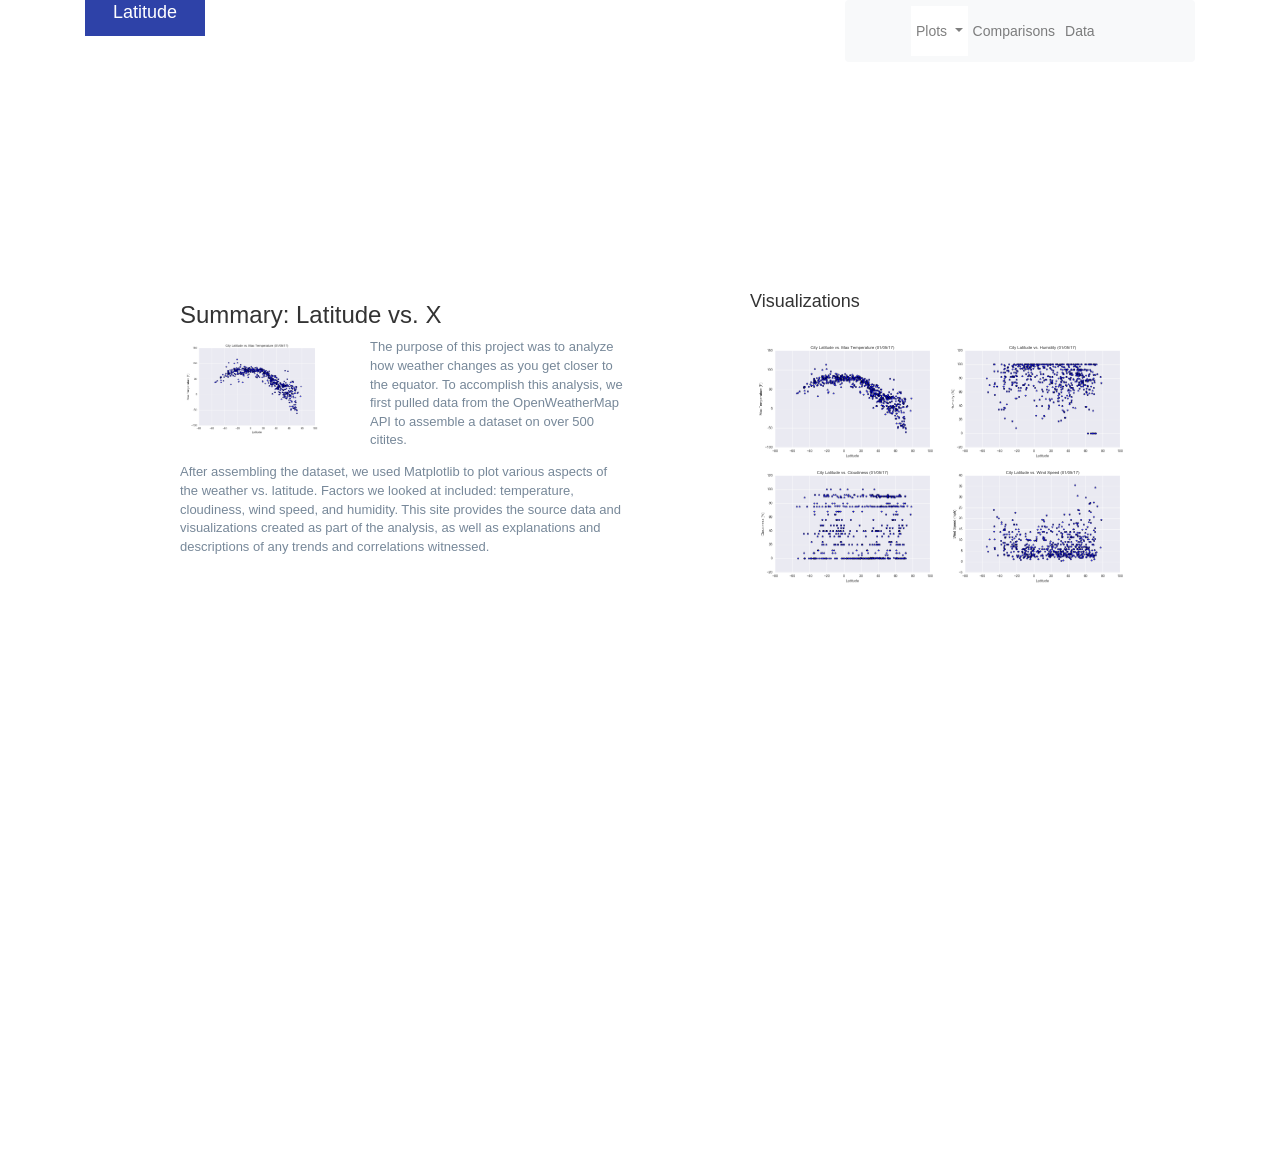
<file: index.html>
<!--Set Up-->
<!DOCTYPE html>
<html lang='en'>

<!--Metadata & Stylesheet-->
<head>
	<title>Web-Design-Challenge</title>
  <meta vharset='UTF-8'>
  <link rel="stylesheet" href="https://stackpath.bootstrapcdn.com/bootstrap/4.3.1/css/bootstrap.min.css" integrity="sha384-ggOyR0iXCbMQv3Xipma34MD+dH/1fQ784/j6cY/iJTQUOhcWr7x9JvoRxT2MZw1T" crossorigin="anonymous">
  <link rel='stylesheet' href='stylesheet_landing.css'>
  <script src="//ajax.googleapis.com/ajax/libs/jquery/1.11.0/jquery.min.js"></script>
  <script src="//netdna.bootstrapcdn.com/bootstrap/3.1.1/js/bootstrap.min.js"></script>
  <link rel="stylesheet" type="text/css" href="//netdna.bootstrapcdn.com/bootstrap/3.1.1/css/bootstrap.min.css">
</head>

<body>

  <!--Row 1: Header-->
  <div class="container">
    <div class="row">
      <div class="col-1">
        <a class="Button1" href="Landing.html" role="button">Latitude</a>
      </div>

   <!--Row 1: Empty Space-->  
    <div class="col-7">
      
      </div>

  <!--Row 1: NavBar-->       
      
  <div class="col-4" id="navbar">
    <nav class="navbar navbar-expand-lg navbar-light bg-light">
      <a class="navbar-brand" href="#"></a>
      <button class="navbar-toggler" type="button" data-toggle="collapse" data-target="#navbarSupportedContent" aria-controls="navbarSupportedContent" aria-expanded="false" aria-label="Toggle navigation">
      <span class="navbar-toggler-icon"></span>
      </button>
    
      <div class="collapse navbar-collapse" id="navbarSupportedContent">
    
      <ul class="navbar-nav mr-auto">
    
     <li class="nav-item dropdown">
        <a class="nav-link dropdown-toggle" href="#" id="navbarDropdown" role="button" data-toggle="dropdown" aria-haspopup="true" aria-expanded="false">
          Plots
        </a>
        <div class="dropdown-menu" aria-labelledby="navbarDropdown">
          <a class="dropdown-item" href="Viz1.html">Temperature</a>
          <a class="dropdown-item" href="Viz2.html">Humidity</a>
          <a class="dropdown-item" href="Viz3.html">Cloudiness</a>
          <a class="dropdown-item" href="Viz4.html">Wind Speed</a>
        </div>
        </li>
    
       <li class="nav-item">
        <a class="nav-link" href="Comparison.html">Comparisons</a>
        </li>
    
        <li class="nav-item">
        <a class="nav-link" href="Data.html">Data</a>
        </li>
      
      </div>
    </nav>
    </div>
  
  
  
    <div id="nav-select">
     <li class="nav-item dropdown">
        <a class="nav-link dropdown-toggle" href="#" id="navbarDropdown" role="button" data-toggle="dropdown" aria-haspopup="true" aria-expanded="false">
          Select Page
        </a>
        <div class="dropdown-menu" aria-labelledby="navbarDropdown">
          <a class="dropdown-item" href="Viz1.html">Temperature</a>
          <a class="dropdown-item" href="Viz2.html">Humidity</a>
          <a class="dropdown-item" href="Viz3.html">Cloudiness</a>
          <a class="dropdown-item" href="Viz4.html">Wind Speed</a>
          <a class="dropdown-item" href="Data.html">Data</a>
          <a class="dropdown-item" href="Comparison.html">Comparisons</a>
        </div>
        </li>
      </div>
    
  
    <!--End Row1--> 
    </div>
    
    <div class="row top-buffer">
      </div>

    <!--Row 2: Empty Space-->  
    <div class="row">
    <div class="col-1 d-none d-lg-block">
      
    </div>

    <!--Row 2: Header1-->
      <div class="col-5 d-none d-lg-block">
        <h3 id="h_bs">Summary: Latitude vs. X</h3>
      </div>
    
    <!--Row 2: Empty Space-->  
    <div class="col-1 d-none d-lg-block">
      
    </div>

    <!--Row 2: Header2-->
      <div class="col-4 d-none d-lg-block">
        <h4>Visualizations</h4>
      </div>

    <!--Row 2: Empty Space-->  
    <div class="col-1 d-none d-lg-block">
      
    </div>

    <!--End Row2--> 
    </div>


    <!--Row 3: Empty Space-->  
    <div class="row">
      <div class="col-1 d-none d-lg-block">
        
    </div>

    <!--Row 3: Image-->
    <div class="col-2 d-none d-lg-block">
      <img id="fig1" src='assets/images/Fig1.png' alt='Latitude' style="width:150px;height:100px;">
    </div>

    <!--Row 3: P1-->
    <div class="col-3 d-none d-lg-block">
      <p id="p1" class=para>The purpose of this project was to analyze how weather changes as you get closer to the equator. To accomplish this analysis, we first pulled data from the OpenWeatherMap API to assemble a dataset on over 500 citites.</p>
    </div>

    <!--Row 3: Empty Space-->  
      <div class="col-1 d-none d-lg-block">
      
    </div>

    <!--Row 3: Plot1-->
    <div class="col-2 d-none d-lg-block">
      <figure>
        <a target="_blank" href="Viz1.html">
        <img src="assets/images/Fig1.png" alt="Temperature" style="width:200px;height:125px;">
        </a>
      </figure>
    </div> 

    <!--Row 3: Plot2--> 
    <div class="col-2 d-none d-lg-block">
      <figure>
        <a target="_blank" href="Viz2.html">
        <img src="assets/images/Fig2.png" alt="Humidity" style="width:200px;height:125px;">
        </a>
      </figure>
    </div>

    <!--Row 3: Empty Space-->  
    <div class="col-1 d-none d-lg-block">
      
    </div>

    <!--End Row2--> 
    </div>


    <!--Row 4: Empty Space--> 
    <div class="row">
     <div class="col-1 d-none d-lg-block">
      
    </div>

    <!--Row 4: P2-->
    <div class="col-5 d-none d-lg-block">
      <p id="p2" class=para>After assembling the dataset, we used Matplotlib to plot various aspects of the weather vs. latitude. Factors we looked at included: temperature, cloudiness, wind speed, and humidity. This site provides the source data and visualizations created as part of the analysis, as well as explanations and descriptions of any trends and correlations witnessed.</p>
    </div>

    <!--Row 4: Empty Space-->  
    <div class="col-1 d-none d-lg-block">
      
    </div>

    <!--Row 3: Plot3--> 
    <div class="col-2 d-none d-lg-block">
      <figure>
        <a target="_blank" href="Viz3.html">
        <img src="assets/images/Fig3.png" alt="Cloudiness" style="width:200px;height:125px;">
        </a>
      </figure>
    </div>
  
    <!--Row 3: Plot4--> 
    <div class="col-2 d-none d-lg-block">
      <figure>
        <a target="_blank" href="Viz4.html">
        <img src="assets/images/Fig4.png" alt="Wind Speed" style="width:200px;height:125px;">
        </a>
      </figure>
    </div>

    <!--Row 4: Empty Space-->  
    <div class="col-1 d-none d-lg-block">
      
    </div>

    <!--End Row2--> 
    </div>
  
    <!-- Smaller screen --> 
    <!-- Summary -->
    <div class="row">
      <h3 id="h_ss">Summary: Latitude vs. X</h3>
    </div>

    <div class="row">
        <img id="fig2" src='assets/images/Fig1.png' alt='Latitude' style="width:200px;height:125px;">
    </div>

    <div class="row">
      <p id="p3" class=para>The purpose of this project was to analyze how weather changes as you get closer to the equator. To accomplish this analysis, we first pulled data from the OpenWeatherMap API to assemble a dataset on over 500 citites.</p>
    </div>

    <div class="row">
      <p id="p4" class=para>After assembling the dataset, we used Matplotlib to plot various aspects of the weather vs. latitude. Factors we looked at included: temperature, cloudiness, wind speed, and humidity. This site provides the source data and visualizations created as part of the analysis, as well as explanations and descriptions of any trends and correlations witnessed.</p>
    </div>


    <!-- Visulizations -->
    <div class="row">
      <h3 id="hviz2">Visualizations</h3>
    </div>

    <!-- Viz1 -->
    <div class="row">
      
      <figure>
        <a target="_blank" href="Viz1.html">
          <img id="img_5" src="assets/images/Fig1.png" alt="Temperature" style="width:200px;height:125px;">
        </a>
      </figure>
  
    <!-- Viz2 -->
      <figure>
        <a target="_blank" href="Viz2.html">
          <img id="img_6" src="assets/images/Fig3.png" alt="Temperature" style="width:200px;height:125px;">
        </a>
      </figure>

    </div>

    <!-- Viz3 -->
    <div class="row">
     
      <figure>
        <a target="_blank" href="Viz3.html">
          <img id="img_7" src="assets/images/Fig3.png" alt="Temperature" style="width:200px;height:125px;">
        </a>
      </figure>
  
    <!-- Viz4 -->
      
      <figure>
        <a target="_blank" href="Viz4.html">
          <img id="img_8" src="assets/images/Fig4.png" alt="Temperature" style="width:200px;height:125px;">
        </a>
      </figure>
          
    </div>

</body>
</html>
</file>
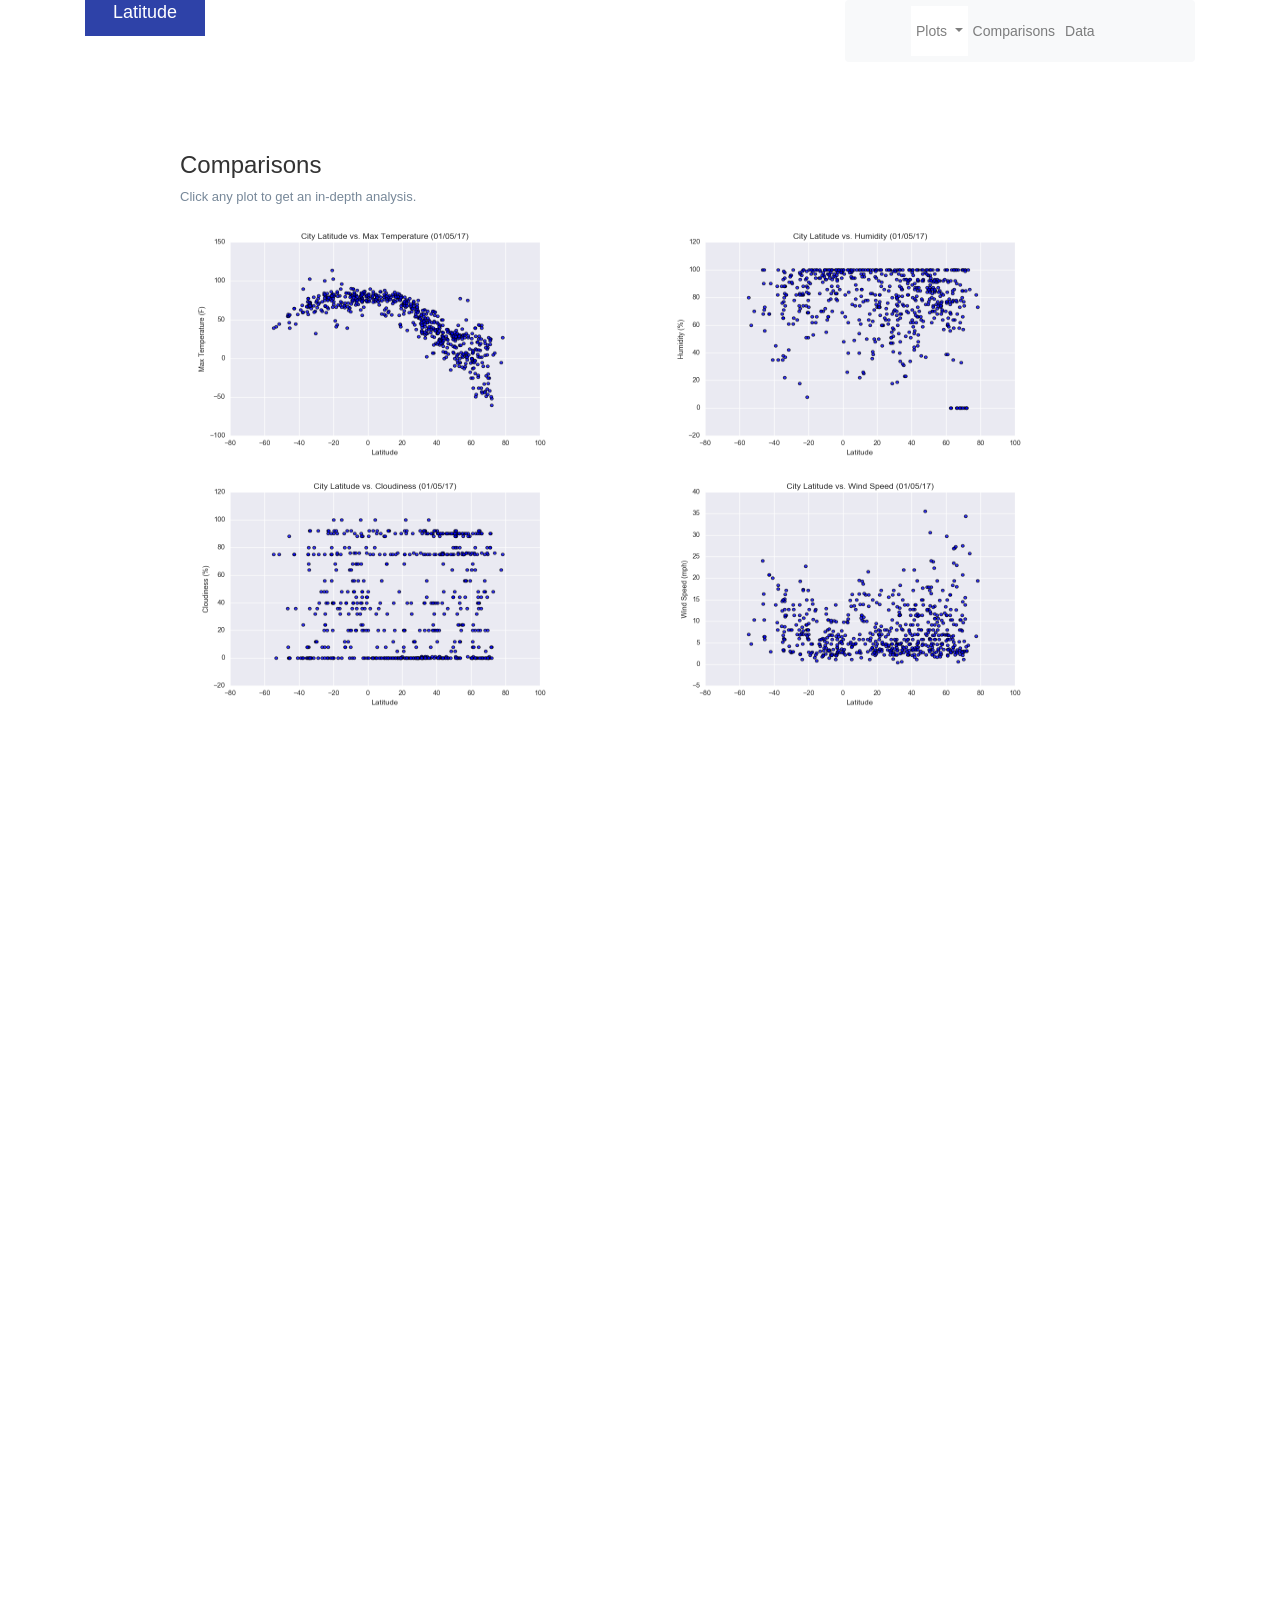
<file: Comparison.html>
<!--Set Up-->
<!DOCTYPE html>
<html lang='en'>

<!--Metadata & Stylesheet-->
<head>
	<title>Web-Design-Challenge</title>
  <meta vharset='UTF-8'>
  <link rel="stylesheet" href="https://stackpath.bootstrapcdn.com/bootstrap/4.3.1/css/bootstrap.min.css" integrity="sha384-ggOyR0iXCbMQv3Xipma34MD+dH/1fQ784/j6cY/iJTQUOhcWr7x9JvoRxT2MZw1T" crossorigin="anonymous">
  <link rel='stylesheet' href='stylesheet_comparison.css'>
  <script src="//ajax.googleapis.com/ajax/libs/jquery/1.11.0/jquery.min.js"></script>
  <script src="//netdna.bootstrapcdn.com/bootstrap/3.1.1/js/bootstrap.min.js"></script>
  <link rel="stylesheet" type="text/css" href="//netdna.bootstrapcdn.com/bootstrap/3.1.1/css/bootstrap.min.css">
</head>

<body>

  <!--Row 1: Header-->
  <div class="container">
    <div class="row">
      <div class="col-1">
        <a class="Button1" href="Landing.html" role="button">Latitude</a>
      </div>

   <!--Row 1: Empty Space-->  
    <div class="col-7">
      
      </div>

  <!--Row 1: NavBar-->       
      
      <div class="col-4" id="navbar">
        <nav class="navbar navbar-expand-lg navbar-light bg-light">
          <a class="navbar-brand" href="#"></a>
          <button class="navbar-toggler" type="button" data-toggle="collapse" data-target="#navbarSupportedContent" aria-controls="navbarSupportedContent" aria-expanded="false" aria-label="Toggle navigation">
            <span class="navbar-toggler-icon"></span>
          </button>
        
          <div class="collapse navbar-collapse" id="navbarSupportedContent">
        
            <ul class="navbar-nav mr-auto">
        
         <li class="nav-item dropdown">
                <a class="nav-link dropdown-toggle" href="#" id="navbarDropdown" role="button" data-toggle="dropdown" aria-haspopup="true" aria-expanded="false">
                  Plots
                </a>
                <div class="dropdown-menu" aria-labelledby="navbarDropdown">
                  <a class="dropdown-item" href="Viz1.html">Temperature</a>
                  <a class="dropdown-item" href="Viz2.html">Humidity</a>
                  <a class="dropdown-item" href="Viz3.html">Cloudiness</a>
                  <a class="dropdown-item" href="Viz4.html">Wind Speed</a>
                </div>
              </li>
        
             <li class="nav-item">
                <a class="nav-link" href="Comparison.html">Comparisons</a>
              </li>
        
              <li class="nav-item">
                <a class="nav-link" href="Data.html">Data</a>
              </li>
            
          </div>
        </nav>
      </div>



      <div id="nav-select">
         <li class="nav-item dropdown">
                <a class="nav-link dropdown-toggle" href="#" id="navbarDropdown" role="button" data-toggle="dropdown" aria-haspopup="true" aria-expanded="false">
                  Select Page
                </a>
                <div class="dropdown-menu" aria-labelledby="navbarDropdown">
                  <a class="dropdown-item" href="Viz1.html">Temperature</a>
                  <a class="dropdown-item" href="Viz2.html">Humidity</a>
                  <a class="dropdown-item" href="Viz3.html">Cloudiness</a>
                  <a class="dropdown-item" href="Viz4.html">Wind Speed</a>
                  <a class="dropdown-item" href="Data.html">Data</a>
                  <a class="dropdown-item" href="Comparison.html">Comparisons</a>
                </div>
              </li>
          </div>
        
  
    <!--End Row1--> 
    </div>
    
    <div class="row top-buffer">
      </div>

    <!--Row 2: Empty Space-->  
    <div class="row">
    <div class="col-1">
      
    </div>

    <!--Row 2: Header1-->
      <div class="col-10">
        <h3>Comparisons</h3>
      </div>
    

    <!--Row 2: Empty Space-->  
    <div class="col-1">
      
    </div>

    <!--End Row2--> 
    </div>


    <!--Row 3: Empty Space-->  
    <div class="row">
      <div class="col-1">
        
    </div>


    <!--Row 3: P1-->
    <div class="col-10">
      <p class=para>Click any plot to get an in-depth analysis.</p>
    </div>

    <!--Row 3: Empty Space-->  
      <div class="col-1">
      
	</div>
	
	<!--End Row3--> 
	</div>

<!--Start Row4-->
<div class='row'>
        
  <!--Empty Space-->
      <div class="col-1">

      </div>
  
  <!--Plot1-->
      <div class="col-5 d-none d-lg-block">
          <figure>
              <a  target="_blank" href="Viz1.html">
              <img src="assets/images/Fig1.png" alt="Temperature" style="width:400px;height:250px;">
              </a>
            </figure>
      </div>

  <!--Plot2-->
      <div class="col-5 d-none d-lg-block">
          <figure>
              <a  target="_blank" href="Viz2.html">
              <img src="assets/images/Fig2.png" alt="Humidity" style="width:400px;height:250px;">
              </a>
            </figure>
      </div>
  <!--Empty Space-->
      <div class="col-1 d-none d-lg-block">

      </div>
  
  <!--End Row-->
  </div>


    <!--Row 5: Empty Space-->  
 	<div class="row">
		<div class="col-1 d-none d-lg-block">
		  
	</div>
		
	<!--Row 5: Plot1-->
	<div class="col-5 d-none d-lg-block">
		<figure>
			<a  target="_blank" href="Viz3.html">
				<img src="assets/images/Fig3.png" alt="Cloudiness" style="width:400px;height:250px;">
			</a>
		</figure>
	</div> 
	
	<!--Row 5: Plot2--> 
	<div class="col-5 d-none d-lg-block">
		<figure>
			<a  target="_blank" href="Viz4.html">
			<img src="assets/images/Fig4.png" alt="Wind Speed" style="width:400px;height:250px;">
			</a>
		</figure>
	</div>
		
	<!--Row 5: Empty Space-->  
	<div class="col-1 d-none d-lg-block">
			  
	</div>
	
	<!--End Row5--> 
  </div>
  

  <!--Add vizualisations to small size screen-->
	 <div>
          <figure>
              <a class="viz1" target="_blank" href="Viz1.html">
              <img src="assets/images/Fig1.png" alt="Temperature" style="width:600px;height:350px;">
              </a>
            </figure>
      </div>

      <div>
        <figure>
            <a class="viz2" target="_blank" href="Viz2.html">
              <img src="assets/images/Fig2.png" alt="Humidity" style="width:600px;height:350px;">
            </a>
          </figure>
    </div>

    <div>
      <figure>
          <a class="viz3" target="_blank" href="Viz3.html">
            <img src="assets/images/Fig3.png" alt="Cloudiness" style="width:600px;height:350px;">
          </a>
        </figure>
  </div>

  <div>
    <figure>
        <a class="viz4" target="_blank" href="Viz4.html">
        <img src="assets/images/Fig4.png" alt="Wind Speed" style="width:600px;height:350px;">
        </a>
      </figure>
</div>

</body>

</html>
</file>
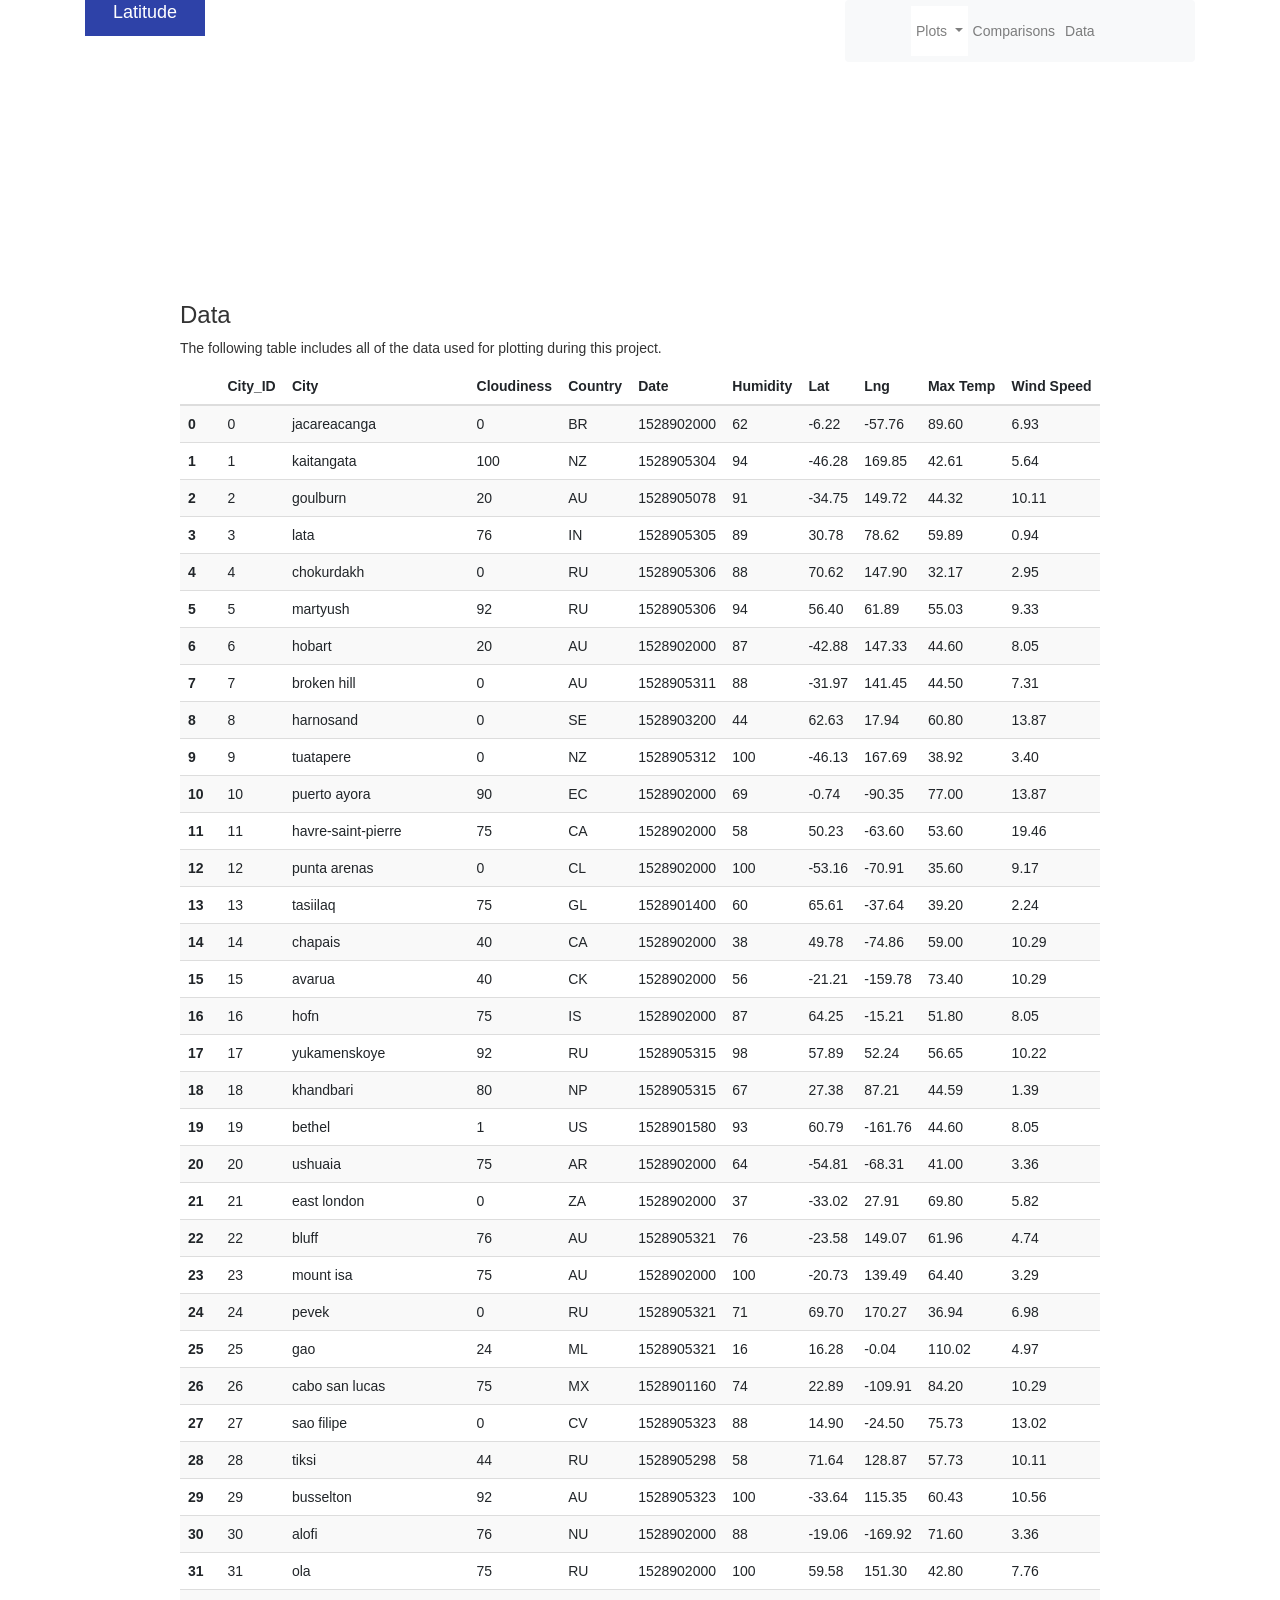
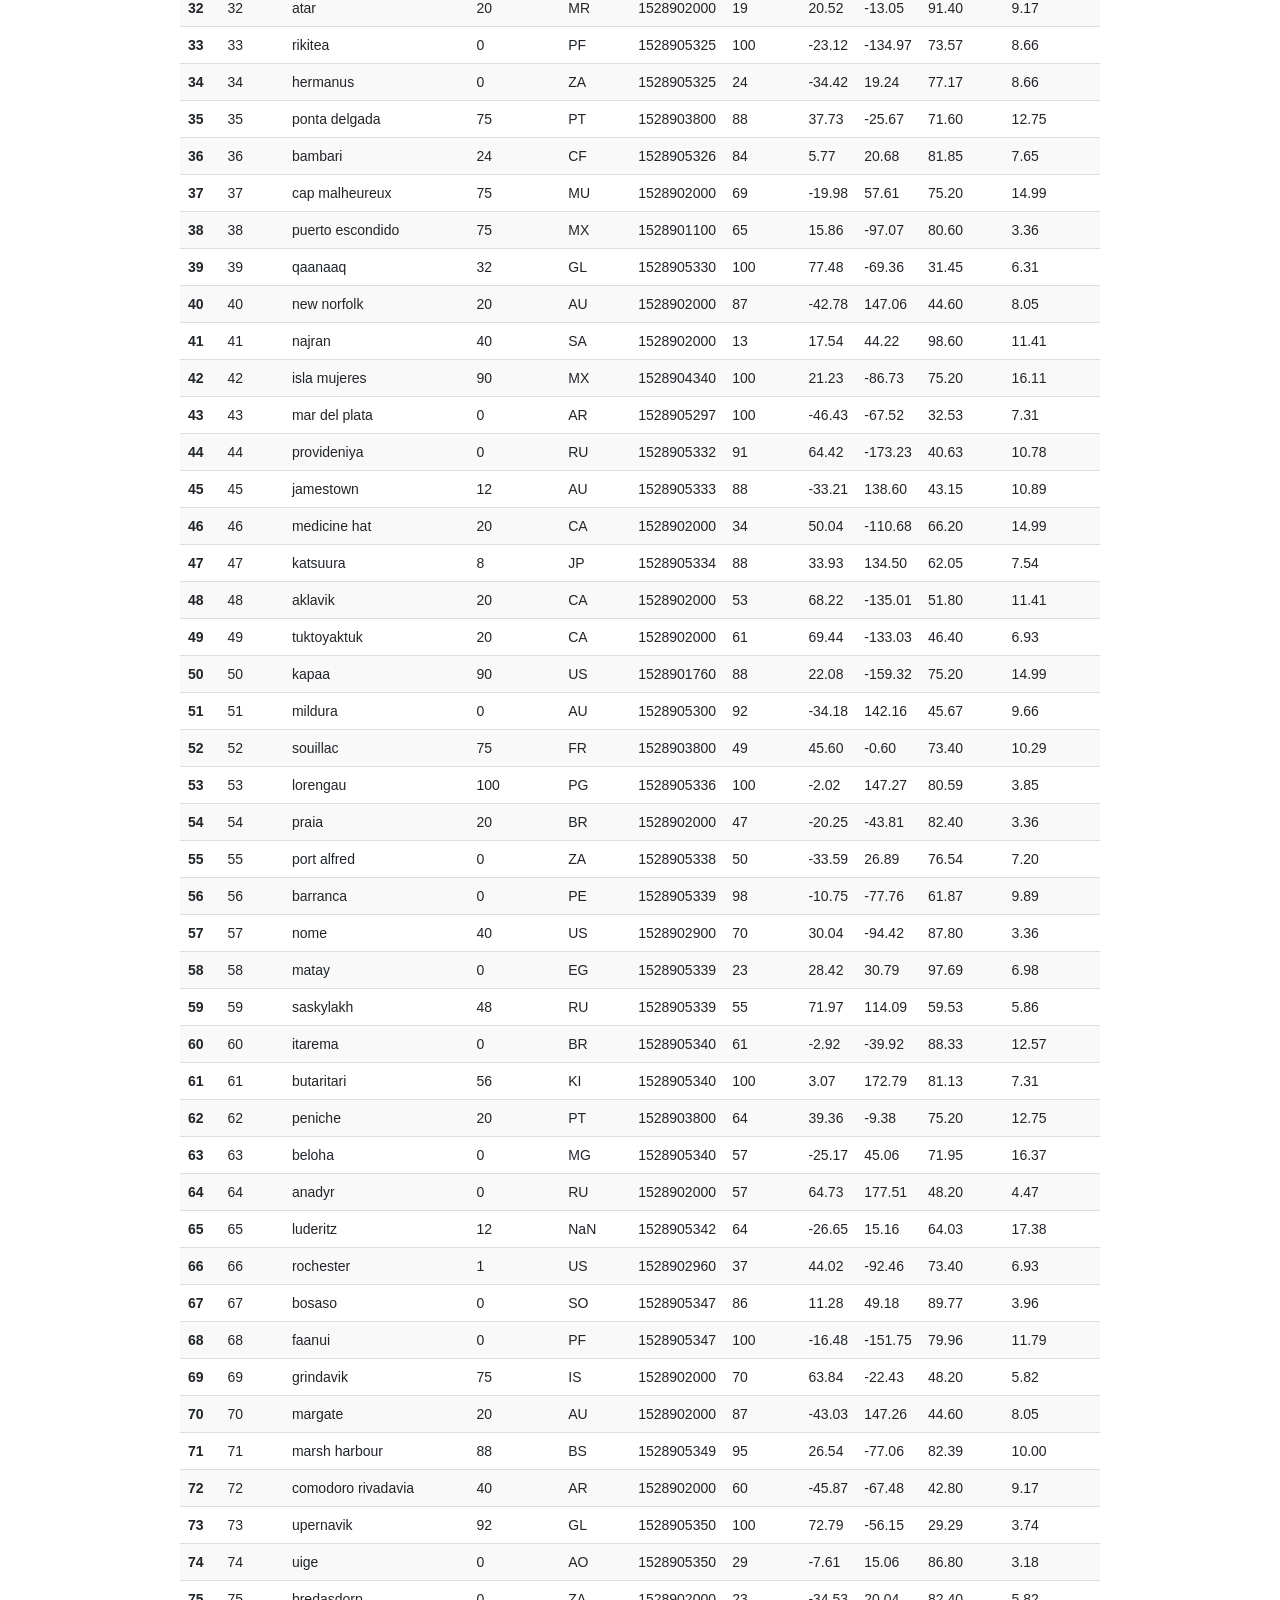
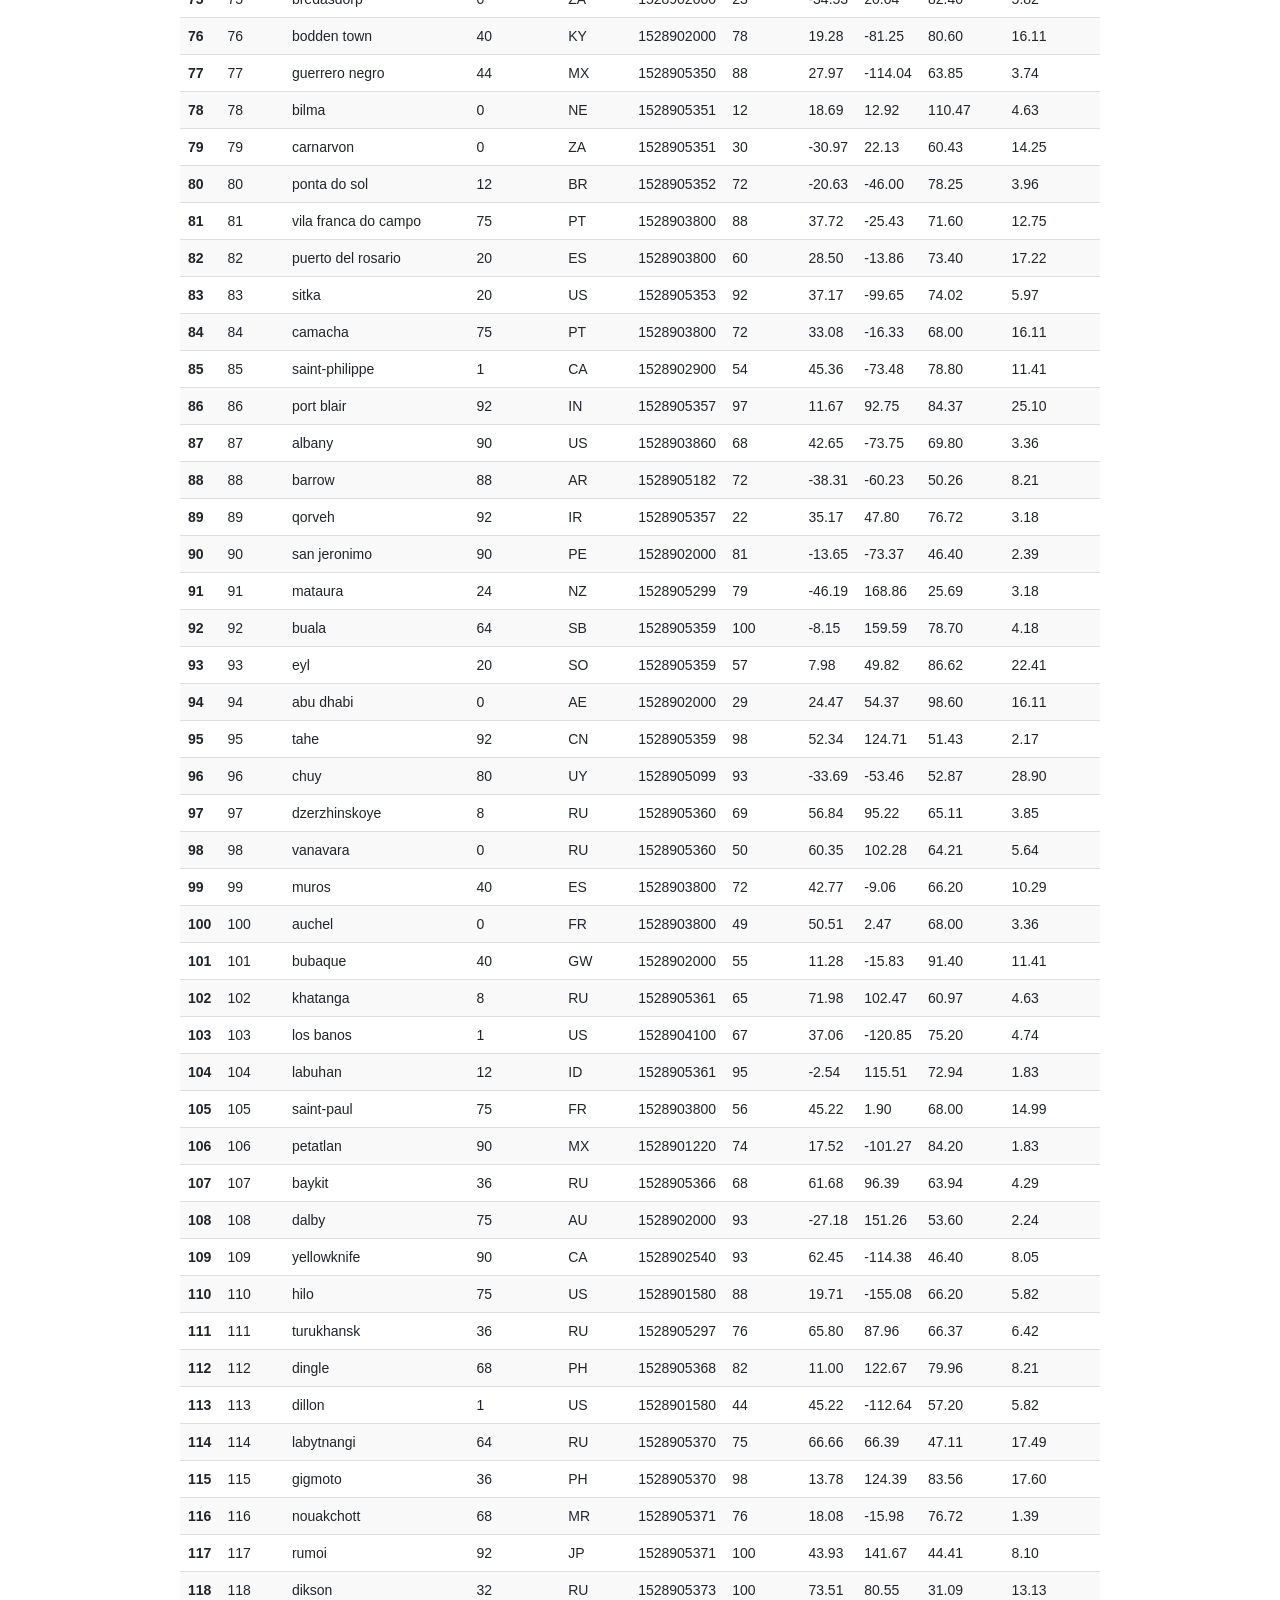
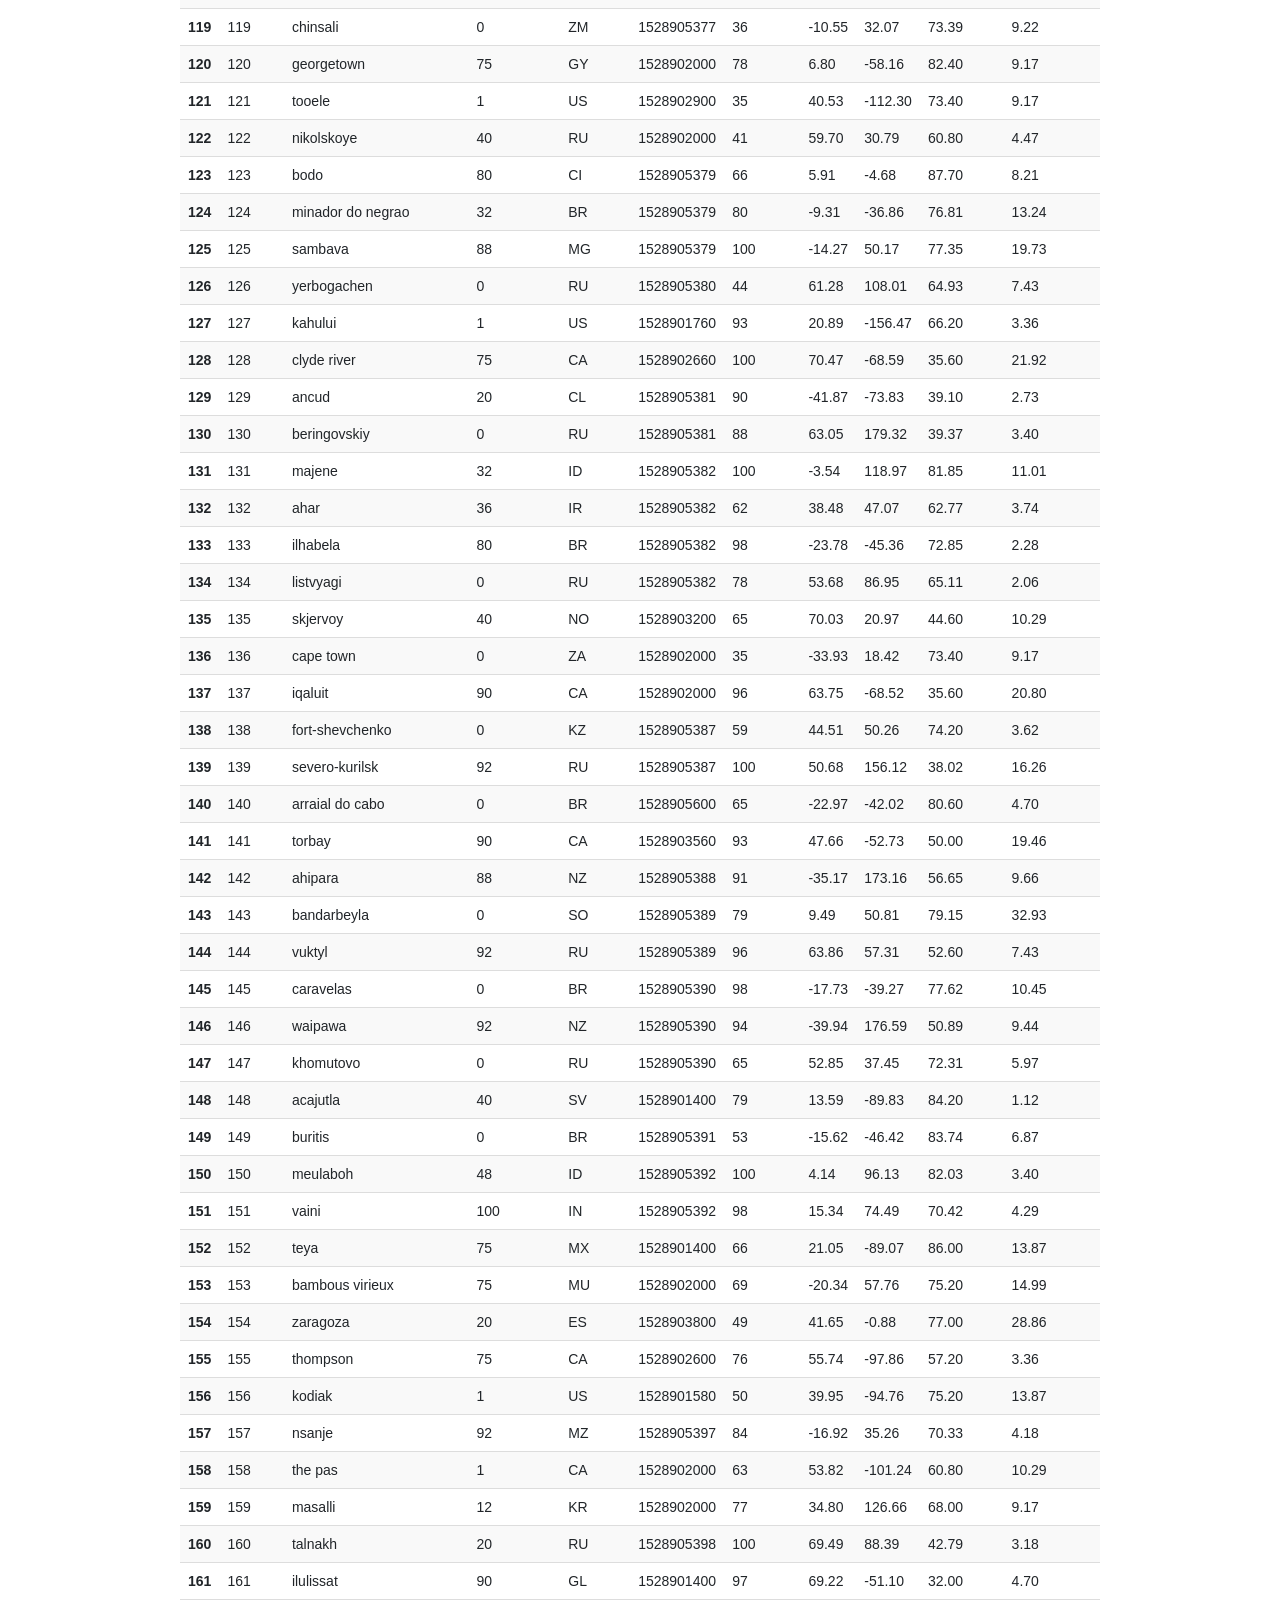
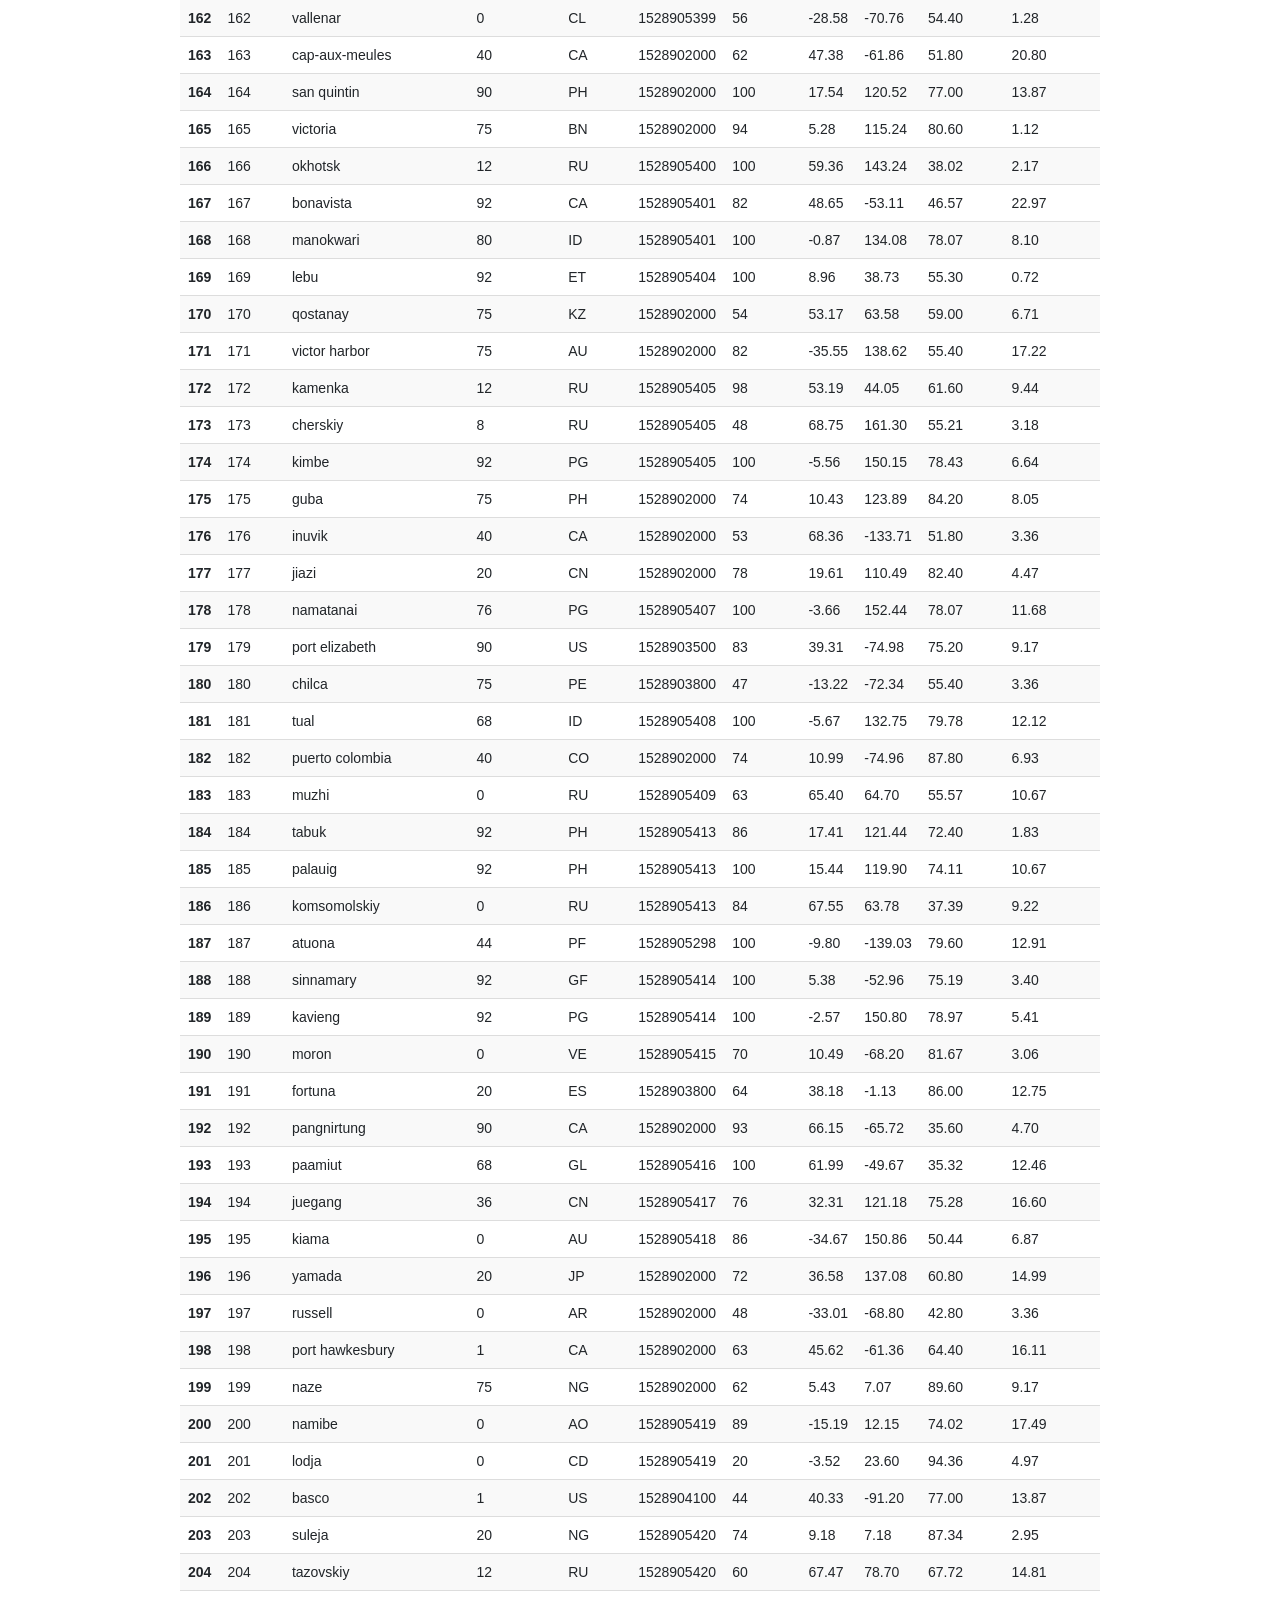
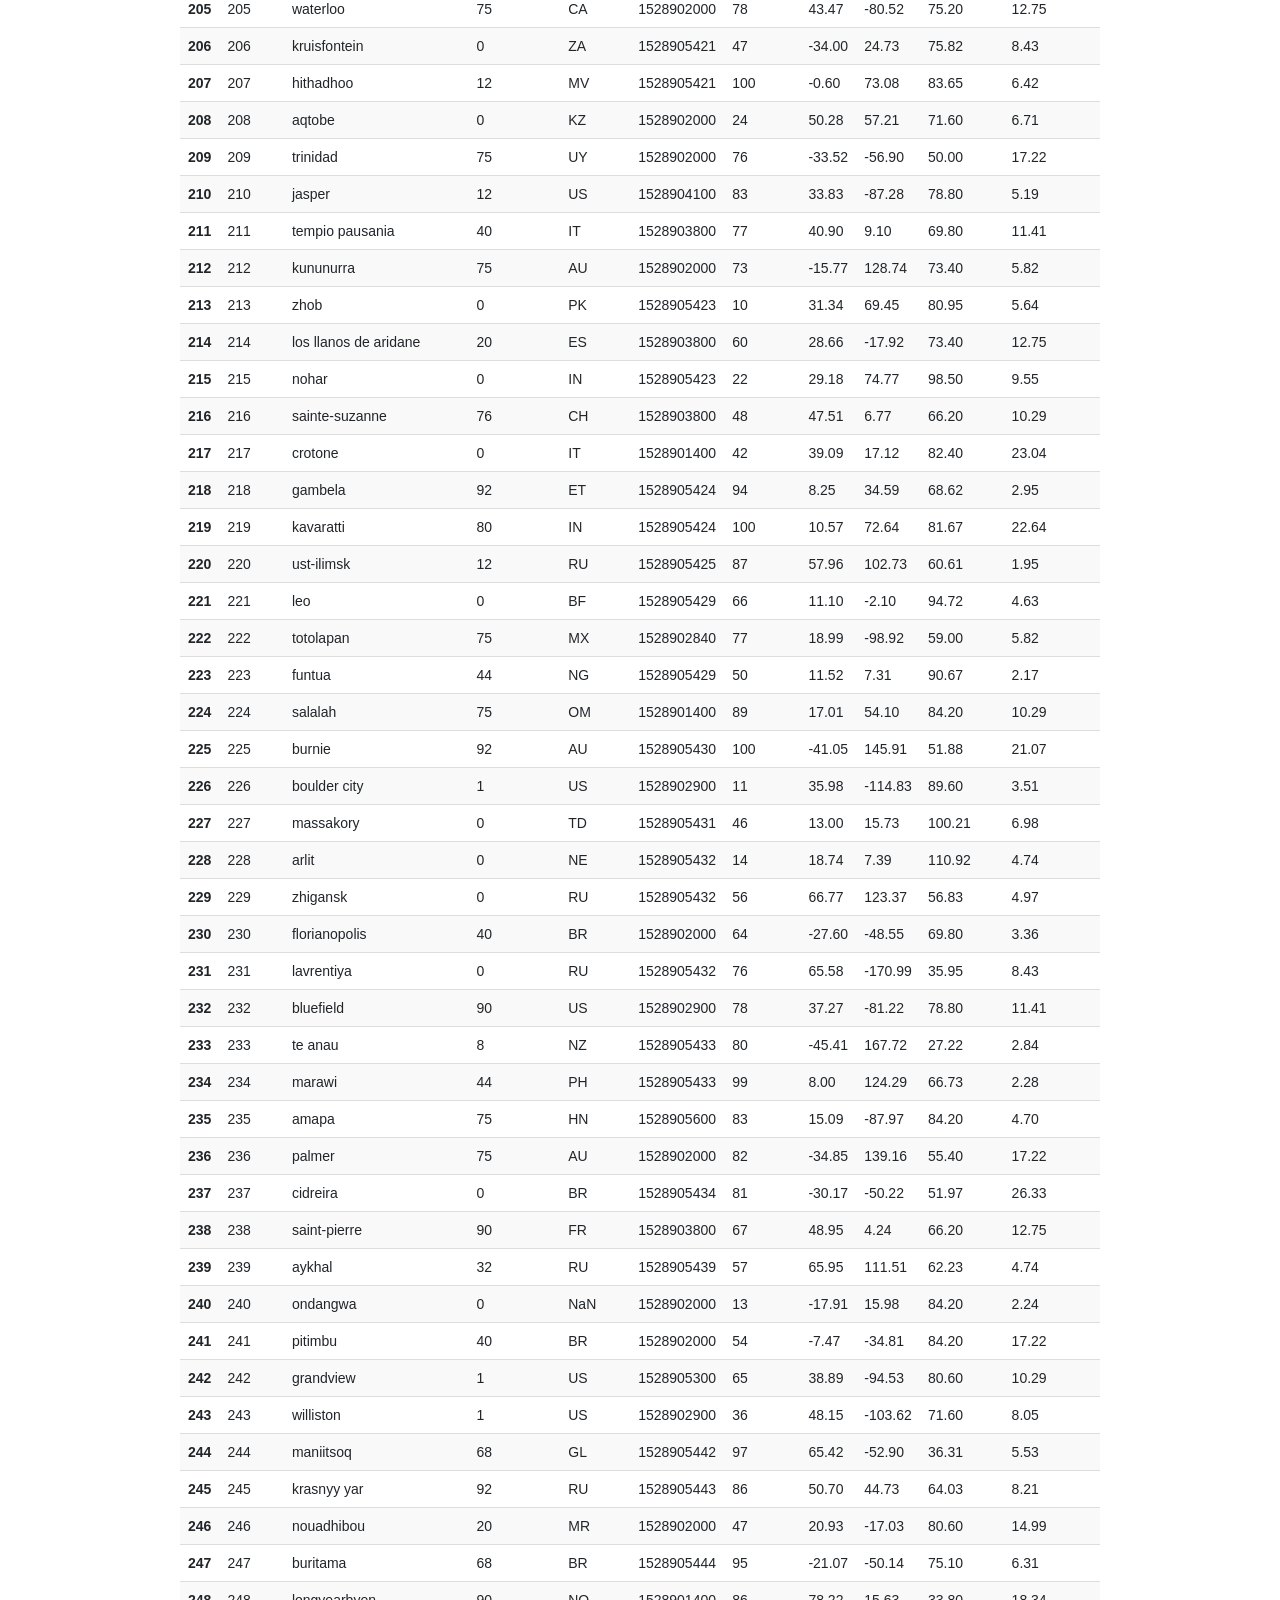
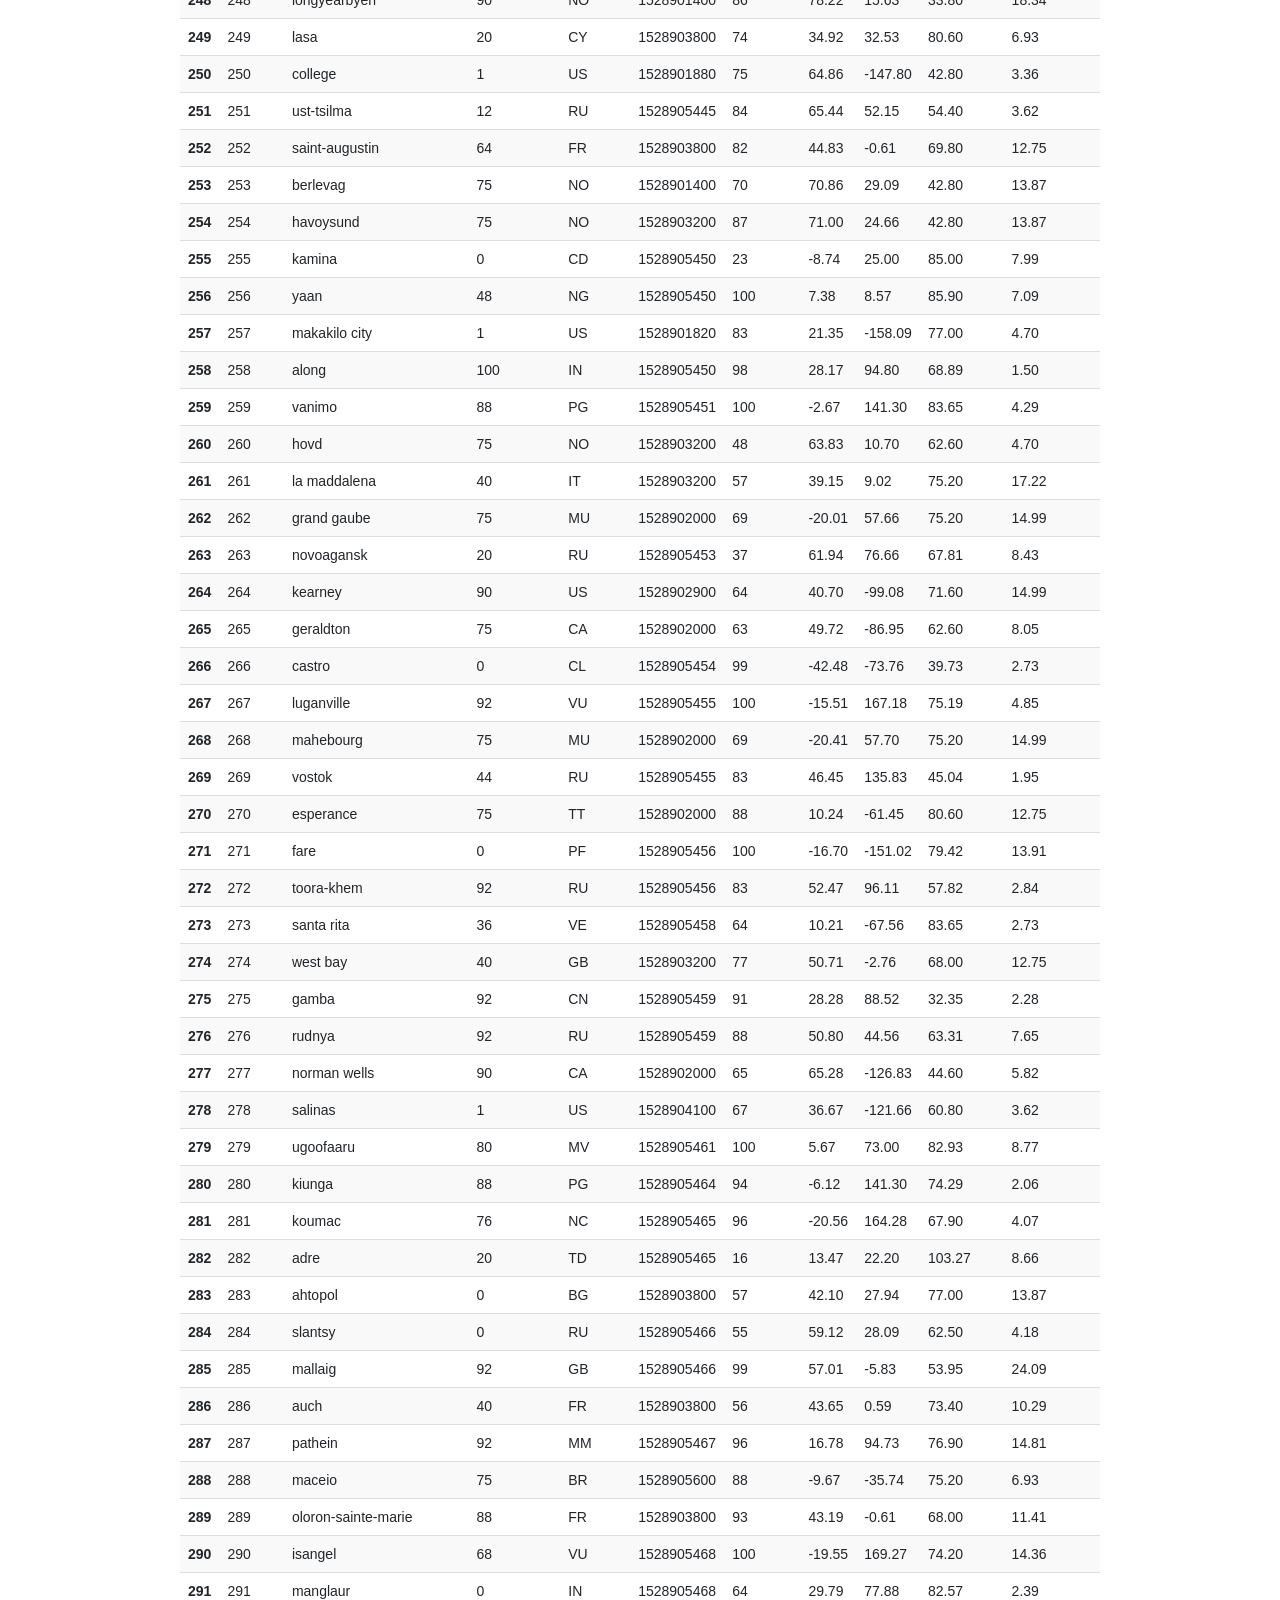
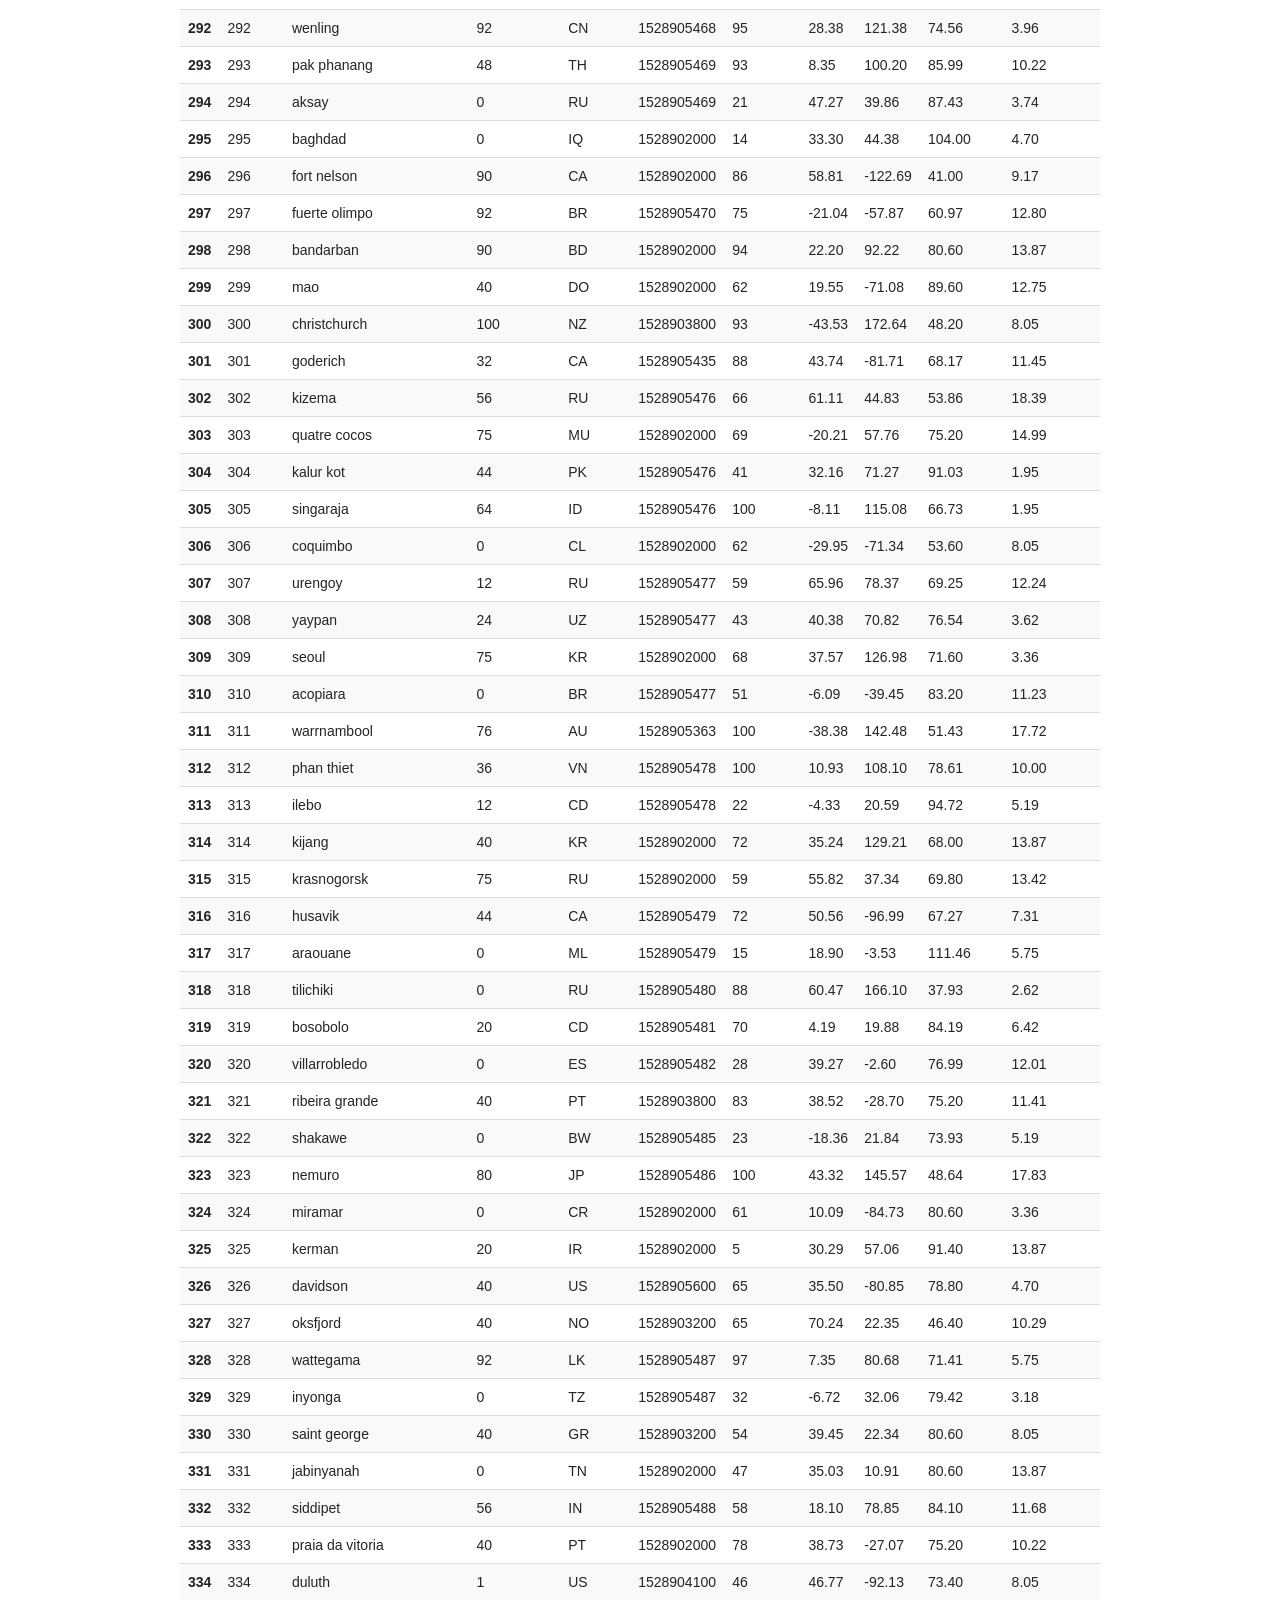
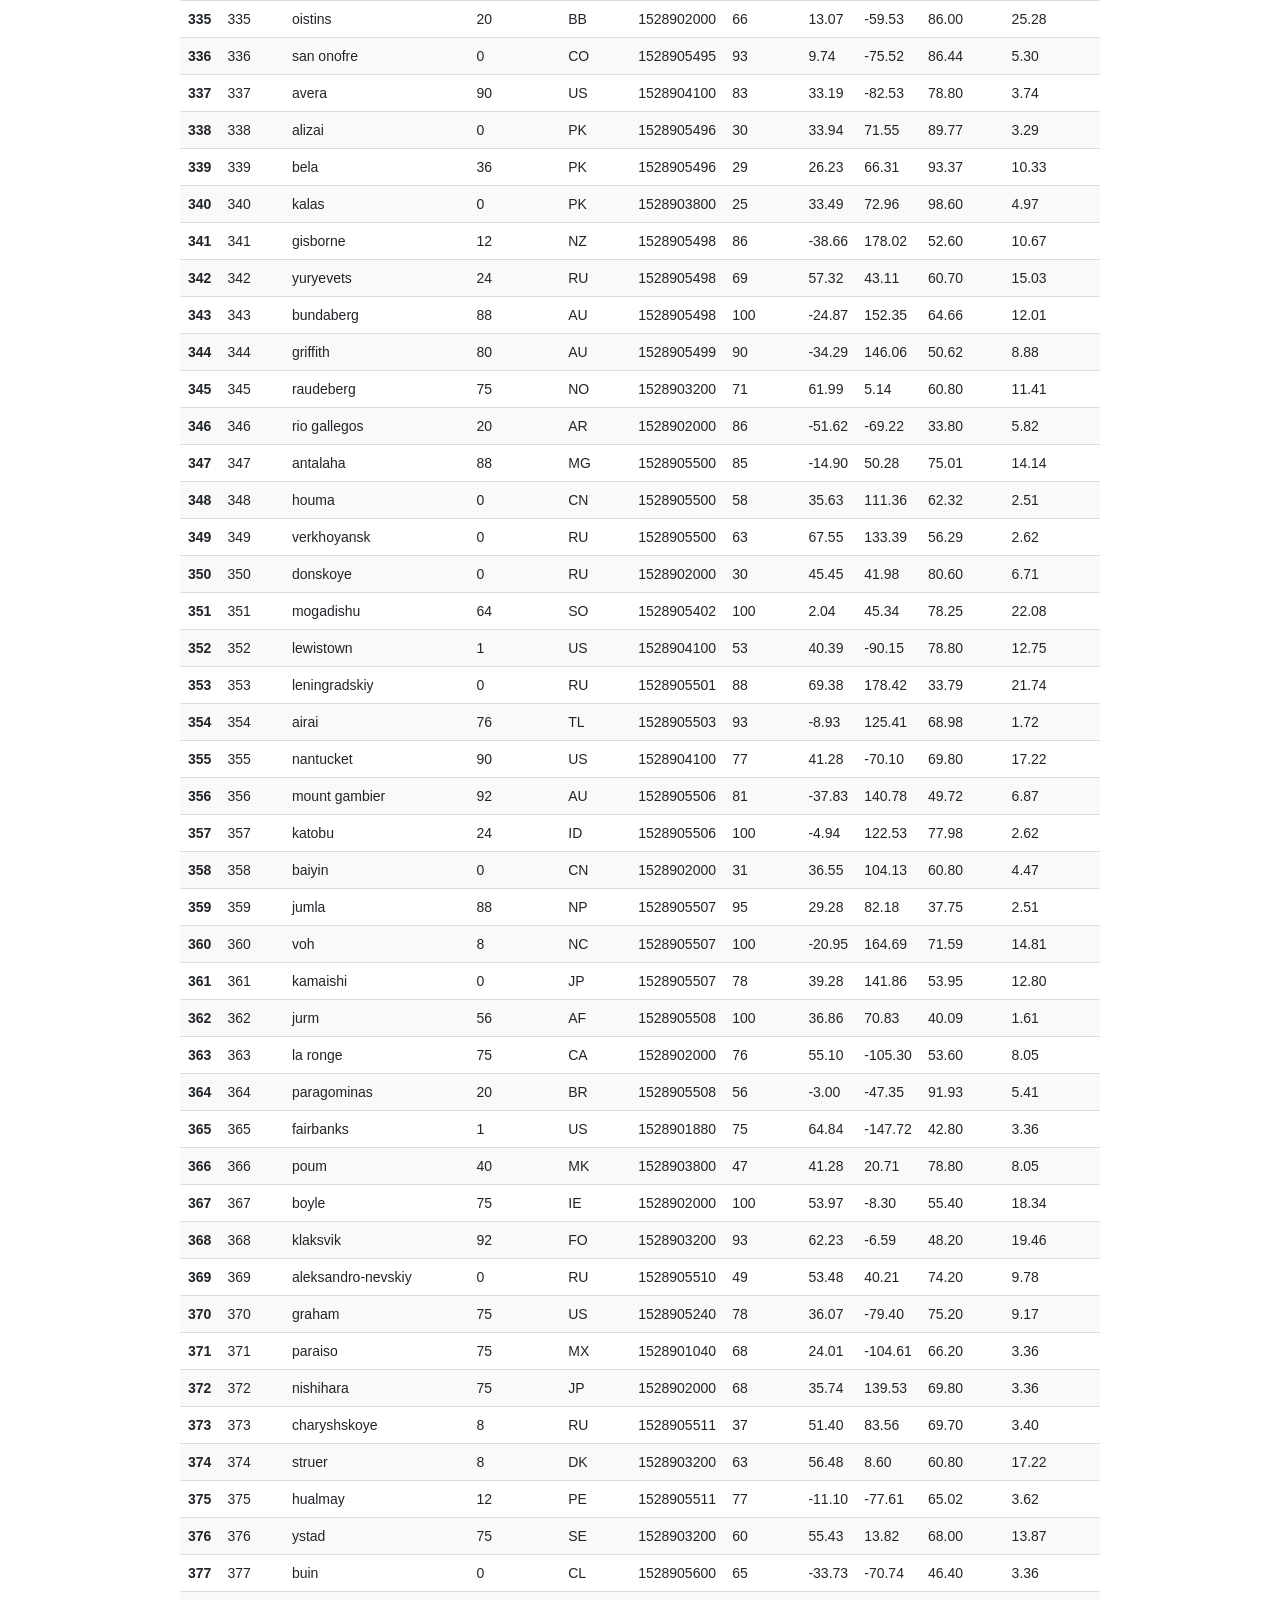
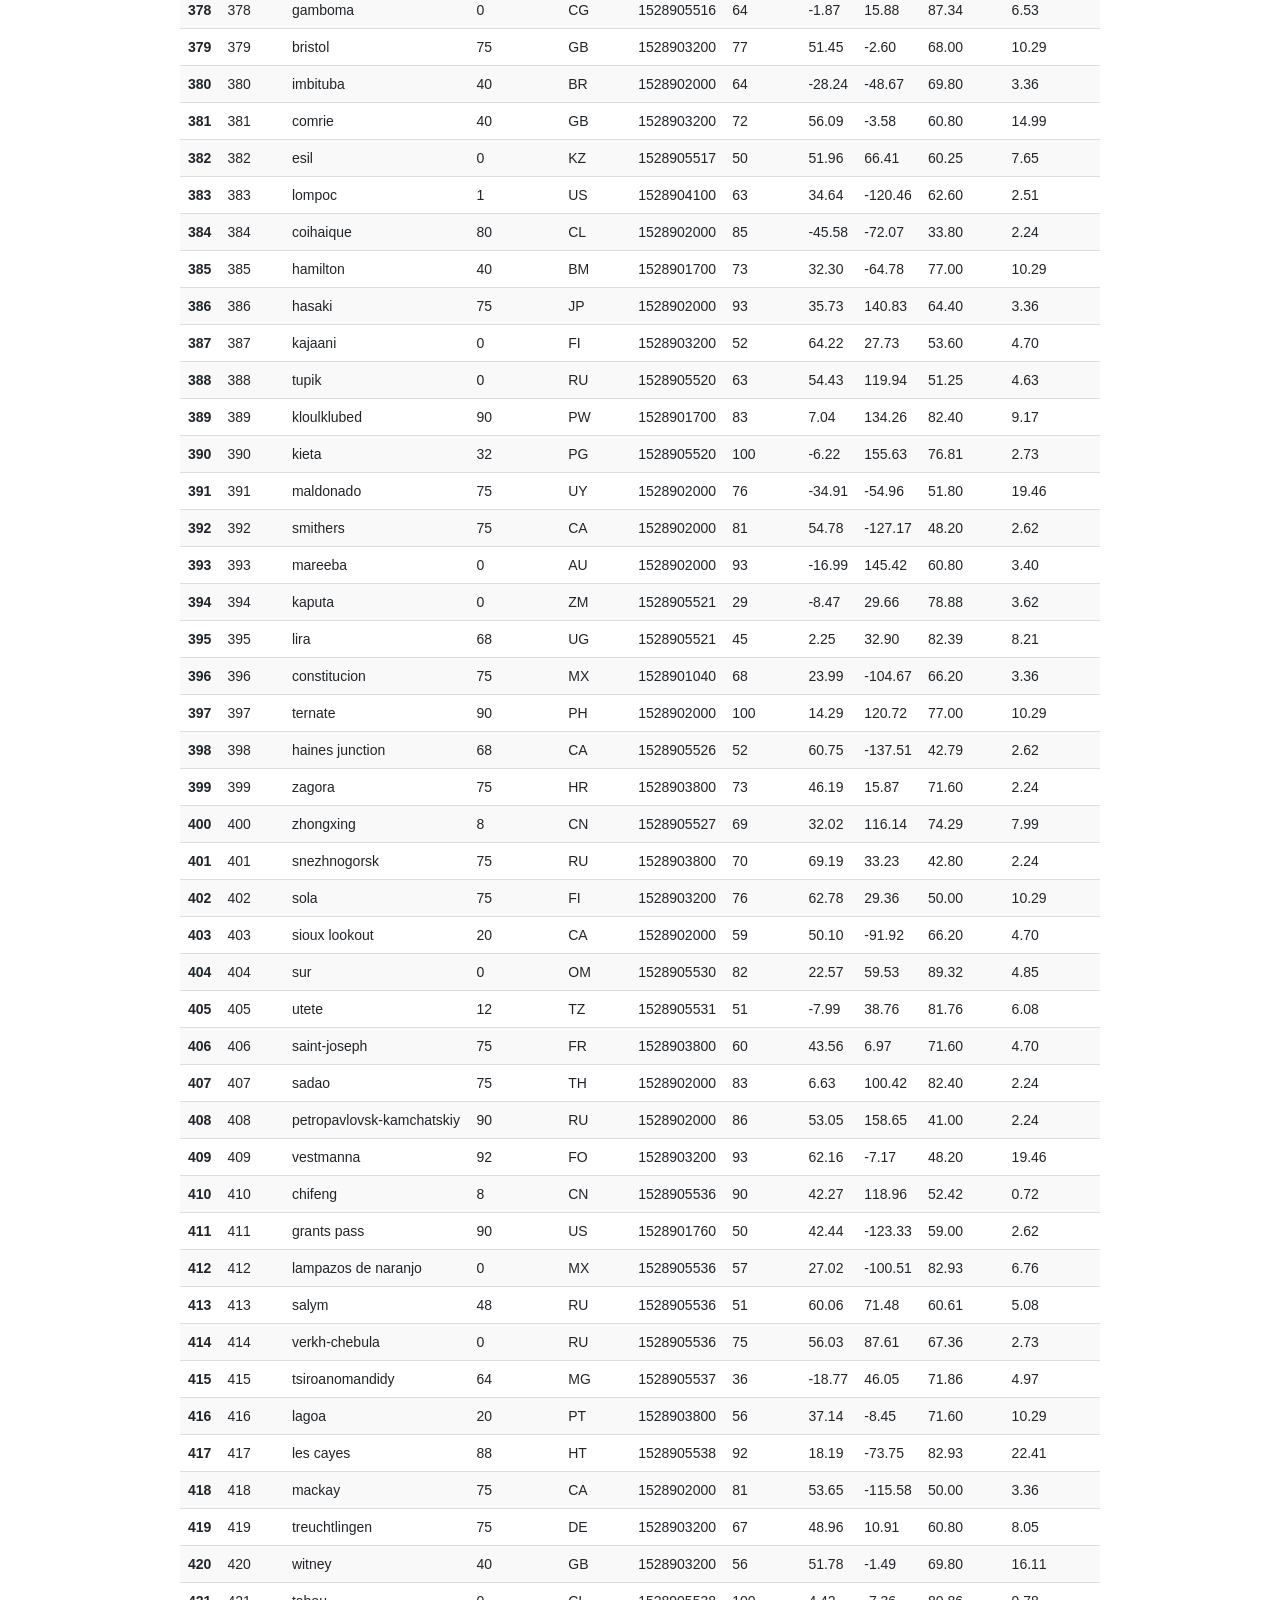
<file: Data.html>
<!--Set Up-->
<!DOCTYPE html>
<html lang='en'>

<!--Metadata & Stylesheet-->
<head>
	<title>Web-Design-Challenge</title>
  <meta vharset='UTF-8'>
  <link rel="stylesheet" href="https://stackpath.bootstrapcdn.com/bootstrap/4.3.1/css/bootstrap.min.css" integrity="sha384-ggOyR0iXCbMQv3Xipma34MD+dH/1fQ784/j6cY/iJTQUOhcWr7x9JvoRxT2MZw1T" crossorigin="anonymous">
  <link rel='stylesheet' href='stylesheet_landing.css'>
  <script src="//ajax.googleapis.com/ajax/libs/jquery/1.11.0/jquery.min.js"></script>
  <script src="//netdna.bootstrapcdn.com/bootstrap/3.1.1/js/bootstrap.min.js"></script>
  <link rel="stylesheet" type="text/css" href="//netdna.bootstrapcdn.com/bootstrap/3.1.1/css/bootstrap.min.css">
</head>

<body>

  <!--Row 1: Header-->
  <div class="container">
    <div class="row">
      <div class="col-1">
        <a class="Button1" href="index.html" role="button">Latitude</a>
      </div>

   <!--Row 1: Empty Space-->  
    <div class="col-7">
      
      </div>

  <!--Row 1: NavBar-->       
      
  <div class="col-4" id="navbar">
	<nav class="navbar navbar-expand-lg navbar-light bg-light">
	  <a class="navbar-brand" href="#"></a>
	  <button class="navbar-toggler" type="button" data-toggle="collapse" data-target="#navbarSupportedContent" aria-controls="navbarSupportedContent" aria-expanded="false" aria-label="Toggle navigation">
		<span class="navbar-toggler-icon"></span>
	  </button>
	
	  <div class="collapse navbar-collapse" id="navbarSupportedContent">
	
		<ul class="navbar-nav mr-auto">
	
	 <li class="nav-item dropdown">
			<a class="nav-link dropdown-toggle" href="#" id="navbarDropdown" role="button" data-toggle="dropdown" aria-haspopup="true" aria-expanded="false">
			  Plots
			</a>
			<div class="dropdown-menu" aria-labelledby="navbarDropdown">
			  <a class="dropdown-item" href="Viz1.html">Temperature</a>
			  <a class="dropdown-item" href="Viz2.html">Humidity</a>
			  <a class="dropdown-item" href="Viz3.html">Cloudiness</a>
			  <a class="dropdown-item" href="Viz4.html">Wind Speed</a>
			</div>
		  </li>
	
		 <li class="nav-item">
			<a class="nav-link" href="Comparison.html">Comparisons</a>
		  </li>
	
		  <li class="nav-item">
			<a class="nav-link" href="Data.html">Data</a>
		  </li>
		
	  </div>
	</nav>
  </div>



  <div id="nav-select">
	 <li class="nav-item dropdown">
			<a class="nav-link dropdown-toggle" href="#" id="navbarDropdown" role="button" data-toggle="dropdown" aria-haspopup="true" aria-expanded="false">
			  Select Page
			</a>
			<div class="dropdown-menu" aria-labelledby="navbarDropdown">
			  <a class="dropdown-item" href="Viz1.html">Temperature</a>
			  <a class="dropdown-item" href="Viz2.html">Humidity</a>
			  <a class="dropdown-item" href="Viz3.html">Cloudiness</a>
			  <a class="dropdown-item" href="Viz4.html">Wind Speed</a>
			  <a class="dropdown-item" href="Data.html">Data</a>
			  <a class="dropdown-item" href="Comparison.html">Comparisons</a>
			</div>
		  </li>
	  </div>
	
  
    <!--End Row1--> 
    </div>
    
    <div class="row top-buffer">
      </div>

    <!--Row 2: Empty Space-->  
    <div class="row">
    <div class="col-1">
      
    </div>

    <!--Row 2: Header1-->
      <div class="col-5">
        <h3>Data</h3>
      </div>
    

    <!--Row 2: Empty Space-->  
    <div class="col-1">
      
    </div>

    <!--End Row2--> 
    </div>

	<!--Row 3: Empty Space-->  
    <div class="row">
		<div class="col-1">
		  
		</div>
	
	<!--Row 3: Description-->
	<div class="col-10">
		<p>The following table includes all of the data used for plotting during this project.</p>
	</div>
		
	
	<!--Row 3: Empty Space-->  
	<div class="col-1">
		  
	</div>
	
	<!--End Row3--> 
	</div>
	

	<!--Row 4: Empty Space-->  
	 <div class="row">
		<div class="col-1">
		  
	</div>
	
	<!--Row 4: Header1-->
	<div class="col-10">

		<table class="table table-striped" class="dataframe">
			<thead>
			  <tr style="text-align: left;">
				<th></th>
				<th>City_ID</th>
				<th>City</th>
				<th>Cloudiness</th>
				<th>Country</th>
				<th>Date</th>
				<th>Humidity</th>
				<th>Lat</th>
				<th>Lng</th>
				<th>Max Temp</th>
				<th>Wind Speed</th>
			  </tr>
			</thead>
			<tbody>
			  <tr>
				<th>0</th>
				<td>0</td>
				<td>jacareacanga</td>
				<td>0</td>
				<td>BR</td>
				<td>1528902000</td>
				<td>62</td>
				<td>-6.22</td>
				<td>-57.76</td>
				<td>89.60</td>
				<td>6.93</td>
			  </tr>
			  <tr>
				<th>1</th>
				<td>1</td>
				<td>kaitangata</td>
				<td>100</td>
				<td>NZ</td>
				<td>1528905304</td>
				<td>94</td>
				<td>-46.28</td>
				<td>169.85</td>
				<td>42.61</td>
				<td>5.64</td>
			  </tr>
			  <tr>
				<th>2</th>
				<td>2</td>
				<td>goulburn</td>
				<td>20</td>
				<td>AU</td>
				<td>1528905078</td>
				<td>91</td>
				<td>-34.75</td>
				<td>149.72</td>
				<td>44.32</td>
				<td>10.11</td>
			  </tr>
			  <tr>
				<th>3</th>
				<td>3</td>
				<td>lata</td>
				<td>76</td>
				<td>IN</td>
				<td>1528905305</td>
				<td>89</td>
				<td>30.78</td>
				<td>78.62</td>
				<td>59.89</td>
				<td>0.94</td>
			  </tr>
			  <tr>
				<th>4</th>
				<td>4</td>
				<td>chokurdakh</td>
				<td>0</td>
				<td>RU</td>
				<td>1528905306</td>
				<td>88</td>
				<td>70.62</td>
				<td>147.90</td>
				<td>32.17</td>
				<td>2.95</td>
			  </tr>
			  <tr>
				<th>5</th>
				<td>5</td>
				<td>martyush</td>
				<td>92</td>
				<td>RU</td>
				<td>1528905306</td>
				<td>94</td>
				<td>56.40</td>
				<td>61.89</td>
				<td>55.03</td>
				<td>9.33</td>
			  </tr>
			  <tr>
				<th>6</th>
				<td>6</td>
				<td>hobart</td>
				<td>20</td>
				<td>AU</td>
				<td>1528902000</td>
				<td>87</td>
				<td>-42.88</td>
				<td>147.33</td>
				<td>44.60</td>
				<td>8.05</td>
			  </tr>
			  <tr>
				<th>7</th>
				<td>7</td>
				<td>broken hill</td>
				<td>0</td>
				<td>AU</td>
				<td>1528905311</td>
				<td>88</td>
				<td>-31.97</td>
				<td>141.45</td>
				<td>44.50</td>
				<td>7.31</td>
			  </tr>
			  <tr>
				<th>8</th>
				<td>8</td>
				<td>harnosand</td>
				<td>0</td>
				<td>SE</td>
				<td>1528903200</td>
				<td>44</td>
				<td>62.63</td>
				<td>17.94</td>
				<td>60.80</td>
				<td>13.87</td>
			  </tr>
			  <tr>
				<th>9</th>
				<td>9</td>
				<td>tuatapere</td>
				<td>0</td>
				<td>NZ</td>
				<td>1528905312</td>
				<td>100</td>
				<td>-46.13</td>
				<td>167.69</td>
				<td>38.92</td>
				<td>3.40</td>
			  </tr>
			  <tr>
				<th>10</th>
				<td>10</td>
				<td>puerto ayora</td>
				<td>90</td>
				<td>EC</td>
				<td>1528902000</td>
				<td>69</td>
				<td>-0.74</td>
				<td>-90.35</td>
				<td>77.00</td>
				<td>13.87</td>
			  </tr>
			  <tr>
				<th>11</th>
				<td>11</td>
				<td>havre-saint-pierre</td>
				<td>75</td>
				<td>CA</td>
				<td>1528902000</td>
				<td>58</td>
				<td>50.23</td>
				<td>-63.60</td>
				<td>53.60</td>
				<td>19.46</td>
			  </tr>
			  <tr>
				<th>12</th>
				<td>12</td>
				<td>punta arenas</td>
				<td>0</td>
				<td>CL</td>
				<td>1528902000</td>
				<td>100</td>
				<td>-53.16</td>
				<td>-70.91</td>
				<td>35.60</td>
				<td>9.17</td>
			  </tr>
			  <tr>
				<th>13</th>
				<td>13</td>
				<td>tasiilaq</td>
				<td>75</td>
				<td>GL</td>
				<td>1528901400</td>
				<td>60</td>
				<td>65.61</td>
				<td>-37.64</td>
				<td>39.20</td>
				<td>2.24</td>
			  </tr>
			  <tr>
				<th>14</th>
				<td>14</td>
				<td>chapais</td>
				<td>40</td>
				<td>CA</td>
				<td>1528902000</td>
				<td>38</td>
				<td>49.78</td>
				<td>-74.86</td>
				<td>59.00</td>
				<td>10.29</td>
			  </tr>
			  <tr>
				<th>15</th>
				<td>15</td>
				<td>avarua</td>
				<td>40</td>
				<td>CK</td>
				<td>1528902000</td>
				<td>56</td>
				<td>-21.21</td>
				<td>-159.78</td>
				<td>73.40</td>
				<td>10.29</td>
			  </tr>
			  <tr>
				<th>16</th>
				<td>16</td>
				<td>hofn</td>
				<td>75</td>
				<td>IS</td>
				<td>1528902000</td>
				<td>87</td>
				<td>64.25</td>
				<td>-15.21</td>
				<td>51.80</td>
				<td>8.05</td>
			  </tr>
			  <tr>
				<th>17</th>
				<td>17</td>
				<td>yukamenskoye</td>
				<td>92</td>
				<td>RU</td>
				<td>1528905315</td>
				<td>98</td>
				<td>57.89</td>
				<td>52.24</td>
				<td>56.65</td>
				<td>10.22</td>
			  </tr>
			  <tr>
				<th>18</th>
				<td>18</td>
				<td>khandbari</td>
				<td>80</td>
				<td>NP</td>
				<td>1528905315</td>
				<td>67</td>
				<td>27.38</td>
				<td>87.21</td>
				<td>44.59</td>
				<td>1.39</td>
			  </tr>
			  <tr>
				<th>19</th>
				<td>19</td>
				<td>bethel</td>
				<td>1</td>
				<td>US</td>
				<td>1528901580</td>
				<td>93</td>
				<td>60.79</td>
				<td>-161.76</td>
				<td>44.60</td>
				<td>8.05</td>
			  </tr>
			  <tr>
				<th>20</th>
				<td>20</td>
				<td>ushuaia</td>
				<td>75</td>
				<td>AR</td>
				<td>1528902000</td>
				<td>64</td>
				<td>-54.81</td>
				<td>-68.31</td>
				<td>41.00</td>
				<td>3.36</td>
			  </tr>
			  <tr>
				<th>21</th>
				<td>21</td>
				<td>east london</td>
				<td>0</td>
				<td>ZA</td>
				<td>1528902000</td>
				<td>37</td>
				<td>-33.02</td>
				<td>27.91</td>
				<td>69.80</td>
				<td>5.82</td>
			  </tr>
			  <tr>
				<th>22</th>
				<td>22</td>
				<td>bluff</td>
				<td>76</td>
				<td>AU</td>
				<td>1528905321</td>
				<td>76</td>
				<td>-23.58</td>
				<td>149.07</td>
				<td>61.96</td>
				<td>4.74</td>
			  </tr>
			  <tr>
				<th>23</th>
				<td>23</td>
				<td>mount isa</td>
				<td>75</td>
				<td>AU</td>
				<td>1528902000</td>
				<td>100</td>
				<td>-20.73</td>
				<td>139.49</td>
				<td>64.40</td>
				<td>3.29</td>
			  </tr>
			  <tr>
				<th>24</th>
				<td>24</td>
				<td>pevek</td>
				<td>0</td>
				<td>RU</td>
				<td>1528905321</td>
				<td>71</td>
				<td>69.70</td>
				<td>170.27</td>
				<td>36.94</td>
				<td>6.98</td>
			  </tr>
			  <tr>
				<th>25</th>
				<td>25</td>
				<td>gao</td>
				<td>24</td>
				<td>ML</td>
				<td>1528905321</td>
				<td>16</td>
				<td>16.28</td>
				<td>-0.04</td>
				<td>110.02</td>
				<td>4.97</td>
			  </tr>
			  <tr>
				<th>26</th>
				<td>26</td>
				<td>cabo san lucas</td>
				<td>75</td>
				<td>MX</td>
				<td>1528901160</td>
				<td>74</td>
				<td>22.89</td>
				<td>-109.91</td>
				<td>84.20</td>
				<td>10.29</td>
			  </tr>
			  <tr>
				<th>27</th>
				<td>27</td>
				<td>sao filipe</td>
				<td>0</td>
				<td>CV</td>
				<td>1528905323</td>
				<td>88</td>
				<td>14.90</td>
				<td>-24.50</td>
				<td>75.73</td>
				<td>13.02</td>
			  </tr>
			  <tr>
				<th>28</th>
				<td>28</td>
				<td>tiksi</td>
				<td>44</td>
				<td>RU</td>
				<td>1528905298</td>
				<td>58</td>
				<td>71.64</td>
				<td>128.87</td>
				<td>57.73</td>
				<td>10.11</td>
			  </tr>
			  <tr>
				<th>29</th>
				<td>29</td>
				<td>busselton</td>
				<td>92</td>
				<td>AU</td>
				<td>1528905323</td>
				<td>100</td>
				<td>-33.64</td>
				<td>115.35</td>
				<td>60.43</td>
				<td>10.56</td>
			  </tr>
			  <tr>
				<th>30</th>
				<td>30</td>
				<td>alofi</td>
				<td>76</td>
				<td>NU</td>
				<td>1528902000</td>
				<td>88</td>
				<td>-19.06</td>
				<td>-169.92</td>
				<td>71.60</td>
				<td>3.36</td>
			  </tr>
			  <tr>
				<th>31</th>
				<td>31</td>
				<td>ola</td>
				<td>75</td>
				<td>RU</td>
				<td>1528902000</td>
				<td>100</td>
				<td>59.58</td>
				<td>151.30</td>
				<td>42.80</td>
				<td>7.76</td>
			  </tr>
			  <tr>
				<th>32</th>
				<td>32</td>
				<td>atar</td>
				<td>20</td>
				<td>MR</td>
				<td>1528902000</td>
				<td>19</td>
				<td>20.52</td>
				<td>-13.05</td>
				<td>91.40</td>
				<td>9.17</td>
			  </tr>
			  <tr>
				<th>33</th>
				<td>33</td>
				<td>rikitea</td>
				<td>0</td>
				<td>PF</td>
				<td>1528905325</td>
				<td>100</td>
				<td>-23.12</td>
				<td>-134.97</td>
				<td>73.57</td>
				<td>8.66</td>
			  </tr>
			  <tr>
				<th>34</th>
				<td>34</td>
				<td>hermanus</td>
				<td>0</td>
				<td>ZA</td>
				<td>1528905325</td>
				<td>24</td>
				<td>-34.42</td>
				<td>19.24</td>
				<td>77.17</td>
				<td>8.66</td>
			  </tr>
			  <tr>
				<th>35</th>
				<td>35</td>
				<td>ponta delgada</td>
				<td>75</td>
				<td>PT</td>
				<td>1528903800</td>
				<td>88</td>
				<td>37.73</td>
				<td>-25.67</td>
				<td>71.60</td>
				<td>12.75</td>
			  </tr>
			  <tr>
				<th>36</th>
				<td>36</td>
				<td>bambari</td>
				<td>24</td>
				<td>CF</td>
				<td>1528905326</td>
				<td>84</td>
				<td>5.77</td>
				<td>20.68</td>
				<td>81.85</td>
				<td>7.65</td>
			  </tr>
			  <tr>
				<th>37</th>
				<td>37</td>
				<td>cap malheureux</td>
				<td>75</td>
				<td>MU</td>
				<td>1528902000</td>
				<td>69</td>
				<td>-19.98</td>
				<td>57.61</td>
				<td>75.20</td>
				<td>14.99</td>
			  </tr>
			  <tr>
				<th>38</th>
				<td>38</td>
				<td>puerto escondido</td>
				<td>75</td>
				<td>MX</td>
				<td>1528901100</td>
				<td>65</td>
				<td>15.86</td>
				<td>-97.07</td>
				<td>80.60</td>
				<td>3.36</td>
			  </tr>
			  <tr>
				<th>39</th>
				<td>39</td>
				<td>qaanaaq</td>
				<td>32</td>
				<td>GL</td>
				<td>1528905330</td>
				<td>100</td>
				<td>77.48</td>
				<td>-69.36</td>
				<td>31.45</td>
				<td>6.31</td>
			  </tr>
			  <tr>
				<th>40</th>
				<td>40</td>
				<td>new norfolk</td>
				<td>20</td>
				<td>AU</td>
				<td>1528902000</td>
				<td>87</td>
				<td>-42.78</td>
				<td>147.06</td>
				<td>44.60</td>
				<td>8.05</td>
			  </tr>
			  <tr>
				<th>41</th>
				<td>41</td>
				<td>najran</td>
				<td>40</td>
				<td>SA</td>
				<td>1528902000</td>
				<td>13</td>
				<td>17.54</td>
				<td>44.22</td>
				<td>98.60</td>
				<td>11.41</td>
			  </tr>
			  <tr>
				<th>42</th>
				<td>42</td>
				<td>isla mujeres</td>
				<td>90</td>
				<td>MX</td>
				<td>1528904340</td>
				<td>100</td>
				<td>21.23</td>
				<td>-86.73</td>
				<td>75.20</td>
				<td>16.11</td>
			  </tr>
			  <tr>
				<th>43</th>
				<td>43</td>
				<td>mar del plata</td>
				<td>0</td>
				<td>AR</td>
				<td>1528905297</td>
				<td>100</td>
				<td>-46.43</td>
				<td>-67.52</td>
				<td>32.53</td>
				<td>7.31</td>
			  </tr>
			  <tr>
				<th>44</th>
				<td>44</td>
				<td>provideniya</td>
				<td>0</td>
				<td>RU</td>
				<td>1528905332</td>
				<td>91</td>
				<td>64.42</td>
				<td>-173.23</td>
				<td>40.63</td>
				<td>10.78</td>
			  </tr>
			  <tr>
				<th>45</th>
				<td>45</td>
				<td>jamestown</td>
				<td>12</td>
				<td>AU</td>
				<td>1528905333</td>
				<td>88</td>
				<td>-33.21</td>
				<td>138.60</td>
				<td>43.15</td>
				<td>10.89</td>
			  </tr>
			  <tr>
				<th>46</th>
				<td>46</td>
				<td>medicine hat</td>
				<td>20</td>
				<td>CA</td>
				<td>1528902000</td>
				<td>34</td>
				<td>50.04</td>
				<td>-110.68</td>
				<td>66.20</td>
				<td>14.99</td>
			  </tr>
			  <tr>
				<th>47</th>
				<td>47</td>
				<td>katsuura</td>
				<td>8</td>
				<td>JP</td>
				<td>1528905334</td>
				<td>88</td>
				<td>33.93</td>
				<td>134.50</td>
				<td>62.05</td>
				<td>7.54</td>
			  </tr>
			  <tr>
				<th>48</th>
				<td>48</td>
				<td>aklavik</td>
				<td>20</td>
				<td>CA</td>
				<td>1528902000</td>
				<td>53</td>
				<td>68.22</td>
				<td>-135.01</td>
				<td>51.80</td>
				<td>11.41</td>
			  </tr>
			  <tr>
				<th>49</th>
				<td>49</td>
				<td>tuktoyaktuk</td>
				<td>20</td>
				<td>CA</td>
				<td>1528902000</td>
				<td>61</td>
				<td>69.44</td>
				<td>-133.03</td>
				<td>46.40</td>
				<td>6.93</td>
			  </tr>
			  <tr>
				<th>50</th>
				<td>50</td>
				<td>kapaa</td>
				<td>90</td>
				<td>US</td>
				<td>1528901760</td>
				<td>88</td>
				<td>22.08</td>
				<td>-159.32</td>
				<td>75.20</td>
				<td>14.99</td>
			  </tr>
			  <tr>
				<th>51</th>
				<td>51</td>
				<td>mildura</td>
				<td>0</td>
				<td>AU</td>
				<td>1528905300</td>
				<td>92</td>
				<td>-34.18</td>
				<td>142.16</td>
				<td>45.67</td>
				<td>9.66</td>
			  </tr>
			  <tr>
				<th>52</th>
				<td>52</td>
				<td>souillac</td>
				<td>75</td>
				<td>FR</td>
				<td>1528903800</td>
				<td>49</td>
				<td>45.60</td>
				<td>-0.60</td>
				<td>73.40</td>
				<td>10.29</td>
			  </tr>
			  <tr>
				<th>53</th>
				<td>53</td>
				<td>lorengau</td>
				<td>100</td>
				<td>PG</td>
				<td>1528905336</td>
				<td>100</td>
				<td>-2.02</td>
				<td>147.27</td>
				<td>80.59</td>
				<td>3.85</td>
			  </tr>
			  <tr>
				<th>54</th>
				<td>54</td>
				<td>praia</td>
				<td>20</td>
				<td>BR</td>
				<td>1528902000</td>
				<td>47</td>
				<td>-20.25</td>
				<td>-43.81</td>
				<td>82.40</td>
				<td>3.36</td>
			  </tr>
			  <tr>
				<th>55</th>
				<td>55</td>
				<td>port alfred</td>
				<td>0</td>
				<td>ZA</td>
				<td>1528905338</td>
				<td>50</td>
				<td>-33.59</td>
				<td>26.89</td>
				<td>76.54</td>
				<td>7.20</td>
			  </tr>
			  <tr>
				<th>56</th>
				<td>56</td>
				<td>barranca</td>
				<td>0</td>
				<td>PE</td>
				<td>1528905339</td>
				<td>98</td>
				<td>-10.75</td>
				<td>-77.76</td>
				<td>61.87</td>
				<td>9.89</td>
			  </tr>
			  <tr>
				<th>57</th>
				<td>57</td>
				<td>nome</td>
				<td>40</td>
				<td>US</td>
				<td>1528902900</td>
				<td>70</td>
				<td>30.04</td>
				<td>-94.42</td>
				<td>87.80</td>
				<td>3.36</td>
			  </tr>
			  <tr>
				<th>58</th>
				<td>58</td>
				<td>matay</td>
				<td>0</td>
				<td>EG</td>
				<td>1528905339</td>
				<td>23</td>
				<td>28.42</td>
				<td>30.79</td>
				<td>97.69</td>
				<td>6.98</td>
			  </tr>
			  <tr>
				<th>59</th>
				<td>59</td>
				<td>saskylakh</td>
				<td>48</td>
				<td>RU</td>
				<td>1528905339</td>
				<td>55</td>
				<td>71.97</td>
				<td>114.09</td>
				<td>59.53</td>
				<td>5.86</td>
			  </tr>
			  <tr>
				<th>60</th>
				<td>60</td>
				<td>itarema</td>
				<td>0</td>
				<td>BR</td>
				<td>1528905340</td>
				<td>61</td>
				<td>-2.92</td>
				<td>-39.92</td>
				<td>88.33</td>
				<td>12.57</td>
			  </tr>
			  <tr>
				<th>61</th>
				<td>61</td>
				<td>butaritari</td>
				<td>56</td>
				<td>KI</td>
				<td>1528905340</td>
				<td>100</td>
				<td>3.07</td>
				<td>172.79</td>
				<td>81.13</td>
				<td>7.31</td>
			  </tr>
			  <tr>
				<th>62</th>
				<td>62</td>
				<td>peniche</td>
				<td>20</td>
				<td>PT</td>
				<td>1528903800</td>
				<td>64</td>
				<td>39.36</td>
				<td>-9.38</td>
				<td>75.20</td>
				<td>12.75</td>
			  </tr>
			  <tr>
				<th>63</th>
				<td>63</td>
				<td>beloha</td>
				<td>0</td>
				<td>MG</td>
				<td>1528905340</td>
				<td>57</td>
				<td>-25.17</td>
				<td>45.06</td>
				<td>71.95</td>
				<td>16.37</td>
			  </tr>
			  <tr>
				<th>64</th>
				<td>64</td>
				<td>anadyr</td>
				<td>0</td>
				<td>RU</td>
				<td>1528902000</td>
				<td>57</td>
				<td>64.73</td>
				<td>177.51</td>
				<td>48.20</td>
				<td>4.47</td>
			  </tr>
			  <tr>
				<th>65</th>
				<td>65</td>
				<td>luderitz</td>
				<td>12</td>
				<td>NaN</td>
				<td>1528905342</td>
				<td>64</td>
				<td>-26.65</td>
				<td>15.16</td>
				<td>64.03</td>
				<td>17.38</td>
			  </tr>
			  <tr>
				<th>66</th>
				<td>66</td>
				<td>rochester</td>
				<td>1</td>
				<td>US</td>
				<td>1528902960</td>
				<td>37</td>
				<td>44.02</td>
				<td>-92.46</td>
				<td>73.40</td>
				<td>6.93</td>
			  </tr>
			  <tr>
				<th>67</th>
				<td>67</td>
				<td>bosaso</td>
				<td>0</td>
				<td>SO</td>
				<td>1528905347</td>
				<td>86</td>
				<td>11.28</td>
				<td>49.18</td>
				<td>89.77</td>
				<td>3.96</td>
			  </tr>
			  <tr>
				<th>68</th>
				<td>68</td>
				<td>faanui</td>
				<td>0</td>
				<td>PF</td>
				<td>1528905347</td>
				<td>100</td>
				<td>-16.48</td>
				<td>-151.75</td>
				<td>79.96</td>
				<td>11.79</td>
			  </tr>
			  <tr>
				<th>69</th>
				<td>69</td>
				<td>grindavik</td>
				<td>75</td>
				<td>IS</td>
				<td>1528902000</td>
				<td>70</td>
				<td>63.84</td>
				<td>-22.43</td>
				<td>48.20</td>
				<td>5.82</td>
			  </tr>
			  <tr>
				<th>70</th>
				<td>70</td>
				<td>margate</td>
				<td>20</td>
				<td>AU</td>
				<td>1528902000</td>
				<td>87</td>
				<td>-43.03</td>
				<td>147.26</td>
				<td>44.60</td>
				<td>8.05</td>
			  </tr>
			  <tr>
				<th>71</th>
				<td>71</td>
				<td>marsh harbour</td>
				<td>88</td>
				<td>BS</td>
				<td>1528905349</td>
				<td>95</td>
				<td>26.54</td>
				<td>-77.06</td>
				<td>82.39</td>
				<td>10.00</td>
			  </tr>
			  <tr>
				<th>72</th>
				<td>72</td>
				<td>comodoro rivadavia</td>
				<td>40</td>
				<td>AR</td>
				<td>1528902000</td>
				<td>60</td>
				<td>-45.87</td>
				<td>-67.48</td>
				<td>42.80</td>
				<td>9.17</td>
			  </tr>
			  <tr>
				<th>73</th>
				<td>73</td>
				<td>upernavik</td>
				<td>92</td>
				<td>GL</td>
				<td>1528905350</td>
				<td>100</td>
				<td>72.79</td>
				<td>-56.15</td>
				<td>29.29</td>
				<td>3.74</td>
			  </tr>
			  <tr>
				<th>74</th>
				<td>74</td>
				<td>uige</td>
				<td>0</td>
				<td>AO</td>
				<td>1528905350</td>
				<td>29</td>
				<td>-7.61</td>
				<td>15.06</td>
				<td>86.80</td>
				<td>3.18</td>
			  </tr>
			  <tr>
				<th>75</th>
				<td>75</td>
				<td>bredasdorp</td>
				<td>0</td>
				<td>ZA</td>
				<td>1528902000</td>
				<td>23</td>
				<td>-34.53</td>
				<td>20.04</td>
				<td>82.40</td>
				<td>5.82</td>
			  </tr>
			  <tr>
				<th>76</th>
				<td>76</td>
				<td>bodden town</td>
				<td>40</td>
				<td>KY</td>
				<td>1528902000</td>
				<td>78</td>
				<td>19.28</td>
				<td>-81.25</td>
				<td>80.60</td>
				<td>16.11</td>
			  </tr>
			  <tr>
				<th>77</th>
				<td>77</td>
				<td>guerrero negro</td>
				<td>44</td>
				<td>MX</td>
				<td>1528905350</td>
				<td>88</td>
				<td>27.97</td>
				<td>-114.04</td>
				<td>63.85</td>
				<td>3.74</td>
			  </tr>
			  <tr>
				<th>78</th>
				<td>78</td>
				<td>bilma</td>
				<td>0</td>
				<td>NE</td>
				<td>1528905351</td>
				<td>12</td>
				<td>18.69</td>
				<td>12.92</td>
				<td>110.47</td>
				<td>4.63</td>
			  </tr>
			  <tr>
				<th>79</th>
				<td>79</td>
				<td>carnarvon</td>
				<td>0</td>
				<td>ZA</td>
				<td>1528905351</td>
				<td>30</td>
				<td>-30.97</td>
				<td>22.13</td>
				<td>60.43</td>
				<td>14.25</td>
			  </tr>
			  <tr>
				<th>80</th>
				<td>80</td>
				<td>ponta do sol</td>
				<td>12</td>
				<td>BR</td>
				<td>1528905352</td>
				<td>72</td>
				<td>-20.63</td>
				<td>-46.00</td>
				<td>78.25</td>
				<td>3.96</td>
			  </tr>
			  <tr>
				<th>81</th>
				<td>81</td>
				<td>vila franca do campo</td>
				<td>75</td>
				<td>PT</td>
				<td>1528903800</td>
				<td>88</td>
				<td>37.72</td>
				<td>-25.43</td>
				<td>71.60</td>
				<td>12.75</td>
			  </tr>
			  <tr>
				<th>82</th>
				<td>82</td>
				<td>puerto del rosario</td>
				<td>20</td>
				<td>ES</td>
				<td>1528903800</td>
				<td>60</td>
				<td>28.50</td>
				<td>-13.86</td>
				<td>73.40</td>
				<td>17.22</td>
			  </tr>
			  <tr>
				<th>83</th>
				<td>83</td>
				<td>sitka</td>
				<td>20</td>
				<td>US</td>
				<td>1528905353</td>
				<td>92</td>
				<td>37.17</td>
				<td>-99.65</td>
				<td>74.02</td>
				<td>5.97</td>
			  </tr>
			  <tr>
				<th>84</th>
				<td>84</td>
				<td>camacha</td>
				<td>75</td>
				<td>PT</td>
				<td>1528903800</td>
				<td>72</td>
				<td>33.08</td>
				<td>-16.33</td>
				<td>68.00</td>
				<td>16.11</td>
			  </tr>
			  <tr>
				<th>85</th>
				<td>85</td>
				<td>saint-philippe</td>
				<td>1</td>
				<td>CA</td>
				<td>1528902900</td>
				<td>54</td>
				<td>45.36</td>
				<td>-73.48</td>
				<td>78.80</td>
				<td>11.41</td>
			  </tr>
			  <tr>
				<th>86</th>
				<td>86</td>
				<td>port blair</td>
				<td>92</td>
				<td>IN</td>
				<td>1528905357</td>
				<td>97</td>
				<td>11.67</td>
				<td>92.75</td>
				<td>84.37</td>
				<td>25.10</td>
			  </tr>
			  <tr>
				<th>87</th>
				<td>87</td>
				<td>albany</td>
				<td>90</td>
				<td>US</td>
				<td>1528903860</td>
				<td>68</td>
				<td>42.65</td>
				<td>-73.75</td>
				<td>69.80</td>
				<td>3.36</td>
			  </tr>
			  <tr>
				<th>88</th>
				<td>88</td>
				<td>barrow</td>
				<td>88</td>
				<td>AR</td>
				<td>1528905182</td>
				<td>72</td>
				<td>-38.31</td>
				<td>-60.23</td>
				<td>50.26</td>
				<td>8.21</td>
			  </tr>
			  <tr>
				<th>89</th>
				<td>89</td>
				<td>qorveh</td>
				<td>92</td>
				<td>IR</td>
				<td>1528905357</td>
				<td>22</td>
				<td>35.17</td>
				<td>47.80</td>
				<td>76.72</td>
				<td>3.18</td>
			  </tr>
			  <tr>
				<th>90</th>
				<td>90</td>
				<td>san jeronimo</td>
				<td>90</td>
				<td>PE</td>
				<td>1528902000</td>
				<td>81</td>
				<td>-13.65</td>
				<td>-73.37</td>
				<td>46.40</td>
				<td>2.39</td>
			  </tr>
			  <tr>
				<th>91</th>
				<td>91</td>
				<td>mataura</td>
				<td>24</td>
				<td>NZ</td>
				<td>1528905299</td>
				<td>79</td>
				<td>-46.19</td>
				<td>168.86</td>
				<td>25.69</td>
				<td>3.18</td>
			  </tr>
			  <tr>
				<th>92</th>
				<td>92</td>
				<td>buala</td>
				<td>64</td>
				<td>SB</td>
				<td>1528905359</td>
				<td>100</td>
				<td>-8.15</td>
				<td>159.59</td>
				<td>78.70</td>
				<td>4.18</td>
			  </tr>
			  <tr>
				<th>93</th>
				<td>93</td>
				<td>eyl</td>
				<td>20</td>
				<td>SO</td>
				<td>1528905359</td>
				<td>57</td>
				<td>7.98</td>
				<td>49.82</td>
				<td>86.62</td>
				<td>22.41</td>
			  </tr>
			  <tr>
				<th>94</th>
				<td>94</td>
				<td>abu dhabi</td>
				<td>0</td>
				<td>AE</td>
				<td>1528902000</td>
				<td>29</td>
				<td>24.47</td>
				<td>54.37</td>
				<td>98.60</td>
				<td>16.11</td>
			  </tr>
			  <tr>
				<th>95</th>
				<td>95</td>
				<td>tahe</td>
				<td>92</td>
				<td>CN</td>
				<td>1528905359</td>
				<td>98</td>
				<td>52.34</td>
				<td>124.71</td>
				<td>51.43</td>
				<td>2.17</td>
			  </tr>
			  <tr>
				<th>96</th>
				<td>96</td>
				<td>chuy</td>
				<td>80</td>
				<td>UY</td>
				<td>1528905099</td>
				<td>93</td>
				<td>-33.69</td>
				<td>-53.46</td>
				<td>52.87</td>
				<td>28.90</td>
			  </tr>
			  <tr>
				<th>97</th>
				<td>97</td>
				<td>dzerzhinskoye</td>
				<td>8</td>
				<td>RU</td>
				<td>1528905360</td>
				<td>69</td>
				<td>56.84</td>
				<td>95.22</td>
				<td>65.11</td>
				<td>3.85</td>
			  </tr>
			  <tr>
				<th>98</th>
				<td>98</td>
				<td>vanavara</td>
				<td>0</td>
				<td>RU</td>
				<td>1528905360</td>
				<td>50</td>
				<td>60.35</td>
				<td>102.28</td>
				<td>64.21</td>
				<td>5.64</td>
			  </tr>
			  <tr>
				<th>99</th>
				<td>99</td>
				<td>muros</td>
				<td>40</td>
				<td>ES</td>
				<td>1528903800</td>
				<td>72</td>
				<td>42.77</td>
				<td>-9.06</td>
				<td>66.20</td>
				<td>10.29</td>
			  </tr>
			  <tr>
				<th>100</th>
				<td>100</td>
				<td>auchel</td>
				<td>0</td>
				<td>FR</td>
				<td>1528903800</td>
				<td>49</td>
				<td>50.51</td>
				<td>2.47</td>
				<td>68.00</td>
				<td>3.36</td>
			  </tr>
			  <tr>
				<th>101</th>
				<td>101</td>
				<td>bubaque</td>
				<td>40</td>
				<td>GW</td>
				<td>1528902000</td>
				<td>55</td>
				<td>11.28</td>
				<td>-15.83</td>
				<td>91.40</td>
				<td>11.41</td>
			  </tr>
			  <tr>
				<th>102</th>
				<td>102</td>
				<td>khatanga</td>
				<td>8</td>
				<td>RU</td>
				<td>1528905361</td>
				<td>65</td>
				<td>71.98</td>
				<td>102.47</td>
				<td>60.97</td>
				<td>4.63</td>
			  </tr>
			  <tr>
				<th>103</th>
				<td>103</td>
				<td>los banos</td>
				<td>1</td>
				<td>US</td>
				<td>1528904100</td>
				<td>67</td>
				<td>37.06</td>
				<td>-120.85</td>
				<td>75.20</td>
				<td>4.74</td>
			  </tr>
			  <tr>
				<th>104</th>
				<td>104</td>
				<td>labuhan</td>
				<td>12</td>
				<td>ID</td>
				<td>1528905361</td>
				<td>95</td>
				<td>-2.54</td>
				<td>115.51</td>
				<td>72.94</td>
				<td>1.83</td>
			  </tr>
			  <tr>
				<th>105</th>
				<td>105</td>
				<td>saint-paul</td>
				<td>75</td>
				<td>FR</td>
				<td>1528903800</td>
				<td>56</td>
				<td>45.22</td>
				<td>1.90</td>
				<td>68.00</td>
				<td>14.99</td>
			  </tr>
			  <tr>
				<th>106</th>
				<td>106</td>
				<td>petatlan</td>
				<td>90</td>
				<td>MX</td>
				<td>1528901220</td>
				<td>74</td>
				<td>17.52</td>
				<td>-101.27</td>
				<td>84.20</td>
				<td>1.83</td>
			  </tr>
			  <tr>
				<th>107</th>
				<td>107</td>
				<td>baykit</td>
				<td>36</td>
				<td>RU</td>
				<td>1528905366</td>
				<td>68</td>
				<td>61.68</td>
				<td>96.39</td>
				<td>63.94</td>
				<td>4.29</td>
			  </tr>
			  <tr>
				<th>108</th>
				<td>108</td>
				<td>dalby</td>
				<td>75</td>
				<td>AU</td>
				<td>1528902000</td>
				<td>93</td>
				<td>-27.18</td>
				<td>151.26</td>
				<td>53.60</td>
				<td>2.24</td>
			  </tr>
			  <tr>
				<th>109</th>
				<td>109</td>
				<td>yellowknife</td>
				<td>90</td>
				<td>CA</td>
				<td>1528902540</td>
				<td>93</td>
				<td>62.45</td>
				<td>-114.38</td>
				<td>46.40</td>
				<td>8.05</td>
			  </tr>
			  <tr>
				<th>110</th>
				<td>110</td>
				<td>hilo</td>
				<td>75</td>
				<td>US</td>
				<td>1528901580</td>
				<td>88</td>
				<td>19.71</td>
				<td>-155.08</td>
				<td>66.20</td>
				<td>5.82</td>
			  </tr>
			  <tr>
				<th>111</th>
				<td>111</td>
				<td>turukhansk</td>
				<td>36</td>
				<td>RU</td>
				<td>1528905297</td>
				<td>76</td>
				<td>65.80</td>
				<td>87.96</td>
				<td>66.37</td>
				<td>6.42</td>
			  </tr>
			  <tr>
				<th>112</th>
				<td>112</td>
				<td>dingle</td>
				<td>68</td>
				<td>PH</td>
				<td>1528905368</td>
				<td>82</td>
				<td>11.00</td>
				<td>122.67</td>
				<td>79.96</td>
				<td>8.21</td>
			  </tr>
			  <tr>
				<th>113</th>
				<td>113</td>
				<td>dillon</td>
				<td>1</td>
				<td>US</td>
				<td>1528901580</td>
				<td>44</td>
				<td>45.22</td>
				<td>-112.64</td>
				<td>57.20</td>
				<td>5.82</td>
			  </tr>
			  <tr>
				<th>114</th>
				<td>114</td>
				<td>labytnangi</td>
				<td>64</td>
				<td>RU</td>
				<td>1528905370</td>
				<td>75</td>
				<td>66.66</td>
				<td>66.39</td>
				<td>47.11</td>
				<td>17.49</td>
			  </tr>
			  <tr>
				<th>115</th>
				<td>115</td>
				<td>gigmoto</td>
				<td>36</td>
				<td>PH</td>
				<td>1528905370</td>
				<td>98</td>
				<td>13.78</td>
				<td>124.39</td>
				<td>83.56</td>
				<td>17.60</td>
			  </tr>
			  <tr>
				<th>116</th>
				<td>116</td>
				<td>nouakchott</td>
				<td>68</td>
				<td>MR</td>
				<td>1528905371</td>
				<td>76</td>
				<td>18.08</td>
				<td>-15.98</td>
				<td>76.72</td>
				<td>1.39</td>
			  </tr>
			  <tr>
				<th>117</th>
				<td>117</td>
				<td>rumoi</td>
				<td>92</td>
				<td>JP</td>
				<td>1528905371</td>
				<td>100</td>
				<td>43.93</td>
				<td>141.67</td>
				<td>44.41</td>
				<td>8.10</td>
			  </tr>
			  <tr>
				<th>118</th>
				<td>118</td>
				<td>dikson</td>
				<td>32</td>
				<td>RU</td>
				<td>1528905373</td>
				<td>100</td>
				<td>73.51</td>
				<td>80.55</td>
				<td>31.09</td>
				<td>13.13</td>
			  </tr>
			  <tr>
				<th>119</th>
				<td>119</td>
				<td>chinsali</td>
				<td>0</td>
				<td>ZM</td>
				<td>1528905377</td>
				<td>36</td>
				<td>-10.55</td>
				<td>32.07</td>
				<td>73.39</td>
				<td>9.22</td>
			  </tr>
			  <tr>
				<th>120</th>
				<td>120</td>
				<td>georgetown</td>
				<td>75</td>
				<td>GY</td>
				<td>1528902000</td>
				<td>78</td>
				<td>6.80</td>
				<td>-58.16</td>
				<td>82.40</td>
				<td>9.17</td>
			  </tr>
			  <tr>
				<th>121</th>
				<td>121</td>
				<td>tooele</td>
				<td>1</td>
				<td>US</td>
				<td>1528902900</td>
				<td>35</td>
				<td>40.53</td>
				<td>-112.30</td>
				<td>73.40</td>
				<td>9.17</td>
			  </tr>
			  <tr>
				<th>122</th>
				<td>122</td>
				<td>nikolskoye</td>
				<td>40</td>
				<td>RU</td>
				<td>1528902000</td>
				<td>41</td>
				<td>59.70</td>
				<td>30.79</td>
				<td>60.80</td>
				<td>4.47</td>
			  </tr>
			  <tr>
				<th>123</th>
				<td>123</td>
				<td>bodo</td>
				<td>80</td>
				<td>CI</td>
				<td>1528905379</td>
				<td>66</td>
				<td>5.91</td>
				<td>-4.68</td>
				<td>87.70</td>
				<td>8.21</td>
			  </tr>
			  <tr>
				<th>124</th>
				<td>124</td>
				<td>minador do negrao</td>
				<td>32</td>
				<td>BR</td>
				<td>1528905379</td>
				<td>80</td>
				<td>-9.31</td>
				<td>-36.86</td>
				<td>76.81</td>
				<td>13.24</td>
			  </tr>
			  <tr>
				<th>125</th>
				<td>125</td>
				<td>sambava</td>
				<td>88</td>
				<td>MG</td>
				<td>1528905379</td>
				<td>100</td>
				<td>-14.27</td>
				<td>50.17</td>
				<td>77.35</td>
				<td>19.73</td>
			  </tr>
			  <tr>
				<th>126</th>
				<td>126</td>
				<td>yerbogachen</td>
				<td>0</td>
				<td>RU</td>
				<td>1528905380</td>
				<td>44</td>
				<td>61.28</td>
				<td>108.01</td>
				<td>64.93</td>
				<td>7.43</td>
			  </tr>
			  <tr>
				<th>127</th>
				<td>127</td>
				<td>kahului</td>
				<td>1</td>
				<td>US</td>
				<td>1528901760</td>
				<td>93</td>
				<td>20.89</td>
				<td>-156.47</td>
				<td>66.20</td>
				<td>3.36</td>
			  </tr>
			  <tr>
				<th>128</th>
				<td>128</td>
				<td>clyde river</td>
				<td>75</td>
				<td>CA</td>
				<td>1528902660</td>
				<td>100</td>
				<td>70.47</td>
				<td>-68.59</td>
				<td>35.60</td>
				<td>21.92</td>
			  </tr>
			  <tr>
				<th>129</th>
				<td>129</td>
				<td>ancud</td>
				<td>20</td>
				<td>CL</td>
				<td>1528905381</td>
				<td>90</td>
				<td>-41.87</td>
				<td>-73.83</td>
				<td>39.10</td>
				<td>2.73</td>
			  </tr>
			  <tr>
				<th>130</th>
				<td>130</td>
				<td>beringovskiy</td>
				<td>0</td>
				<td>RU</td>
				<td>1528905381</td>
				<td>88</td>
				<td>63.05</td>
				<td>179.32</td>
				<td>39.37</td>
				<td>3.40</td>
			  </tr>
			  <tr>
				<th>131</th>
				<td>131</td>
				<td>majene</td>
				<td>32</td>
				<td>ID</td>
				<td>1528905382</td>
				<td>100</td>
				<td>-3.54</td>
				<td>118.97</td>
				<td>81.85</td>
				<td>11.01</td>
			  </tr>
			  <tr>
				<th>132</th>
				<td>132</td>
				<td>ahar</td>
				<td>36</td>
				<td>IR</td>
				<td>1528905382</td>
				<td>62</td>
				<td>38.48</td>
				<td>47.07</td>
				<td>62.77</td>
				<td>3.74</td>
			  </tr>
			  <tr>
				<th>133</th>
				<td>133</td>
				<td>ilhabela</td>
				<td>80</td>
				<td>BR</td>
				<td>1528905382</td>
				<td>98</td>
				<td>-23.78</td>
				<td>-45.36</td>
				<td>72.85</td>
				<td>2.28</td>
			  </tr>
			  <tr>
				<th>134</th>
				<td>134</td>
				<td>listvyagi</td>
				<td>0</td>
				<td>RU</td>
				<td>1528905382</td>
				<td>78</td>
				<td>53.68</td>
				<td>86.95</td>
				<td>65.11</td>
				<td>2.06</td>
			  </tr>
			  <tr>
				<th>135</th>
				<td>135</td>
				<td>skjervoy</td>
				<td>40</td>
				<td>NO</td>
				<td>1528903200</td>
				<td>65</td>
				<td>70.03</td>
				<td>20.97</td>
				<td>44.60</td>
				<td>10.29</td>
			  </tr>
			  <tr>
				<th>136</th>
				<td>136</td>
				<td>cape town</td>
				<td>0</td>
				<td>ZA</td>
				<td>1528902000</td>
				<td>35</td>
				<td>-33.93</td>
				<td>18.42</td>
				<td>73.40</td>
				<td>9.17</td>
			  </tr>
			  <tr>
				<th>137</th>
				<td>137</td>
				<td>iqaluit</td>
				<td>90</td>
				<td>CA</td>
				<td>1528902000</td>
				<td>96</td>
				<td>63.75</td>
				<td>-68.52</td>
				<td>35.60</td>
				<td>20.80</td>
			  </tr>
			  <tr>
				<th>138</th>
				<td>138</td>
				<td>fort-shevchenko</td>
				<td>0</td>
				<td>KZ</td>
				<td>1528905387</td>
				<td>59</td>
				<td>44.51</td>
				<td>50.26</td>
				<td>74.20</td>
				<td>3.62</td>
			  </tr>
			  <tr>
				<th>139</th>
				<td>139</td>
				<td>severo-kurilsk</td>
				<td>92</td>
				<td>RU</td>
				<td>1528905387</td>
				<td>100</td>
				<td>50.68</td>
				<td>156.12</td>
				<td>38.02</td>
				<td>16.26</td>
			  </tr>
			  <tr>
				<th>140</th>
				<td>140</td>
				<td>arraial do cabo</td>
				<td>0</td>
				<td>BR</td>
				<td>1528905600</td>
				<td>65</td>
				<td>-22.97</td>
				<td>-42.02</td>
				<td>80.60</td>
				<td>4.70</td>
			  </tr>
			  <tr>
				<th>141</th>
				<td>141</td>
				<td>torbay</td>
				<td>90</td>
				<td>CA</td>
				<td>1528903560</td>
				<td>93</td>
				<td>47.66</td>
				<td>-52.73</td>
				<td>50.00</td>
				<td>19.46</td>
			  </tr>
			  <tr>
				<th>142</th>
				<td>142</td>
				<td>ahipara</td>
				<td>88</td>
				<td>NZ</td>
				<td>1528905388</td>
				<td>91</td>
				<td>-35.17</td>
				<td>173.16</td>
				<td>56.65</td>
				<td>9.66</td>
			  </tr>
			  <tr>
				<th>143</th>
				<td>143</td>
				<td>bandarbeyla</td>
				<td>0</td>
				<td>SO</td>
				<td>1528905389</td>
				<td>79</td>
				<td>9.49</td>
				<td>50.81</td>
				<td>79.15</td>
				<td>32.93</td>
			  </tr>
			  <tr>
				<th>144</th>
				<td>144</td>
				<td>vuktyl</td>
				<td>92</td>
				<td>RU</td>
				<td>1528905389</td>
				<td>96</td>
				<td>63.86</td>
				<td>57.31</td>
				<td>52.60</td>
				<td>7.43</td>
			  </tr>
			  <tr>
				<th>145</th>
				<td>145</td>
				<td>caravelas</td>
				<td>0</td>
				<td>BR</td>
				<td>1528905390</td>
				<td>98</td>
				<td>-17.73</td>
				<td>-39.27</td>
				<td>77.62</td>
				<td>10.45</td>
			  </tr>
			  <tr>
				<th>146</th>
				<td>146</td>
				<td>waipawa</td>
				<td>92</td>
				<td>NZ</td>
				<td>1528905390</td>
				<td>94</td>
				<td>-39.94</td>
				<td>176.59</td>
				<td>50.89</td>
				<td>9.44</td>
			  </tr>
			  <tr>
				<th>147</th>
				<td>147</td>
				<td>khomutovo</td>
				<td>0</td>
				<td>RU</td>
				<td>1528905390</td>
				<td>65</td>
				<td>52.85</td>
				<td>37.45</td>
				<td>72.31</td>
				<td>5.97</td>
			  </tr>
			  <tr>
				<th>148</th>
				<td>148</td>
				<td>acajutla</td>
				<td>40</td>
				<td>SV</td>
				<td>1528901400</td>
				<td>79</td>
				<td>13.59</td>
				<td>-89.83</td>
				<td>84.20</td>
				<td>1.12</td>
			  </tr>
			  <tr>
				<th>149</th>
				<td>149</td>
				<td>buritis</td>
				<td>0</td>
				<td>BR</td>
				<td>1528905391</td>
				<td>53</td>
				<td>-15.62</td>
				<td>-46.42</td>
				<td>83.74</td>
				<td>6.87</td>
			  </tr>
			  <tr>
				<th>150</th>
				<td>150</td>
				<td>meulaboh</td>
				<td>48</td>
				<td>ID</td>
				<td>1528905392</td>
				<td>100</td>
				<td>4.14</td>
				<td>96.13</td>
				<td>82.03</td>
				<td>3.40</td>
			  </tr>
			  <tr>
				<th>151</th>
				<td>151</td>
				<td>vaini</td>
				<td>100</td>
				<td>IN</td>
				<td>1528905392</td>
				<td>98</td>
				<td>15.34</td>
				<td>74.49</td>
				<td>70.42</td>
				<td>4.29</td>
			  </tr>
			  <tr>
				<th>152</th>
				<td>152</td>
				<td>teya</td>
				<td>75</td>
				<td>MX</td>
				<td>1528901400</td>
				<td>66</td>
				<td>21.05</td>
				<td>-89.07</td>
				<td>86.00</td>
				<td>13.87</td>
			  </tr>
			  <tr>
				<th>153</th>
				<td>153</td>
				<td>bambous virieux</td>
				<td>75</td>
				<td>MU</td>
				<td>1528902000</td>
				<td>69</td>
				<td>-20.34</td>
				<td>57.76</td>
				<td>75.20</td>
				<td>14.99</td>
			  </tr>
			  <tr>
				<th>154</th>
				<td>154</td>
				<td>zaragoza</td>
				<td>20</td>
				<td>ES</td>
				<td>1528903800</td>
				<td>49</td>
				<td>41.65</td>
				<td>-0.88</td>
				<td>77.00</td>
				<td>28.86</td>
			  </tr>
			  <tr>
				<th>155</th>
				<td>155</td>
				<td>thompson</td>
				<td>75</td>
				<td>CA</td>
				<td>1528902600</td>
				<td>76</td>
				<td>55.74</td>
				<td>-97.86</td>
				<td>57.20</td>
				<td>3.36</td>
			  </tr>
			  <tr>
				<th>156</th>
				<td>156</td>
				<td>kodiak</td>
				<td>1</td>
				<td>US</td>
				<td>1528901580</td>
				<td>50</td>
				<td>39.95</td>
				<td>-94.76</td>
				<td>75.20</td>
				<td>13.87</td>
			  </tr>
			  <tr>
				<th>157</th>
				<td>157</td>
				<td>nsanje</td>
				<td>92</td>
				<td>MZ</td>
				<td>1528905397</td>
				<td>84</td>
				<td>-16.92</td>
				<td>35.26</td>
				<td>70.33</td>
				<td>4.18</td>
			  </tr>
			  <tr>
				<th>158</th>
				<td>158</td>
				<td>the pas</td>
				<td>1</td>
				<td>CA</td>
				<td>1528902000</td>
				<td>63</td>
				<td>53.82</td>
				<td>-101.24</td>
				<td>60.80</td>
				<td>10.29</td>
			  </tr>
			  <tr>
				<th>159</th>
				<td>159</td>
				<td>masalli</td>
				<td>12</td>
				<td>KR</td>
				<td>1528902000</td>
				<td>77</td>
				<td>34.80</td>
				<td>126.66</td>
				<td>68.00</td>
				<td>9.17</td>
			  </tr>
			  <tr>
				<th>160</th>
				<td>160</td>
				<td>talnakh</td>
				<td>20</td>
				<td>RU</td>
				<td>1528905398</td>
				<td>100</td>
				<td>69.49</td>
				<td>88.39</td>
				<td>42.79</td>
				<td>3.18</td>
			  </tr>
			  <tr>
				<th>161</th>
				<td>161</td>
				<td>ilulissat</td>
				<td>90</td>
				<td>GL</td>
				<td>1528901400</td>
				<td>97</td>
				<td>69.22</td>
				<td>-51.10</td>
				<td>32.00</td>
				<td>4.70</td>
			  </tr>
			  <tr>
				<th>162</th>
				<td>162</td>
				<td>vallenar</td>
				<td>0</td>
				<td>CL</td>
				<td>1528905399</td>
				<td>56</td>
				<td>-28.58</td>
				<td>-70.76</td>
				<td>54.40</td>
				<td>1.28</td>
			  </tr>
			  <tr>
				<th>163</th>
				<td>163</td>
				<td>cap-aux-meules</td>
				<td>40</td>
				<td>CA</td>
				<td>1528902000</td>
				<td>62</td>
				<td>47.38</td>
				<td>-61.86</td>
				<td>51.80</td>
				<td>20.80</td>
			  </tr>
			  <tr>
				<th>164</th>
				<td>164</td>
				<td>san quintin</td>
				<td>90</td>
				<td>PH</td>
				<td>1528902000</td>
				<td>100</td>
				<td>17.54</td>
				<td>120.52</td>
				<td>77.00</td>
				<td>13.87</td>
			  </tr>
			  <tr>
				<th>165</th>
				<td>165</td>
				<td>victoria</td>
				<td>75</td>
				<td>BN</td>
				<td>1528902000</td>
				<td>94</td>
				<td>5.28</td>
				<td>115.24</td>
				<td>80.60</td>
				<td>1.12</td>
			  </tr>
			  <tr>
				<th>166</th>
				<td>166</td>
				<td>okhotsk</td>
				<td>12</td>
				<td>RU</td>
				<td>1528905400</td>
				<td>100</td>
				<td>59.36</td>
				<td>143.24</td>
				<td>38.02</td>
				<td>2.17</td>
			  </tr>
			  <tr>
				<th>167</th>
				<td>167</td>
				<td>bonavista</td>
				<td>92</td>
				<td>CA</td>
				<td>1528905401</td>
				<td>82</td>
				<td>48.65</td>
				<td>-53.11</td>
				<td>46.57</td>
				<td>22.97</td>
			  </tr>
			  <tr>
				<th>168</th>
				<td>168</td>
				<td>manokwari</td>
				<td>80</td>
				<td>ID</td>
				<td>1528905401</td>
				<td>100</td>
				<td>-0.87</td>
				<td>134.08</td>
				<td>78.07</td>
				<td>8.10</td>
			  </tr>
			  <tr>
				<th>169</th>
				<td>169</td>
				<td>lebu</td>
				<td>92</td>
				<td>ET</td>
				<td>1528905404</td>
				<td>100</td>
				<td>8.96</td>
				<td>38.73</td>
				<td>55.30</td>
				<td>0.72</td>
			  </tr>
			  <tr>
				<th>170</th>
				<td>170</td>
				<td>qostanay</td>
				<td>75</td>
				<td>KZ</td>
				<td>1528902000</td>
				<td>54</td>
				<td>53.17</td>
				<td>63.58</td>
				<td>59.00</td>
				<td>6.71</td>
			  </tr>
			  <tr>
				<th>171</th>
				<td>171</td>
				<td>victor harbor</td>
				<td>75</td>
				<td>AU</td>
				<td>1528902000</td>
				<td>82</td>
				<td>-35.55</td>
				<td>138.62</td>
				<td>55.40</td>
				<td>17.22</td>
			  </tr>
			  <tr>
				<th>172</th>
				<td>172</td>
				<td>kamenka</td>
				<td>12</td>
				<td>RU</td>
				<td>1528905405</td>
				<td>98</td>
				<td>53.19</td>
				<td>44.05</td>
				<td>61.60</td>
				<td>9.44</td>
			  </tr>
			  <tr>
				<th>173</th>
				<td>173</td>
				<td>cherskiy</td>
				<td>8</td>
				<td>RU</td>
				<td>1528905405</td>
				<td>48</td>
				<td>68.75</td>
				<td>161.30</td>
				<td>55.21</td>
				<td>3.18</td>
			  </tr>
			  <tr>
				<th>174</th>
				<td>174</td>
				<td>kimbe</td>
				<td>92</td>
				<td>PG</td>
				<td>1528905405</td>
				<td>100</td>
				<td>-5.56</td>
				<td>150.15</td>
				<td>78.43</td>
				<td>6.64</td>
			  </tr>
			  <tr>
				<th>175</th>
				<td>175</td>
				<td>guba</td>
				<td>75</td>
				<td>PH</td>
				<td>1528902000</td>
				<td>74</td>
				<td>10.43</td>
				<td>123.89</td>
				<td>84.20</td>
				<td>8.05</td>
			  </tr>
			  <tr>
				<th>176</th>
				<td>176</td>
				<td>inuvik</td>
				<td>40</td>
				<td>CA</td>
				<td>1528902000</td>
				<td>53</td>
				<td>68.36</td>
				<td>-133.71</td>
				<td>51.80</td>
				<td>3.36</td>
			  </tr>
			  <tr>
				<th>177</th>
				<td>177</td>
				<td>jiazi</td>
				<td>20</td>
				<td>CN</td>
				<td>1528902000</td>
				<td>78</td>
				<td>19.61</td>
				<td>110.49</td>
				<td>82.40</td>
				<td>4.47</td>
			  </tr>
			  <tr>
				<th>178</th>
				<td>178</td>
				<td>namatanai</td>
				<td>76</td>
				<td>PG</td>
				<td>1528905407</td>
				<td>100</td>
				<td>-3.66</td>
				<td>152.44</td>
				<td>78.07</td>
				<td>11.68</td>
			  </tr>
			  <tr>
				<th>179</th>
				<td>179</td>
				<td>port elizabeth</td>
				<td>90</td>
				<td>US</td>
				<td>1528903500</td>
				<td>83</td>
				<td>39.31</td>
				<td>-74.98</td>
				<td>75.20</td>
				<td>9.17</td>
			  </tr>
			  <tr>
				<th>180</th>
				<td>180</td>
				<td>chilca</td>
				<td>75</td>
				<td>PE</td>
				<td>1528903800</td>
				<td>47</td>
				<td>-13.22</td>
				<td>-72.34</td>
				<td>55.40</td>
				<td>3.36</td>
			  </tr>
			  <tr>
				<th>181</th>
				<td>181</td>
				<td>tual</td>
				<td>68</td>
				<td>ID</td>
				<td>1528905408</td>
				<td>100</td>
				<td>-5.67</td>
				<td>132.75</td>
				<td>79.78</td>
				<td>12.12</td>
			  </tr>
			  <tr>
				<th>182</th>
				<td>182</td>
				<td>puerto colombia</td>
				<td>40</td>
				<td>CO</td>
				<td>1528902000</td>
				<td>74</td>
				<td>10.99</td>
				<td>-74.96</td>
				<td>87.80</td>
				<td>6.93</td>
			  </tr>
			  <tr>
				<th>183</th>
				<td>183</td>
				<td>muzhi</td>
				<td>0</td>
				<td>RU</td>
				<td>1528905409</td>
				<td>63</td>
				<td>65.40</td>
				<td>64.70</td>
				<td>55.57</td>
				<td>10.67</td>
			  </tr>
			  <tr>
				<th>184</th>
				<td>184</td>
				<td>tabuk</td>
				<td>92</td>
				<td>PH</td>
				<td>1528905413</td>
				<td>86</td>
				<td>17.41</td>
				<td>121.44</td>
				<td>72.40</td>
				<td>1.83</td>
			  </tr>
			  <tr>
				<th>185</th>
				<td>185</td>
				<td>palauig</td>
				<td>92</td>
				<td>PH</td>
				<td>1528905413</td>
				<td>100</td>
				<td>15.44</td>
				<td>119.90</td>
				<td>74.11</td>
				<td>10.67</td>
			  </tr>
			  <tr>
				<th>186</th>
				<td>186</td>
				<td>komsomolskiy</td>
				<td>0</td>
				<td>RU</td>
				<td>1528905413</td>
				<td>84</td>
				<td>67.55</td>
				<td>63.78</td>
				<td>37.39</td>
				<td>9.22</td>
			  </tr>
			  <tr>
				<th>187</th>
				<td>187</td>
				<td>atuona</td>
				<td>44</td>
				<td>PF</td>
				<td>1528905298</td>
				<td>100</td>
				<td>-9.80</td>
				<td>-139.03</td>
				<td>79.60</td>
				<td>12.91</td>
			  </tr>
			  <tr>
				<th>188</th>
				<td>188</td>
				<td>sinnamary</td>
				<td>92</td>
				<td>GF</td>
				<td>1528905414</td>
				<td>100</td>
				<td>5.38</td>
				<td>-52.96</td>
				<td>75.19</td>
				<td>3.40</td>
			  </tr>
			  <tr>
				<th>189</th>
				<td>189</td>
				<td>kavieng</td>
				<td>92</td>
				<td>PG</td>
				<td>1528905414</td>
				<td>100</td>
				<td>-2.57</td>
				<td>150.80</td>
				<td>78.97</td>
				<td>5.41</td>
			  </tr>
			  <tr>
				<th>190</th>
				<td>190</td>
				<td>moron</td>
				<td>0</td>
				<td>VE</td>
				<td>1528905415</td>
				<td>70</td>
				<td>10.49</td>
				<td>-68.20</td>
				<td>81.67</td>
				<td>3.06</td>
			  </tr>
			  <tr>
				<th>191</th>
				<td>191</td>
				<td>fortuna</td>
				<td>20</td>
				<td>ES</td>
				<td>1528903800</td>
				<td>64</td>
				<td>38.18</td>
				<td>-1.13</td>
				<td>86.00</td>
				<td>12.75</td>
			  </tr>
			  <tr>
				<th>192</th>
				<td>192</td>
				<td>pangnirtung</td>
				<td>90</td>
				<td>CA</td>
				<td>1528902000</td>
				<td>93</td>
				<td>66.15</td>
				<td>-65.72</td>
				<td>35.60</td>
				<td>4.70</td>
			  </tr>
			  <tr>
				<th>193</th>
				<td>193</td>
				<td>paamiut</td>
				<td>68</td>
				<td>GL</td>
				<td>1528905416</td>
				<td>100</td>
				<td>61.99</td>
				<td>-49.67</td>
				<td>35.32</td>
				<td>12.46</td>
			  </tr>
			  <tr>
				<th>194</th>
				<td>194</td>
				<td>juegang</td>
				<td>36</td>
				<td>CN</td>
				<td>1528905417</td>
				<td>76</td>
				<td>32.31</td>
				<td>121.18</td>
				<td>75.28</td>
				<td>16.60</td>
			  </tr>
			  <tr>
				<th>195</th>
				<td>195</td>
				<td>kiama</td>
				<td>0</td>
				<td>AU</td>
				<td>1528905418</td>
				<td>86</td>
				<td>-34.67</td>
				<td>150.86</td>
				<td>50.44</td>
				<td>6.87</td>
			  </tr>
			  <tr>
				<th>196</th>
				<td>196</td>
				<td>yamada</td>
				<td>20</td>
				<td>JP</td>
				<td>1528902000</td>
				<td>72</td>
				<td>36.58</td>
				<td>137.08</td>
				<td>60.80</td>
				<td>14.99</td>
			  </tr>
			  <tr>
				<th>197</th>
				<td>197</td>
				<td>russell</td>
				<td>0</td>
				<td>AR</td>
				<td>1528902000</td>
				<td>48</td>
				<td>-33.01</td>
				<td>-68.80</td>
				<td>42.80</td>
				<td>3.36</td>
			  </tr>
			  <tr>
				<th>198</th>
				<td>198</td>
				<td>port hawkesbury</td>
				<td>1</td>
				<td>CA</td>
				<td>1528902000</td>
				<td>63</td>
				<td>45.62</td>
				<td>-61.36</td>
				<td>64.40</td>
				<td>16.11</td>
			  </tr>
			  <tr>
				<th>199</th>
				<td>199</td>
				<td>naze</td>
				<td>75</td>
				<td>NG</td>
				<td>1528902000</td>
				<td>62</td>
				<td>5.43</td>
				<td>7.07</td>
				<td>89.60</td>
				<td>9.17</td>
			  </tr>
			  <tr>
				<th>200</th>
				<td>200</td>
				<td>namibe</td>
				<td>0</td>
				<td>AO</td>
				<td>1528905419</td>
				<td>89</td>
				<td>-15.19</td>
				<td>12.15</td>
				<td>74.02</td>
				<td>17.49</td>
			  </tr>
			  <tr>
				<th>201</th>
				<td>201</td>
				<td>lodja</td>
				<td>0</td>
				<td>CD</td>
				<td>1528905419</td>
				<td>20</td>
				<td>-3.52</td>
				<td>23.60</td>
				<td>94.36</td>
				<td>4.97</td>
			  </tr>
			  <tr>
				<th>202</th>
				<td>202</td>
				<td>basco</td>
				<td>1</td>
				<td>US</td>
				<td>1528904100</td>
				<td>44</td>
				<td>40.33</td>
				<td>-91.20</td>
				<td>77.00</td>
				<td>13.87</td>
			  </tr>
			  <tr>
				<th>203</th>
				<td>203</td>
				<td>suleja</td>
				<td>20</td>
				<td>NG</td>
				<td>1528905420</td>
				<td>74</td>
				<td>9.18</td>
				<td>7.18</td>
				<td>87.34</td>
				<td>2.95</td>
			  </tr>
			  <tr>
				<th>204</th>
				<td>204</td>
				<td>tazovskiy</td>
				<td>12</td>
				<td>RU</td>
				<td>1528905420</td>
				<td>60</td>
				<td>67.47</td>
				<td>78.70</td>
				<td>67.72</td>
				<td>14.81</td>
			  </tr>
			  <tr>
				<th>205</th>
				<td>205</td>
				<td>waterloo</td>
				<td>75</td>
				<td>CA</td>
				<td>1528902000</td>
				<td>78</td>
				<td>43.47</td>
				<td>-80.52</td>
				<td>75.20</td>
				<td>12.75</td>
			  </tr>
			  <tr>
				<th>206</th>
				<td>206</td>
				<td>kruisfontein</td>
				<td>0</td>
				<td>ZA</td>
				<td>1528905421</td>
				<td>47</td>
				<td>-34.00</td>
				<td>24.73</td>
				<td>75.82</td>
				<td>8.43</td>
			  </tr>
			  <tr>
				<th>207</th>
				<td>207</td>
				<td>hithadhoo</td>
				<td>12</td>
				<td>MV</td>
				<td>1528905421</td>
				<td>100</td>
				<td>-0.60</td>
				<td>73.08</td>
				<td>83.65</td>
				<td>6.42</td>
			  </tr>
			  <tr>
				<th>208</th>
				<td>208</td>
				<td>aqtobe</td>
				<td>0</td>
				<td>KZ</td>
				<td>1528902000</td>
				<td>24</td>
				<td>50.28</td>
				<td>57.21</td>
				<td>71.60</td>
				<td>6.71</td>
			  </tr>
			  <tr>
				<th>209</th>
				<td>209</td>
				<td>trinidad</td>
				<td>75</td>
				<td>UY</td>
				<td>1528902000</td>
				<td>76</td>
				<td>-33.52</td>
				<td>-56.90</td>
				<td>50.00</td>
				<td>17.22</td>
			  </tr>
			  <tr>
				<th>210</th>
				<td>210</td>
				<td>jasper</td>
				<td>12</td>
				<td>US</td>
				<td>1528904100</td>
				<td>83</td>
				<td>33.83</td>
				<td>-87.28</td>
				<td>78.80</td>
				<td>5.19</td>
			  </tr>
			  <tr>
				<th>211</th>
				<td>211</td>
				<td>tempio pausania</td>
				<td>40</td>
				<td>IT</td>
				<td>1528903800</td>
				<td>77</td>
				<td>40.90</td>
				<td>9.10</td>
				<td>69.80</td>
				<td>11.41</td>
			  </tr>
			  <tr>
				<th>212</th>
				<td>212</td>
				<td>kununurra</td>
				<td>75</td>
				<td>AU</td>
				<td>1528902000</td>
				<td>73</td>
				<td>-15.77</td>
				<td>128.74</td>
				<td>73.40</td>
				<td>5.82</td>
			  </tr>
			  <tr>
				<th>213</th>
				<td>213</td>
				<td>zhob</td>
				<td>0</td>
				<td>PK</td>
				<td>1528905423</td>
				<td>10</td>
				<td>31.34</td>
				<td>69.45</td>
				<td>80.95</td>
				<td>5.64</td>
			  </tr>
			  <tr>
				<th>214</th>
				<td>214</td>
				<td>los llanos de aridane</td>
				<td>20</td>
				<td>ES</td>
				<td>1528903800</td>
				<td>60</td>
				<td>28.66</td>
				<td>-17.92</td>
				<td>73.40</td>
				<td>12.75</td>
			  </tr>
			  <tr>
				<th>215</th>
				<td>215</td>
				<td>nohar</td>
				<td>0</td>
				<td>IN</td>
				<td>1528905423</td>
				<td>22</td>
				<td>29.18</td>
				<td>74.77</td>
				<td>98.50</td>
				<td>9.55</td>
			  </tr>
			  <tr>
				<th>216</th>
				<td>216</td>
				<td>sainte-suzanne</td>
				<td>76</td>
				<td>CH</td>
				<td>1528903800</td>
				<td>48</td>
				<td>47.51</td>
				<td>6.77</td>
				<td>66.20</td>
				<td>10.29</td>
			  </tr>
			  <tr>
				<th>217</th>
				<td>217</td>
				<td>crotone</td>
				<td>0</td>
				<td>IT</td>
				<td>1528901400</td>
				<td>42</td>
				<td>39.09</td>
				<td>17.12</td>
				<td>82.40</td>
				<td>23.04</td>
			  </tr>
			  <tr>
				<th>218</th>
				<td>218</td>
				<td>gambela</td>
				<td>92</td>
				<td>ET</td>
				<td>1528905424</td>
				<td>94</td>
				<td>8.25</td>
				<td>34.59</td>
				<td>68.62</td>
				<td>2.95</td>
			  </tr>
			  <tr>
				<th>219</th>
				<td>219</td>
				<td>kavaratti</td>
				<td>80</td>
				<td>IN</td>
				<td>1528905424</td>
				<td>100</td>
				<td>10.57</td>
				<td>72.64</td>
				<td>81.67</td>
				<td>22.64</td>
			  </tr>
			  <tr>
				<th>220</th>
				<td>220</td>
				<td>ust-ilimsk</td>
				<td>12</td>
				<td>RU</td>
				<td>1528905425</td>
				<td>87</td>
				<td>57.96</td>
				<td>102.73</td>
				<td>60.61</td>
				<td>1.95</td>
			  </tr>
			  <tr>
				<th>221</th>
				<td>221</td>
				<td>leo</td>
				<td>0</td>
				<td>BF</td>
				<td>1528905429</td>
				<td>66</td>
				<td>11.10</td>
				<td>-2.10</td>
				<td>94.72</td>
				<td>4.63</td>
			  </tr>
			  <tr>
				<th>222</th>
				<td>222</td>
				<td>totolapan</td>
				<td>75</td>
				<td>MX</td>
				<td>1528902840</td>
				<td>77</td>
				<td>18.99</td>
				<td>-98.92</td>
				<td>59.00</td>
				<td>5.82</td>
			  </tr>
			  <tr>
				<th>223</th>
				<td>223</td>
				<td>funtua</td>
				<td>44</td>
				<td>NG</td>
				<td>1528905429</td>
				<td>50</td>
				<td>11.52</td>
				<td>7.31</td>
				<td>90.67</td>
				<td>2.17</td>
			  </tr>
			  <tr>
				<th>224</th>
				<td>224</td>
				<td>salalah</td>
				<td>75</td>
				<td>OM</td>
				<td>1528901400</td>
				<td>89</td>
				<td>17.01</td>
				<td>54.10</td>
				<td>84.20</td>
				<td>10.29</td>
			  </tr>
			  <tr>
				<th>225</th>
				<td>225</td>
				<td>burnie</td>
				<td>92</td>
				<td>AU</td>
				<td>1528905430</td>
				<td>100</td>
				<td>-41.05</td>
				<td>145.91</td>
				<td>51.88</td>
				<td>21.07</td>
			  </tr>
			  <tr>
				<th>226</th>
				<td>226</td>
				<td>boulder city</td>
				<td>1</td>
				<td>US</td>
				<td>1528902900</td>
				<td>11</td>
				<td>35.98</td>
				<td>-114.83</td>
				<td>89.60</td>
				<td>3.51</td>
			  </tr>
			  <tr>
				<th>227</th>
				<td>227</td>
				<td>massakory</td>
				<td>0</td>
				<td>TD</td>
				<td>1528905431</td>
				<td>46</td>
				<td>13.00</td>
				<td>15.73</td>
				<td>100.21</td>
				<td>6.98</td>
			  </tr>
			  <tr>
				<th>228</th>
				<td>228</td>
				<td>arlit</td>
				<td>0</td>
				<td>NE</td>
				<td>1528905432</td>
				<td>14</td>
				<td>18.74</td>
				<td>7.39</td>
				<td>110.92</td>
				<td>4.74</td>
			  </tr>
			  <tr>
				<th>229</th>
				<td>229</td>
				<td>zhigansk</td>
				<td>0</td>
				<td>RU</td>
				<td>1528905432</td>
				<td>56</td>
				<td>66.77</td>
				<td>123.37</td>
				<td>56.83</td>
				<td>4.97</td>
			  </tr>
			  <tr>
				<th>230</th>
				<td>230</td>
				<td>florianopolis</td>
				<td>40</td>
				<td>BR</td>
				<td>1528902000</td>
				<td>64</td>
				<td>-27.60</td>
				<td>-48.55</td>
				<td>69.80</td>
				<td>3.36</td>
			  </tr>
			  <tr>
				<th>231</th>
				<td>231</td>
				<td>lavrentiya</td>
				<td>0</td>
				<td>RU</td>
				<td>1528905432</td>
				<td>76</td>
				<td>65.58</td>
				<td>-170.99</td>
				<td>35.95</td>
				<td>8.43</td>
			  </tr>
			  <tr>
				<th>232</th>
				<td>232</td>
				<td>bluefield</td>
				<td>90</td>
				<td>US</td>
				<td>1528902900</td>
				<td>78</td>
				<td>37.27</td>
				<td>-81.22</td>
				<td>78.80</td>
				<td>11.41</td>
			  </tr>
			  <tr>
				<th>233</th>
				<td>233</td>
				<td>te anau</td>
				<td>8</td>
				<td>NZ</td>
				<td>1528905433</td>
				<td>80</td>
				<td>-45.41</td>
				<td>167.72</td>
				<td>27.22</td>
				<td>2.84</td>
			  </tr>
			  <tr>
				<th>234</th>
				<td>234</td>
				<td>marawi</td>
				<td>44</td>
				<td>PH</td>
				<td>1528905433</td>
				<td>99</td>
				<td>8.00</td>
				<td>124.29</td>
				<td>66.73</td>
				<td>2.28</td>
			  </tr>
			  <tr>
				<th>235</th>
				<td>235</td>
				<td>amapa</td>
				<td>75</td>
				<td>HN</td>
				<td>1528905600</td>
				<td>83</td>
				<td>15.09</td>
				<td>-87.97</td>
				<td>84.20</td>
				<td>4.70</td>
			  </tr>
			  <tr>
				<th>236</th>
				<td>236</td>
				<td>palmer</td>
				<td>75</td>
				<td>AU</td>
				<td>1528902000</td>
				<td>82</td>
				<td>-34.85</td>
				<td>139.16</td>
				<td>55.40</td>
				<td>17.22</td>
			  </tr>
			  <tr>
				<th>237</th>
				<td>237</td>
				<td>cidreira</td>
				<td>0</td>
				<td>BR</td>
				<td>1528905434</td>
				<td>81</td>
				<td>-30.17</td>
				<td>-50.22</td>
				<td>51.97</td>
				<td>26.33</td>
			  </tr>
			  <tr>
				<th>238</th>
				<td>238</td>
				<td>saint-pierre</td>
				<td>90</td>
				<td>FR</td>
				<td>1528903800</td>
				<td>67</td>
				<td>48.95</td>
				<td>4.24</td>
				<td>66.20</td>
				<td>12.75</td>
			  </tr>
			  <tr>
				<th>239</th>
				<td>239</td>
				<td>aykhal</td>
				<td>32</td>
				<td>RU</td>
				<td>1528905439</td>
				<td>57</td>
				<td>65.95</td>
				<td>111.51</td>
				<td>62.23</td>
				<td>4.74</td>
			  </tr>
			  <tr>
				<th>240</th>
				<td>240</td>
				<td>ondangwa</td>
				<td>0</td>
				<td>NaN</td>
				<td>1528902000</td>
				<td>13</td>
				<td>-17.91</td>
				<td>15.98</td>
				<td>84.20</td>
				<td>2.24</td>
			  </tr>
			  <tr>
				<th>241</th>
				<td>241</td>
				<td>pitimbu</td>
				<td>40</td>
				<td>BR</td>
				<td>1528902000</td>
				<td>54</td>
				<td>-7.47</td>
				<td>-34.81</td>
				<td>84.20</td>
				<td>17.22</td>
			  </tr>
			  <tr>
				<th>242</th>
				<td>242</td>
				<td>grandview</td>
				<td>1</td>
				<td>US</td>
				<td>1528905300</td>
				<td>65</td>
				<td>38.89</td>
				<td>-94.53</td>
				<td>80.60</td>
				<td>10.29</td>
			  </tr>
			  <tr>
				<th>243</th>
				<td>243</td>
				<td>williston</td>
				<td>1</td>
				<td>US</td>
				<td>1528902900</td>
				<td>36</td>
				<td>48.15</td>
				<td>-103.62</td>
				<td>71.60</td>
				<td>8.05</td>
			  </tr>
			  <tr>
				<th>244</th>
				<td>244</td>
				<td>maniitsoq</td>
				<td>68</td>
				<td>GL</td>
				<td>1528905442</td>
				<td>97</td>
				<td>65.42</td>
				<td>-52.90</td>
				<td>36.31</td>
				<td>5.53</td>
			  </tr>
			  <tr>
				<th>245</th>
				<td>245</td>
				<td>krasnyy yar</td>
				<td>92</td>
				<td>RU</td>
				<td>1528905443</td>
				<td>86</td>
				<td>50.70</td>
				<td>44.73</td>
				<td>64.03</td>
				<td>8.21</td>
			  </tr>
			  <tr>
				<th>246</th>
				<td>246</td>
				<td>nouadhibou</td>
				<td>20</td>
				<td>MR</td>
				<td>1528902000</td>
				<td>47</td>
				<td>20.93</td>
				<td>-17.03</td>
				<td>80.60</td>
				<td>14.99</td>
			  </tr>
			  <tr>
				<th>247</th>
				<td>247</td>
				<td>buritama</td>
				<td>68</td>
				<td>BR</td>
				<td>1528905444</td>
				<td>95</td>
				<td>-21.07</td>
				<td>-50.14</td>
				<td>75.10</td>
				<td>6.31</td>
			  </tr>
			  <tr>
				<th>248</th>
				<td>248</td>
				<td>longyearbyen</td>
				<td>90</td>
				<td>NO</td>
				<td>1528901400</td>
				<td>86</td>
				<td>78.22</td>
				<td>15.63</td>
				<td>33.80</td>
				<td>18.34</td>
			  </tr>
			  <tr>
				<th>249</th>
				<td>249</td>
				<td>lasa</td>
				<td>20</td>
				<td>CY</td>
				<td>1528903800</td>
				<td>74</td>
				<td>34.92</td>
				<td>32.53</td>
				<td>80.60</td>
				<td>6.93</td>
			  </tr>
			  <tr>
				<th>250</th>
				<td>250</td>
				<td>college</td>
				<td>1</td>
				<td>US</td>
				<td>1528901880</td>
				<td>75</td>
				<td>64.86</td>
				<td>-147.80</td>
				<td>42.80</td>
				<td>3.36</td>
			  </tr>
			  <tr>
				<th>251</th>
				<td>251</td>
				<td>ust-tsilma</td>
				<td>12</td>
				<td>RU</td>
				<td>1528905445</td>
				<td>84</td>
				<td>65.44</td>
				<td>52.15</td>
				<td>54.40</td>
				<td>3.62</td>
			  </tr>
			  <tr>
				<th>252</th>
				<td>252</td>
				<td>saint-augustin</td>
				<td>64</td>
				<td>FR</td>
				<td>1528903800</td>
				<td>82</td>
				<td>44.83</td>
				<td>-0.61</td>
				<td>69.80</td>
				<td>12.75</td>
			  </tr>
			  <tr>
				<th>253</th>
				<td>253</td>
				<td>berlevag</td>
				<td>75</td>
				<td>NO</td>
				<td>1528901400</td>
				<td>70</td>
				<td>70.86</td>
				<td>29.09</td>
				<td>42.80</td>
				<td>13.87</td>
			  </tr>
			  <tr>
				<th>254</th>
				<td>254</td>
				<td>havoysund</td>
				<td>75</td>
				<td>NO</td>
				<td>1528903200</td>
				<td>87</td>
				<td>71.00</td>
				<td>24.66</td>
				<td>42.80</td>
				<td>13.87</td>
			  </tr>
			  <tr>
				<th>255</th>
				<td>255</td>
				<td>kamina</td>
				<td>0</td>
				<td>CD</td>
				<td>1528905450</td>
				<td>23</td>
				<td>-8.74</td>
				<td>25.00</td>
				<td>85.00</td>
				<td>7.99</td>
			  </tr>
			  <tr>
				<th>256</th>
				<td>256</td>
				<td>yaan</td>
				<td>48</td>
				<td>NG</td>
				<td>1528905450</td>
				<td>100</td>
				<td>7.38</td>
				<td>8.57</td>
				<td>85.90</td>
				<td>7.09</td>
			  </tr>
			  <tr>
				<th>257</th>
				<td>257</td>
				<td>makakilo city</td>
				<td>1</td>
				<td>US</td>
				<td>1528901820</td>
				<td>83</td>
				<td>21.35</td>
				<td>-158.09</td>
				<td>77.00</td>
				<td>4.70</td>
			  </tr>
			  <tr>
				<th>258</th>
				<td>258</td>
				<td>along</td>
				<td>100</td>
				<td>IN</td>
				<td>1528905450</td>
				<td>98</td>
				<td>28.17</td>
				<td>94.80</td>
				<td>68.89</td>
				<td>1.50</td>
			  </tr>
			  <tr>
				<th>259</th>
				<td>259</td>
				<td>vanimo</td>
				<td>88</td>
				<td>PG</td>
				<td>1528905451</td>
				<td>100</td>
				<td>-2.67</td>
				<td>141.30</td>
				<td>83.65</td>
				<td>4.29</td>
			  </tr>
			  <tr>
				<th>260</th>
				<td>260</td>
				<td>hovd</td>
				<td>75</td>
				<td>NO</td>
				<td>1528903200</td>
				<td>48</td>
				<td>63.83</td>
				<td>10.70</td>
				<td>62.60</td>
				<td>4.70</td>
			  </tr>
			  <tr>
				<th>261</th>
				<td>261</td>
				<td>la maddalena</td>
				<td>40</td>
				<td>IT</td>
				<td>1528903200</td>
				<td>57</td>
				<td>39.15</td>
				<td>9.02</td>
				<td>75.20</td>
				<td>17.22</td>
			  </tr>
			  <tr>
				<th>262</th>
				<td>262</td>
				<td>grand gaube</td>
				<td>75</td>
				<td>MU</td>
				<td>1528902000</td>
				<td>69</td>
				<td>-20.01</td>
				<td>57.66</td>
				<td>75.20</td>
				<td>14.99</td>
			  </tr>
			  <tr>
				<th>263</th>
				<td>263</td>
				<td>novoagansk</td>
				<td>20</td>
				<td>RU</td>
				<td>1528905453</td>
				<td>37</td>
				<td>61.94</td>
				<td>76.66</td>
				<td>67.81</td>
				<td>8.43</td>
			  </tr>
			  <tr>
				<th>264</th>
				<td>264</td>
				<td>kearney</td>
				<td>90</td>
				<td>US</td>
				<td>1528902900</td>
				<td>64</td>
				<td>40.70</td>
				<td>-99.08</td>
				<td>71.60</td>
				<td>14.99</td>
			  </tr>
			  <tr>
				<th>265</th>
				<td>265</td>
				<td>geraldton</td>
				<td>75</td>
				<td>CA</td>
				<td>1528902000</td>
				<td>63</td>
				<td>49.72</td>
				<td>-86.95</td>
				<td>62.60</td>
				<td>8.05</td>
			  </tr>
			  <tr>
				<th>266</th>
				<td>266</td>
				<td>castro</td>
				<td>0</td>
				<td>CL</td>
				<td>1528905454</td>
				<td>99</td>
				<td>-42.48</td>
				<td>-73.76</td>
				<td>39.73</td>
				<td>2.73</td>
			  </tr>
			  <tr>
				<th>267</th>
				<td>267</td>
				<td>luganville</td>
				<td>92</td>
				<td>VU</td>
				<td>1528905455</td>
				<td>100</td>
				<td>-15.51</td>
				<td>167.18</td>
				<td>75.19</td>
				<td>4.85</td>
			  </tr>
			  <tr>
				<th>268</th>
				<td>268</td>
				<td>mahebourg</td>
				<td>75</td>
				<td>MU</td>
				<td>1528902000</td>
				<td>69</td>
				<td>-20.41</td>
				<td>57.70</td>
				<td>75.20</td>
				<td>14.99</td>
			  </tr>
			  <tr>
				<th>269</th>
				<td>269</td>
				<td>vostok</td>
				<td>44</td>
				<td>RU</td>
				<td>1528905455</td>
				<td>83</td>
				<td>46.45</td>
				<td>135.83</td>
				<td>45.04</td>
				<td>1.95</td>
			  </tr>
			  <tr>
				<th>270</th>
				<td>270</td>
				<td>esperance</td>
				<td>75</td>
				<td>TT</td>
				<td>1528902000</td>
				<td>88</td>
				<td>10.24</td>
				<td>-61.45</td>
				<td>80.60</td>
				<td>12.75</td>
			  </tr>
			  <tr>
				<th>271</th>
				<td>271</td>
				<td>fare</td>
				<td>0</td>
				<td>PF</td>
				<td>1528905456</td>
				<td>100</td>
				<td>-16.70</td>
				<td>-151.02</td>
				<td>79.42</td>
				<td>13.91</td>
			  </tr>
			  <tr>
				<th>272</th>
				<td>272</td>
				<td>toora-khem</td>
				<td>92</td>
				<td>RU</td>
				<td>1528905456</td>
				<td>83</td>
				<td>52.47</td>
				<td>96.11</td>
				<td>57.82</td>
				<td>2.84</td>
			  </tr>
			  <tr>
				<th>273</th>
				<td>273</td>
				<td>santa rita</td>
				<td>36</td>
				<td>VE</td>
				<td>1528905458</td>
				<td>64</td>
				<td>10.21</td>
				<td>-67.56</td>
				<td>83.65</td>
				<td>2.73</td>
			  </tr>
			  <tr>
				<th>274</th>
				<td>274</td>
				<td>west bay</td>
				<td>40</td>
				<td>GB</td>
				<td>1528903200</td>
				<td>77</td>
				<td>50.71</td>
				<td>-2.76</td>
				<td>68.00</td>
				<td>12.75</td>
			  </tr>
			  <tr>
				<th>275</th>
				<td>275</td>
				<td>gamba</td>
				<td>92</td>
				<td>CN</td>
				<td>1528905459</td>
				<td>91</td>
				<td>28.28</td>
				<td>88.52</td>
				<td>32.35</td>
				<td>2.28</td>
			  </tr>
			  <tr>
				<th>276</th>
				<td>276</td>
				<td>rudnya</td>
				<td>92</td>
				<td>RU</td>
				<td>1528905459</td>
				<td>88</td>
				<td>50.80</td>
				<td>44.56</td>
				<td>63.31</td>
				<td>7.65</td>
			  </tr>
			  <tr>
				<th>277</th>
				<td>277</td>
				<td>norman wells</td>
				<td>90</td>
				<td>CA</td>
				<td>1528902000</td>
				<td>65</td>
				<td>65.28</td>
				<td>-126.83</td>
				<td>44.60</td>
				<td>5.82</td>
			  </tr>
			  <tr>
				<th>278</th>
				<td>278</td>
				<td>salinas</td>
				<td>1</td>
				<td>US</td>
				<td>1528904100</td>
				<td>67</td>
				<td>36.67</td>
				<td>-121.66</td>
				<td>60.80</td>
				<td>3.62</td>
			  </tr>
			  <tr>
				<th>279</th>
				<td>279</td>
				<td>ugoofaaru</td>
				<td>80</td>
				<td>MV</td>
				<td>1528905461</td>
				<td>100</td>
				<td>5.67</td>
				<td>73.00</td>
				<td>82.93</td>
				<td>8.77</td>
			  </tr>
			  <tr>
				<th>280</th>
				<td>280</td>
				<td>kiunga</td>
				<td>88</td>
				<td>PG</td>
				<td>1528905464</td>
				<td>94</td>
				<td>-6.12</td>
				<td>141.30</td>
				<td>74.29</td>
				<td>2.06</td>
			  </tr>
			  <tr>
				<th>281</th>
				<td>281</td>
				<td>koumac</td>
				<td>76</td>
				<td>NC</td>
				<td>1528905465</td>
				<td>96</td>
				<td>-20.56</td>
				<td>164.28</td>
				<td>67.90</td>
				<td>4.07</td>
			  </tr>
			  <tr>
				<th>282</th>
				<td>282</td>
				<td>adre</td>
				<td>20</td>
				<td>TD</td>
				<td>1528905465</td>
				<td>16</td>
				<td>13.47</td>
				<td>22.20</td>
				<td>103.27</td>
				<td>8.66</td>
			  </tr>
			  <tr>
				<th>283</th>
				<td>283</td>
				<td>ahtopol</td>
				<td>0</td>
				<td>BG</td>
				<td>1528903800</td>
				<td>57</td>
				<td>42.10</td>
				<td>27.94</td>
				<td>77.00</td>
				<td>13.87</td>
			  </tr>
			  <tr>
				<th>284</th>
				<td>284</td>
				<td>slantsy</td>
				<td>0</td>
				<td>RU</td>
				<td>1528905466</td>
				<td>55</td>
				<td>59.12</td>
				<td>28.09</td>
				<td>62.50</td>
				<td>4.18</td>
			  </tr>
			  <tr>
				<th>285</th>
				<td>285</td>
				<td>mallaig</td>
				<td>92</td>
				<td>GB</td>
				<td>1528905466</td>
				<td>99</td>
				<td>57.01</td>
				<td>-5.83</td>
				<td>53.95</td>
				<td>24.09</td>
			  </tr>
			  <tr>
				<th>286</th>
				<td>286</td>
				<td>auch</td>
				<td>40</td>
				<td>FR</td>
				<td>1528903800</td>
				<td>56</td>
				<td>43.65</td>
				<td>0.59</td>
				<td>73.40</td>
				<td>10.29</td>
			  </tr>
			  <tr>
				<th>287</th>
				<td>287</td>
				<td>pathein</td>
				<td>92</td>
				<td>MM</td>
				<td>1528905467</td>
				<td>96</td>
				<td>16.78</td>
				<td>94.73</td>
				<td>76.90</td>
				<td>14.81</td>
			  </tr>
			  <tr>
				<th>288</th>
				<td>288</td>
				<td>maceio</td>
				<td>75</td>
				<td>BR</td>
				<td>1528905600</td>
				<td>88</td>
				<td>-9.67</td>
				<td>-35.74</td>
				<td>75.20</td>
				<td>6.93</td>
			  </tr>
			  <tr>
				<th>289</th>
				<td>289</td>
				<td>oloron-sainte-marie</td>
				<td>88</td>
				<td>FR</td>
				<td>1528903800</td>
				<td>93</td>
				<td>43.19</td>
				<td>-0.61</td>
				<td>68.00</td>
				<td>11.41</td>
			  </tr>
			  <tr>
				<th>290</th>
				<td>290</td>
				<td>isangel</td>
				<td>68</td>
				<td>VU</td>
				<td>1528905468</td>
				<td>100</td>
				<td>-19.55</td>
				<td>169.27</td>
				<td>74.20</td>
				<td>14.36</td>
			  </tr>
			  <tr>
				<th>291</th>
				<td>291</td>
				<td>manglaur</td>
				<td>0</td>
				<td>IN</td>
				<td>1528905468</td>
				<td>64</td>
				<td>29.79</td>
				<td>77.88</td>
				<td>82.57</td>
				<td>2.39</td>
			  </tr>
			  <tr>
				<th>292</th>
				<td>292</td>
				<td>wenling</td>
				<td>92</td>
				<td>CN</td>
				<td>1528905468</td>
				<td>95</td>
				<td>28.38</td>
				<td>121.38</td>
				<td>74.56</td>
				<td>3.96</td>
			  </tr>
			  <tr>
				<th>293</th>
				<td>293</td>
				<td>pak phanang</td>
				<td>48</td>
				<td>TH</td>
				<td>1528905469</td>
				<td>93</td>
				<td>8.35</td>
				<td>100.20</td>
				<td>85.99</td>
				<td>10.22</td>
			  </tr>
			  <tr>
				<th>294</th>
				<td>294</td>
				<td>aksay</td>
				<td>0</td>
				<td>RU</td>
				<td>1528905469</td>
				<td>21</td>
				<td>47.27</td>
				<td>39.86</td>
				<td>87.43</td>
				<td>3.74</td>
			  </tr>
			  <tr>
				<th>295</th>
				<td>295</td>
				<td>baghdad</td>
				<td>0</td>
				<td>IQ</td>
				<td>1528902000</td>
				<td>14</td>
				<td>33.30</td>
				<td>44.38</td>
				<td>104.00</td>
				<td>4.70</td>
			  </tr>
			  <tr>
				<th>296</th>
				<td>296</td>
				<td>fort nelson</td>
				<td>90</td>
				<td>CA</td>
				<td>1528902000</td>
				<td>86</td>
				<td>58.81</td>
				<td>-122.69</td>
				<td>41.00</td>
				<td>9.17</td>
			  </tr>
			  <tr>
				<th>297</th>
				<td>297</td>
				<td>fuerte olimpo</td>
				<td>92</td>
				<td>BR</td>
				<td>1528905470</td>
				<td>75</td>
				<td>-21.04</td>
				<td>-57.87</td>
				<td>60.97</td>
				<td>12.80</td>
			  </tr>
			  <tr>
				<th>298</th>
				<td>298</td>
				<td>bandarban</td>
				<td>90</td>
				<td>BD</td>
				<td>1528902000</td>
				<td>94</td>
				<td>22.20</td>
				<td>92.22</td>
				<td>80.60</td>
				<td>13.87</td>
			  </tr>
			  <tr>
				<th>299</th>
				<td>299</td>
				<td>mao</td>
				<td>40</td>
				<td>DO</td>
				<td>1528902000</td>
				<td>62</td>
				<td>19.55</td>
				<td>-71.08</td>
				<td>89.60</td>
				<td>12.75</td>
			  </tr>
			  <tr>
				<th>300</th>
				<td>300</td>
				<td>christchurch</td>
				<td>100</td>
				<td>NZ</td>
				<td>1528903800</td>
				<td>93</td>
				<td>-43.53</td>
				<td>172.64</td>
				<td>48.20</td>
				<td>8.05</td>
			  </tr>
			  <tr>
				<th>301</th>
				<td>301</td>
				<td>goderich</td>
				<td>32</td>
				<td>CA</td>
				<td>1528905435</td>
				<td>88</td>
				<td>43.74</td>
				<td>-81.71</td>
				<td>68.17</td>
				<td>11.45</td>
			  </tr>
			  <tr>
				<th>302</th>
				<td>302</td>
				<td>kizema</td>
				<td>56</td>
				<td>RU</td>
				<td>1528905476</td>
				<td>66</td>
				<td>61.11</td>
				<td>44.83</td>
				<td>53.86</td>
				<td>18.39</td>
			  </tr>
			  <tr>
				<th>303</th>
				<td>303</td>
				<td>quatre cocos</td>
				<td>75</td>
				<td>MU</td>
				<td>1528902000</td>
				<td>69</td>
				<td>-20.21</td>
				<td>57.76</td>
				<td>75.20</td>
				<td>14.99</td>
			  </tr>
			  <tr>
				<th>304</th>
				<td>304</td>
				<td>kalur kot</td>
				<td>44</td>
				<td>PK</td>
				<td>1528905476</td>
				<td>41</td>
				<td>32.16</td>
				<td>71.27</td>
				<td>91.03</td>
				<td>1.95</td>
			  </tr>
			  <tr>
				<th>305</th>
				<td>305</td>
				<td>singaraja</td>
				<td>64</td>
				<td>ID</td>
				<td>1528905476</td>
				<td>100</td>
				<td>-8.11</td>
				<td>115.08</td>
				<td>66.73</td>
				<td>1.95</td>
			  </tr>
			  <tr>
				<th>306</th>
				<td>306</td>
				<td>coquimbo</td>
				<td>0</td>
				<td>CL</td>
				<td>1528902000</td>
				<td>62</td>
				<td>-29.95</td>
				<td>-71.34</td>
				<td>53.60</td>
				<td>8.05</td>
			  </tr>
			  <tr>
				<th>307</th>
				<td>307</td>
				<td>urengoy</td>
				<td>12</td>
				<td>RU</td>
				<td>1528905477</td>
				<td>59</td>
				<td>65.96</td>
				<td>78.37</td>
				<td>69.25</td>
				<td>12.24</td>
			  </tr>
			  <tr>
				<th>308</th>
				<td>308</td>
				<td>yaypan</td>
				<td>24</td>
				<td>UZ</td>
				<td>1528905477</td>
				<td>43</td>
				<td>40.38</td>
				<td>70.82</td>
				<td>76.54</td>
				<td>3.62</td>
			  </tr>
			  <tr>
				<th>309</th>
				<td>309</td>
				<td>seoul</td>
				<td>75</td>
				<td>KR</td>
				<td>1528902000</td>
				<td>68</td>
				<td>37.57</td>
				<td>126.98</td>
				<td>71.60</td>
				<td>3.36</td>
			  </tr>
			  <tr>
				<th>310</th>
				<td>310</td>
				<td>acopiara</td>
				<td>0</td>
				<td>BR</td>
				<td>1528905477</td>
				<td>51</td>
				<td>-6.09</td>
				<td>-39.45</td>
				<td>83.20</td>
				<td>11.23</td>
			  </tr>
			  <tr>
				<th>311</th>
				<td>311</td>
				<td>warrnambool</td>
				<td>76</td>
				<td>AU</td>
				<td>1528905363</td>
				<td>100</td>
				<td>-38.38</td>
				<td>142.48</td>
				<td>51.43</td>
				<td>17.72</td>
			  </tr>
			  <tr>
				<th>312</th>
				<td>312</td>
				<td>phan thiet</td>
				<td>36</td>
				<td>VN</td>
				<td>1528905478</td>
				<td>100</td>
				<td>10.93</td>
				<td>108.10</td>
				<td>78.61</td>
				<td>10.00</td>
			  </tr>
			  <tr>
				<th>313</th>
				<td>313</td>
				<td>ilebo</td>
				<td>12</td>
				<td>CD</td>
				<td>1528905478</td>
				<td>22</td>
				<td>-4.33</td>
				<td>20.59</td>
				<td>94.72</td>
				<td>5.19</td>
			  </tr>
			  <tr>
				<th>314</th>
				<td>314</td>
				<td>kijang</td>
				<td>40</td>
				<td>KR</td>
				<td>1528902000</td>
				<td>72</td>
				<td>35.24</td>
				<td>129.21</td>
				<td>68.00</td>
				<td>13.87</td>
			  </tr>
			  <tr>
				<th>315</th>
				<td>315</td>
				<td>krasnogorsk</td>
				<td>75</td>
				<td>RU</td>
				<td>1528902000</td>
				<td>59</td>
				<td>55.82</td>
				<td>37.34</td>
				<td>69.80</td>
				<td>13.42</td>
			  </tr>
			  <tr>
				<th>316</th>
				<td>316</td>
				<td>husavik</td>
				<td>44</td>
				<td>CA</td>
				<td>1528905479</td>
				<td>72</td>
				<td>50.56</td>
				<td>-96.99</td>
				<td>67.27</td>
				<td>7.31</td>
			  </tr>
			  <tr>
				<th>317</th>
				<td>317</td>
				<td>araouane</td>
				<td>0</td>
				<td>ML</td>
				<td>1528905479</td>
				<td>15</td>
				<td>18.90</td>
				<td>-3.53</td>
				<td>111.46</td>
				<td>5.75</td>
			  </tr>
			  <tr>
				<th>318</th>
				<td>318</td>
				<td>tilichiki</td>
				<td>0</td>
				<td>RU</td>
				<td>1528905480</td>
				<td>88</td>
				<td>60.47</td>
				<td>166.10</td>
				<td>37.93</td>
				<td>2.62</td>
			  </tr>
			  <tr>
				<th>319</th>
				<td>319</td>
				<td>bosobolo</td>
				<td>20</td>
				<td>CD</td>
				<td>1528905481</td>
				<td>70</td>
				<td>4.19</td>
				<td>19.88</td>
				<td>84.19</td>
				<td>6.42</td>
			  </tr>
			  <tr>
				<th>320</th>
				<td>320</td>
				<td>villarrobledo</td>
				<td>0</td>
				<td>ES</td>
				<td>1528905482</td>
				<td>28</td>
				<td>39.27</td>
				<td>-2.60</td>
				<td>76.99</td>
				<td>12.01</td>
			  </tr>
			  <tr>
				<th>321</th>
				<td>321</td>
				<td>ribeira grande</td>
				<td>40</td>
				<td>PT</td>
				<td>1528903800</td>
				<td>83</td>
				<td>38.52</td>
				<td>-28.70</td>
				<td>75.20</td>
				<td>11.41</td>
			  </tr>
			  <tr>
				<th>322</th>
				<td>322</td>
				<td>shakawe</td>
				<td>0</td>
				<td>BW</td>
				<td>1528905485</td>
				<td>23</td>
				<td>-18.36</td>
				<td>21.84</td>
				<td>73.93</td>
				<td>5.19</td>
			  </tr>
			  <tr>
				<th>323</th>
				<td>323</td>
				<td>nemuro</td>
				<td>80</td>
				<td>JP</td>
				<td>1528905486</td>
				<td>100</td>
				<td>43.32</td>
				<td>145.57</td>
				<td>48.64</td>
				<td>17.83</td>
			  </tr>
			  <tr>
				<th>324</th>
				<td>324</td>
				<td>miramar</td>
				<td>0</td>
				<td>CR</td>
				<td>1528902000</td>
				<td>61</td>
				<td>10.09</td>
				<td>-84.73</td>
				<td>80.60</td>
				<td>3.36</td>
			  </tr>
			  <tr>
				<th>325</th>
				<td>325</td>
				<td>kerman</td>
				<td>20</td>
				<td>IR</td>
				<td>1528902000</td>
				<td>5</td>
				<td>30.29</td>
				<td>57.06</td>
				<td>91.40</td>
				<td>13.87</td>
			  </tr>
			  <tr>
				<th>326</th>
				<td>326</td>
				<td>davidson</td>
				<td>40</td>
				<td>US</td>
				<td>1528905600</td>
				<td>65</td>
				<td>35.50</td>
				<td>-80.85</td>
				<td>78.80</td>
				<td>4.70</td>
			  </tr>
			  <tr>
				<th>327</th>
				<td>327</td>
				<td>oksfjord</td>
				<td>40</td>
				<td>NO</td>
				<td>1528903200</td>
				<td>65</td>
				<td>70.24</td>
				<td>22.35</td>
				<td>46.40</td>
				<td>10.29</td>
			  </tr>
			  <tr>
				<th>328</th>
				<td>328</td>
				<td>wattegama</td>
				<td>92</td>
				<td>LK</td>
				<td>1528905487</td>
				<td>97</td>
				<td>7.35</td>
				<td>80.68</td>
				<td>71.41</td>
				<td>5.75</td>
			  </tr>
			  <tr>
				<th>329</th>
				<td>329</td>
				<td>inyonga</td>
				<td>0</td>
				<td>TZ</td>
				<td>1528905487</td>
				<td>32</td>
				<td>-6.72</td>
				<td>32.06</td>
				<td>79.42</td>
				<td>3.18</td>
			  </tr>
			  <tr>
				<th>330</th>
				<td>330</td>
				<td>saint george</td>
				<td>40</td>
				<td>GR</td>
				<td>1528903200</td>
				<td>54</td>
				<td>39.45</td>
				<td>22.34</td>
				<td>80.60</td>
				<td>8.05</td>
			  </tr>
			  <tr>
				<th>331</th>
				<td>331</td>
				<td>jabinyanah</td>
				<td>0</td>
				<td>TN</td>
				<td>1528902000</td>
				<td>47</td>
				<td>35.03</td>
				<td>10.91</td>
				<td>80.60</td>
				<td>13.87</td>
			  </tr>
			  <tr>
				<th>332</th>
				<td>332</td>
				<td>siddipet</td>
				<td>56</td>
				<td>IN</td>
				<td>1528905488</td>
				<td>58</td>
				<td>18.10</td>
				<td>78.85</td>
				<td>84.10</td>
				<td>11.68</td>
			  </tr>
			  <tr>
				<th>333</th>
				<td>333</td>
				<td>praia da vitoria</td>
				<td>40</td>
				<td>PT</td>
				<td>1528902000</td>
				<td>78</td>
				<td>38.73</td>
				<td>-27.07</td>
				<td>75.20</td>
				<td>10.22</td>
			  </tr>
			  <tr>
				<th>334</th>
				<td>334</td>
				<td>duluth</td>
				<td>1</td>
				<td>US</td>
				<td>1528904100</td>
				<td>46</td>
				<td>46.77</td>
				<td>-92.13</td>
				<td>73.40</td>
				<td>8.05</td>
			  </tr>
			  <tr>
				<th>335</th>
				<td>335</td>
				<td>oistins</td>
				<td>20</td>
				<td>BB</td>
				<td>1528902000</td>
				<td>66</td>
				<td>13.07</td>
				<td>-59.53</td>
				<td>86.00</td>
				<td>25.28</td>
			  </tr>
			  <tr>
				<th>336</th>
				<td>336</td>
				<td>san onofre</td>
				<td>0</td>
				<td>CO</td>
				<td>1528905495</td>
				<td>93</td>
				<td>9.74</td>
				<td>-75.52</td>
				<td>86.44</td>
				<td>5.30</td>
			  </tr>
			  <tr>
				<th>337</th>
				<td>337</td>
				<td>avera</td>
				<td>90</td>
				<td>US</td>
				<td>1528904100</td>
				<td>83</td>
				<td>33.19</td>
				<td>-82.53</td>
				<td>78.80</td>
				<td>3.74</td>
			  </tr>
			  <tr>
				<th>338</th>
				<td>338</td>
				<td>alizai</td>
				<td>0</td>
				<td>PK</td>
				<td>1528905496</td>
				<td>30</td>
				<td>33.94</td>
				<td>71.55</td>
				<td>89.77</td>
				<td>3.29</td>
			  </tr>
			  <tr>
				<th>339</th>
				<td>339</td>
				<td>bela</td>
				<td>36</td>
				<td>PK</td>
				<td>1528905496</td>
				<td>29</td>
				<td>26.23</td>
				<td>66.31</td>
				<td>93.37</td>
				<td>10.33</td>
			  </tr>
			  <tr>
				<th>340</th>
				<td>340</td>
				<td>kalas</td>
				<td>0</td>
				<td>PK</td>
				<td>1528903800</td>
				<td>25</td>
				<td>33.49</td>
				<td>72.96</td>
				<td>98.60</td>
				<td>4.97</td>
			  </tr>
			  <tr>
				<th>341</th>
				<td>341</td>
				<td>gisborne</td>
				<td>12</td>
				<td>NZ</td>
				<td>1528905498</td>
				<td>86</td>
				<td>-38.66</td>
				<td>178.02</td>
				<td>52.60</td>
				<td>10.67</td>
			  </tr>
			  <tr>
				<th>342</th>
				<td>342</td>
				<td>yuryevets</td>
				<td>24</td>
				<td>RU</td>
				<td>1528905498</td>
				<td>69</td>
				<td>57.32</td>
				<td>43.11</td>
				<td>60.70</td>
				<td>15.03</td>
			  </tr>
			  <tr>
				<th>343</th>
				<td>343</td>
				<td>bundaberg</td>
				<td>88</td>
				<td>AU</td>
				<td>1528905498</td>
				<td>100</td>
				<td>-24.87</td>
				<td>152.35</td>
				<td>64.66</td>
				<td>12.01</td>
			  </tr>
			  <tr>
				<th>344</th>
				<td>344</td>
				<td>griffith</td>
				<td>80</td>
				<td>AU</td>
				<td>1528905499</td>
				<td>90</td>
				<td>-34.29</td>
				<td>146.06</td>
				<td>50.62</td>
				<td>8.88</td>
			  </tr>
			  <tr>
				<th>345</th>
				<td>345</td>
				<td>raudeberg</td>
				<td>75</td>
				<td>NO</td>
				<td>1528903200</td>
				<td>71</td>
				<td>61.99</td>
				<td>5.14</td>
				<td>60.80</td>
				<td>11.41</td>
			  </tr>
			  <tr>
				<th>346</th>
				<td>346</td>
				<td>rio gallegos</td>
				<td>20</td>
				<td>AR</td>
				<td>1528902000</td>
				<td>86</td>
				<td>-51.62</td>
				<td>-69.22</td>
				<td>33.80</td>
				<td>5.82</td>
			  </tr>
			  <tr>
				<th>347</th>
				<td>347</td>
				<td>antalaha</td>
				<td>88</td>
				<td>MG</td>
				<td>1528905500</td>
				<td>85</td>
				<td>-14.90</td>
				<td>50.28</td>
				<td>75.01</td>
				<td>14.14</td>
			  </tr>
			  <tr>
				<th>348</th>
				<td>348</td>
				<td>houma</td>
				<td>0</td>
				<td>CN</td>
				<td>1528905500</td>
				<td>58</td>
				<td>35.63</td>
				<td>111.36</td>
				<td>62.32</td>
				<td>2.51</td>
			  </tr>
			  <tr>
				<th>349</th>
				<td>349</td>
				<td>verkhoyansk</td>
				<td>0</td>
				<td>RU</td>
				<td>1528905500</td>
				<td>63</td>
				<td>67.55</td>
				<td>133.39</td>
				<td>56.29</td>
				<td>2.62</td>
			  </tr>
			  <tr>
				<th>350</th>
				<td>350</td>
				<td>donskoye</td>
				<td>0</td>
				<td>RU</td>
				<td>1528902000</td>
				<td>30</td>
				<td>45.45</td>
				<td>41.98</td>
				<td>80.60</td>
				<td>6.71</td>
			  </tr>
			  <tr>
				<th>351</th>
				<td>351</td>
				<td>mogadishu</td>
				<td>64</td>
				<td>SO</td>
				<td>1528905402</td>
				<td>100</td>
				<td>2.04</td>
				<td>45.34</td>
				<td>78.25</td>
				<td>22.08</td>
			  </tr>
			  <tr>
				<th>352</th>
				<td>352</td>
				<td>lewistown</td>
				<td>1</td>
				<td>US</td>
				<td>1528904100</td>
				<td>53</td>
				<td>40.39</td>
				<td>-90.15</td>
				<td>78.80</td>
				<td>12.75</td>
			  </tr>
			  <tr>
				<th>353</th>
				<td>353</td>
				<td>leningradskiy</td>
				<td>0</td>
				<td>RU</td>
				<td>1528905501</td>
				<td>88</td>
				<td>69.38</td>
				<td>178.42</td>
				<td>33.79</td>
				<td>21.74</td>
			  </tr>
			  <tr>
				<th>354</th>
				<td>354</td>
				<td>airai</td>
				<td>76</td>
				<td>TL</td>
				<td>1528905503</td>
				<td>93</td>
				<td>-8.93</td>
				<td>125.41</td>
				<td>68.98</td>
				<td>1.72</td>
			  </tr>
			  <tr>
				<th>355</th>
				<td>355</td>
				<td>nantucket</td>
				<td>90</td>
				<td>US</td>
				<td>1528904100</td>
				<td>77</td>
				<td>41.28</td>
				<td>-70.10</td>
				<td>69.80</td>
				<td>17.22</td>
			  </tr>
			  <tr>
				<th>356</th>
				<td>356</td>
				<td>mount gambier</td>
				<td>92</td>
				<td>AU</td>
				<td>1528905506</td>
				<td>81</td>
				<td>-37.83</td>
				<td>140.78</td>
				<td>49.72</td>
				<td>6.87</td>
			  </tr>
			  <tr>
				<th>357</th>
				<td>357</td>
				<td>katobu</td>
				<td>24</td>
				<td>ID</td>
				<td>1528905506</td>
				<td>100</td>
				<td>-4.94</td>
				<td>122.53</td>
				<td>77.98</td>
				<td>2.62</td>
			  </tr>
			  <tr>
				<th>358</th>
				<td>358</td>
				<td>baiyin</td>
				<td>0</td>
				<td>CN</td>
				<td>1528902000</td>
				<td>31</td>
				<td>36.55</td>
				<td>104.13</td>
				<td>60.80</td>
				<td>4.47</td>
			  </tr>
			  <tr>
				<th>359</th>
				<td>359</td>
				<td>jumla</td>
				<td>88</td>
				<td>NP</td>
				<td>1528905507</td>
				<td>95</td>
				<td>29.28</td>
				<td>82.18</td>
				<td>37.75</td>
				<td>2.51</td>
			  </tr>
			  <tr>
				<th>360</th>
				<td>360</td>
				<td>voh</td>
				<td>8</td>
				<td>NC</td>
				<td>1528905507</td>
				<td>100</td>
				<td>-20.95</td>
				<td>164.69</td>
				<td>71.59</td>
				<td>14.81</td>
			  </tr>
			  <tr>
				<th>361</th>
				<td>361</td>
				<td>kamaishi</td>
				<td>0</td>
				<td>JP</td>
				<td>1528905507</td>
				<td>78</td>
				<td>39.28</td>
				<td>141.86</td>
				<td>53.95</td>
				<td>12.80</td>
			  </tr>
			  <tr>
				<th>362</th>
				<td>362</td>
				<td>jurm</td>
				<td>56</td>
				<td>AF</td>
				<td>1528905508</td>
				<td>100</td>
				<td>36.86</td>
				<td>70.83</td>
				<td>40.09</td>
				<td>1.61</td>
			  </tr>
			  <tr>
				<th>363</th>
				<td>363</td>
				<td>la ronge</td>
				<td>75</td>
				<td>CA</td>
				<td>1528902000</td>
				<td>76</td>
				<td>55.10</td>
				<td>-105.30</td>
				<td>53.60</td>
				<td>8.05</td>
			  </tr>
			  <tr>
				<th>364</th>
				<td>364</td>
				<td>paragominas</td>
				<td>20</td>
				<td>BR</td>
				<td>1528905508</td>
				<td>56</td>
				<td>-3.00</td>
				<td>-47.35</td>
				<td>91.93</td>
				<td>5.41</td>
			  </tr>
			  <tr>
				<th>365</th>
				<td>365</td>
				<td>fairbanks</td>
				<td>1</td>
				<td>US</td>
				<td>1528901880</td>
				<td>75</td>
				<td>64.84</td>
				<td>-147.72</td>
				<td>42.80</td>
				<td>3.36</td>
			  </tr>
			  <tr>
				<th>366</th>
				<td>366</td>
				<td>poum</td>
				<td>40</td>
				<td>MK</td>
				<td>1528903800</td>
				<td>47</td>
				<td>41.28</td>
				<td>20.71</td>
				<td>78.80</td>
				<td>8.05</td>
			  </tr>
			  <tr>
				<th>367</th>
				<td>367</td>
				<td>boyle</td>
				<td>75</td>
				<td>IE</td>
				<td>1528902000</td>
				<td>100</td>
				<td>53.97</td>
				<td>-8.30</td>
				<td>55.40</td>
				<td>18.34</td>
			  </tr>
			  <tr>
				<th>368</th>
				<td>368</td>
				<td>klaksvik</td>
				<td>92</td>
				<td>FO</td>
				<td>1528903200</td>
				<td>93</td>
				<td>62.23</td>
				<td>-6.59</td>
				<td>48.20</td>
				<td>19.46</td>
			  </tr>
			  <tr>
				<th>369</th>
				<td>369</td>
				<td>aleksandro-nevskiy</td>
				<td>0</td>
				<td>RU</td>
				<td>1528905510</td>
				<td>49</td>
				<td>53.48</td>
				<td>40.21</td>
				<td>74.20</td>
				<td>9.78</td>
			  </tr>
			  <tr>
				<th>370</th>
				<td>370</td>
				<td>graham</td>
				<td>75</td>
				<td>US</td>
				<td>1528905240</td>
				<td>78</td>
				<td>36.07</td>
				<td>-79.40</td>
				<td>75.20</td>
				<td>9.17</td>
			  </tr>
			  <tr>
				<th>371</th>
				<td>371</td>
				<td>paraiso</td>
				<td>75</td>
				<td>MX</td>
				<td>1528901040</td>
				<td>68</td>
				<td>24.01</td>
				<td>-104.61</td>
				<td>66.20</td>
				<td>3.36</td>
			  </tr>
			  <tr>
				<th>372</th>
				<td>372</td>
				<td>nishihara</td>
				<td>75</td>
				<td>JP</td>
				<td>1528902000</td>
				<td>68</td>
				<td>35.74</td>
				<td>139.53</td>
				<td>69.80</td>
				<td>3.36</td>
			  </tr>
			  <tr>
				<th>373</th>
				<td>373</td>
				<td>charyshskoye</td>
				<td>8</td>
				<td>RU</td>
				<td>1528905511</td>
				<td>37</td>
				<td>51.40</td>
				<td>83.56</td>
				<td>69.70</td>
				<td>3.40</td>
			  </tr>
			  <tr>
				<th>374</th>
				<td>374</td>
				<td>struer</td>
				<td>8</td>
				<td>DK</td>
				<td>1528903200</td>
				<td>63</td>
				<td>56.48</td>
				<td>8.60</td>
				<td>60.80</td>
				<td>17.22</td>
			  </tr>
			  <tr>
				<th>375</th>
				<td>375</td>
				<td>hualmay</td>
				<td>12</td>
				<td>PE</td>
				<td>1528905511</td>
				<td>77</td>
				<td>-11.10</td>
				<td>-77.61</td>
				<td>65.02</td>
				<td>3.62</td>
			  </tr>
			  <tr>
				<th>376</th>
				<td>376</td>
				<td>ystad</td>
				<td>75</td>
				<td>SE</td>
				<td>1528903200</td>
				<td>60</td>
				<td>55.43</td>
				<td>13.82</td>
				<td>68.00</td>
				<td>13.87</td>
			  </tr>
			  <tr>
				<th>377</th>
				<td>377</td>
				<td>buin</td>
				<td>0</td>
				<td>CL</td>
				<td>1528905600</td>
				<td>65</td>
				<td>-33.73</td>
				<td>-70.74</td>
				<td>46.40</td>
				<td>3.36</td>
			  </tr>
			  <tr>
				<th>378</th>
				<td>378</td>
				<td>gamboma</td>
				<td>0</td>
				<td>CG</td>
				<td>1528905516</td>
				<td>64</td>
				<td>-1.87</td>
				<td>15.88</td>
				<td>87.34</td>
				<td>6.53</td>
			  </tr>
			  <tr>
				<th>379</th>
				<td>379</td>
				<td>bristol</td>
				<td>75</td>
				<td>GB</td>
				<td>1528903200</td>
				<td>77</td>
				<td>51.45</td>
				<td>-2.60</td>
				<td>68.00</td>
				<td>10.29</td>
			  </tr>
			  <tr>
				<th>380</th>
				<td>380</td>
				<td>imbituba</td>
				<td>40</td>
				<td>BR</td>
				<td>1528902000</td>
				<td>64</td>
				<td>-28.24</td>
				<td>-48.67</td>
				<td>69.80</td>
				<td>3.36</td>
			  </tr>
			  <tr>
				<th>381</th>
				<td>381</td>
				<td>comrie</td>
				<td>40</td>
				<td>GB</td>
				<td>1528903200</td>
				<td>72</td>
				<td>56.09</td>
				<td>-3.58</td>
				<td>60.80</td>
				<td>14.99</td>
			  </tr>
			  <tr>
				<th>382</th>
				<td>382</td>
				<td>esil</td>
				<td>0</td>
				<td>KZ</td>
				<td>1528905517</td>
				<td>50</td>
				<td>51.96</td>
				<td>66.41</td>
				<td>60.25</td>
				<td>7.65</td>
			  </tr>
			  <tr>
				<th>383</th>
				<td>383</td>
				<td>lompoc</td>
				<td>1</td>
				<td>US</td>
				<td>1528904100</td>
				<td>63</td>
				<td>34.64</td>
				<td>-120.46</td>
				<td>62.60</td>
				<td>2.51</td>
			  </tr>
			  <tr>
				<th>384</th>
				<td>384</td>
				<td>coihaique</td>
				<td>80</td>
				<td>CL</td>
				<td>1528902000</td>
				<td>85</td>
				<td>-45.58</td>
				<td>-72.07</td>
				<td>33.80</td>
				<td>2.24</td>
			  </tr>
			  <tr>
				<th>385</th>
				<td>385</td>
				<td>hamilton</td>
				<td>40</td>
				<td>BM</td>
				<td>1528901700</td>
				<td>73</td>
				<td>32.30</td>
				<td>-64.78</td>
				<td>77.00</td>
				<td>10.29</td>
			  </tr>
			  <tr>
				<th>386</th>
				<td>386</td>
				<td>hasaki</td>
				<td>75</td>
				<td>JP</td>
				<td>1528902000</td>
				<td>93</td>
				<td>35.73</td>
				<td>140.83</td>
				<td>64.40</td>
				<td>3.36</td>
			  </tr>
			  <tr>
				<th>387</th>
				<td>387</td>
				<td>kajaani</td>
				<td>0</td>
				<td>FI</td>
				<td>1528903200</td>
				<td>52</td>
				<td>64.22</td>
				<td>27.73</td>
				<td>53.60</td>
				<td>4.70</td>
			  </tr>
			  <tr>
				<th>388</th>
				<td>388</td>
				<td>tupik</td>
				<td>0</td>
				<td>RU</td>
				<td>1528905520</td>
				<td>63</td>
				<td>54.43</td>
				<td>119.94</td>
				<td>51.25</td>
				<td>4.63</td>
			  </tr>
			  <tr>
				<th>389</th>
				<td>389</td>
				<td>kloulklubed</td>
				<td>90</td>
				<td>PW</td>
				<td>1528901700</td>
				<td>83</td>
				<td>7.04</td>
				<td>134.26</td>
				<td>82.40</td>
				<td>9.17</td>
			  </tr>
			  <tr>
				<th>390</th>
				<td>390</td>
				<td>kieta</td>
				<td>32</td>
				<td>PG</td>
				<td>1528905520</td>
				<td>100</td>
				<td>-6.22</td>
				<td>155.63</td>
				<td>76.81</td>
				<td>2.73</td>
			  </tr>
			  <tr>
				<th>391</th>
				<td>391</td>
				<td>maldonado</td>
				<td>75</td>
				<td>UY</td>
				<td>1528902000</td>
				<td>76</td>
				<td>-34.91</td>
				<td>-54.96</td>
				<td>51.80</td>
				<td>19.46</td>
			  </tr>
			  <tr>
				<th>392</th>
				<td>392</td>
				<td>smithers</td>
				<td>75</td>
				<td>CA</td>
				<td>1528902000</td>
				<td>81</td>
				<td>54.78</td>
				<td>-127.17</td>
				<td>48.20</td>
				<td>2.62</td>
			  </tr>
			  <tr>
				<th>393</th>
				<td>393</td>
				<td>mareeba</td>
				<td>0</td>
				<td>AU</td>
				<td>1528902000</td>
				<td>93</td>
				<td>-16.99</td>
				<td>145.42</td>
				<td>60.80</td>
				<td>3.40</td>
			  </tr>
			  <tr>
				<th>394</th>
				<td>394</td>
				<td>kaputa</td>
				<td>0</td>
				<td>ZM</td>
				<td>1528905521</td>
				<td>29</td>
				<td>-8.47</td>
				<td>29.66</td>
				<td>78.88</td>
				<td>3.62</td>
			  </tr>
			  <tr>
				<th>395</th>
				<td>395</td>
				<td>lira</td>
				<td>68</td>
				<td>UG</td>
				<td>1528905521</td>
				<td>45</td>
				<td>2.25</td>
				<td>32.90</td>
				<td>82.39</td>
				<td>8.21</td>
			  </tr>
			  <tr>
				<th>396</th>
				<td>396</td>
				<td>constitucion</td>
				<td>75</td>
				<td>MX</td>
				<td>1528901040</td>
				<td>68</td>
				<td>23.99</td>
				<td>-104.67</td>
				<td>66.20</td>
				<td>3.36</td>
			  </tr>
			  <tr>
				<th>397</th>
				<td>397</td>
				<td>ternate</td>
				<td>90</td>
				<td>PH</td>
				<td>1528902000</td>
				<td>100</td>
				<td>14.29</td>
				<td>120.72</td>
				<td>77.00</td>
				<td>10.29</td>
			  </tr>
			  <tr>
				<th>398</th>
				<td>398</td>
				<td>haines junction</td>
				<td>68</td>
				<td>CA</td>
				<td>1528905526</td>
				<td>52</td>
				<td>60.75</td>
				<td>-137.51</td>
				<td>42.79</td>
				<td>2.62</td>
			  </tr>
			  <tr>
				<th>399</th>
				<td>399</td>
				<td>zagora</td>
				<td>75</td>
				<td>HR</td>
				<td>1528903800</td>
				<td>73</td>
				<td>46.19</td>
				<td>15.87</td>
				<td>71.60</td>
				<td>2.24</td>
			  </tr>
			  <tr>
				<th>400</th>
				<td>400</td>
				<td>zhongxing</td>
				<td>8</td>
				<td>CN</td>
				<td>1528905527</td>
				<td>69</td>
				<td>32.02</td>
				<td>116.14</td>
				<td>74.29</td>
				<td>7.99</td>
			  </tr>
			  <tr>
				<th>401</th>
				<td>401</td>
				<td>snezhnogorsk</td>
				<td>75</td>
				<td>RU</td>
				<td>1528903800</td>
				<td>70</td>
				<td>69.19</td>
				<td>33.23</td>
				<td>42.80</td>
				<td>2.24</td>
			  </tr>
			  <tr>
				<th>402</th>
				<td>402</td>
				<td>sola</td>
				<td>75</td>
				<td>FI</td>
				<td>1528903200</td>
				<td>76</td>
				<td>62.78</td>
				<td>29.36</td>
				<td>50.00</td>
				<td>10.29</td>
			  </tr>
			  <tr>
				<th>403</th>
				<td>403</td>
				<td>sioux lookout</td>
				<td>20</td>
				<td>CA</td>
				<td>1528902000</td>
				<td>59</td>
				<td>50.10</td>
				<td>-91.92</td>
				<td>66.20</td>
				<td>4.70</td>
			  </tr>
			  <tr>
				<th>404</th>
				<td>404</td>
				<td>sur</td>
				<td>0</td>
				<td>OM</td>
				<td>1528905530</td>
				<td>82</td>
				<td>22.57</td>
				<td>59.53</td>
				<td>89.32</td>
				<td>4.85</td>
			  </tr>
			  <tr>
				<th>405</th>
				<td>405</td>
				<td>utete</td>
				<td>12</td>
				<td>TZ</td>
				<td>1528905531</td>
				<td>51</td>
				<td>-7.99</td>
				<td>38.76</td>
				<td>81.76</td>
				<td>6.08</td>
			  </tr>
			  <tr>
				<th>406</th>
				<td>406</td>
				<td>saint-joseph</td>
				<td>75</td>
				<td>FR</td>
				<td>1528903800</td>
				<td>60</td>
				<td>43.56</td>
				<td>6.97</td>
				<td>71.60</td>
				<td>4.70</td>
			  </tr>
			  <tr>
				<th>407</th>
				<td>407</td>
				<td>sadao</td>
				<td>75</td>
				<td>TH</td>
				<td>1528902000</td>
				<td>83</td>
				<td>6.63</td>
				<td>100.42</td>
				<td>82.40</td>
				<td>2.24</td>
			  </tr>
			  <tr>
				<th>408</th>
				<td>408</td>
				<td>petropavlovsk-kamchatskiy</td>
				<td>90</td>
				<td>RU</td>
				<td>1528902000</td>
				<td>86</td>
				<td>53.05</td>
				<td>158.65</td>
				<td>41.00</td>
				<td>2.24</td>
			  </tr>
			  <tr>
				<th>409</th>
				<td>409</td>
				<td>vestmanna</td>
				<td>92</td>
				<td>FO</td>
				<td>1528903200</td>
				<td>93</td>
				<td>62.16</td>
				<td>-7.17</td>
				<td>48.20</td>
				<td>19.46</td>
			  </tr>
			  <tr>
				<th>410</th>
				<td>410</td>
				<td>chifeng</td>
				<td>8</td>
				<td>CN</td>
				<td>1528905536</td>
				<td>90</td>
				<td>42.27</td>
				<td>118.96</td>
				<td>52.42</td>
				<td>0.72</td>
			  </tr>
			  <tr>
				<th>411</th>
				<td>411</td>
				<td>grants pass</td>
				<td>90</td>
				<td>US</td>
				<td>1528901760</td>
				<td>50</td>
				<td>42.44</td>
				<td>-123.33</td>
				<td>59.00</td>
				<td>2.62</td>
			  </tr>
			  <tr>
				<th>412</th>
				<td>412</td>
				<td>lampazos de naranjo</td>
				<td>0</td>
				<td>MX</td>
				<td>1528905536</td>
				<td>57</td>
				<td>27.02</td>
				<td>-100.51</td>
				<td>82.93</td>
				<td>6.76</td>
			  </tr>
			  <tr>
				<th>413</th>
				<td>413</td>
				<td>salym</td>
				<td>48</td>
				<td>RU</td>
				<td>1528905536</td>
				<td>51</td>
				<td>60.06</td>
				<td>71.48</td>
				<td>60.61</td>
				<td>5.08</td>
			  </tr>
			  <tr>
				<th>414</th>
				<td>414</td>
				<td>verkh-chebula</td>
				<td>0</td>
				<td>RU</td>
				<td>1528905536</td>
				<td>75</td>
				<td>56.03</td>
				<td>87.61</td>
				<td>67.36</td>
				<td>2.73</td>
			  </tr>
			  <tr>
				<th>415</th>
				<td>415</td>
				<td>tsiroanomandidy</td>
				<td>64</td>
				<td>MG</td>
				<td>1528905537</td>
				<td>36</td>
				<td>-18.77</td>
				<td>46.05</td>
				<td>71.86</td>
				<td>4.97</td>
			  </tr>
			  <tr>
				<th>416</th>
				<td>416</td>
				<td>lagoa</td>
				<td>20</td>
				<td>PT</td>
				<td>1528903800</td>
				<td>56</td>
				<td>37.14</td>
				<td>-8.45</td>
				<td>71.60</td>
				<td>10.29</td>
			  </tr>
			  <tr>
				<th>417</th>
				<td>417</td>
				<td>les cayes</td>
				<td>88</td>
				<td>HT</td>
				<td>1528905538</td>
				<td>92</td>
				<td>18.19</td>
				<td>-73.75</td>
				<td>82.93</td>
				<td>22.41</td>
			  </tr>
			  <tr>
				<th>418</th>
				<td>418</td>
				<td>mackay</td>
				<td>75</td>
				<td>CA</td>
				<td>1528902000</td>
				<td>81</td>
				<td>53.65</td>
				<td>-115.58</td>
				<td>50.00</td>
				<td>3.36</td>
			  </tr>
			  <tr>
				<th>419</th>
				<td>419</td>
				<td>treuchtlingen</td>
				<td>75</td>
				<td>DE</td>
				<td>1528903200</td>
				<td>67</td>
				<td>48.96</td>
				<td>10.91</td>
				<td>60.80</td>
				<td>8.05</td>
			  </tr>
			  <tr>
				<th>420</th>
				<td>420</td>
				<td>witney</td>
				<td>40</td>
				<td>GB</td>
				<td>1528903200</td>
				<td>56</td>
				<td>51.78</td>
				<td>-1.49</td>
				<td>69.80</td>
				<td>16.11</td>
			  </tr>
			  <tr>
				<th>421</th>
				<td>421</td>
				<td>tabou</td>
				<td>0</td>
				<td>CI</td>
				<td>1528905538</td>
				<td>100</td>
				<td>4.42</td>
				<td>-7.36</td>
				<td>80.86</td>
				<td>9.78</td>
			  </tr>
			  <tr>
				<th>422</th>
				<td>422</td>
				<td>koson</td>
				<td>0</td>
				<td>UZ</td>
				<td>1528902000</td>
				<td>19</td>
				<td>39.04</td>
				<td>65.59</td>
				<td>89.60</td>
				<td>9.17</td>
			  </tr>
			  <tr>
				<th>423</th>
				<td>423</td>
				<td>burewala</td>
				<td>0</td>
				<td>PK</td>
				<td>1528905539</td>
				<td>34</td>
				<td>30.16</td>
				<td>72.68</td>
				<td>95.62</td>
				<td>7.20</td>
			  </tr>
			  <tr>
				<th>424</th>
				<td>424</td>
				<td>aksum</td>
				<td>80</td>
				<td>ET</td>
				<td>1528905539</td>
				<td>94</td>
				<td>14.12</td>
				<td>38.72</td>
				<td>61.15</td>
				<td>3.40</td>
			  </tr>
			  <tr>
				<th>425</th>
				<td>425</td>
				<td>iquitos</td>
				<td>20</td>
				<td>PE</td>
				<td>1528902000</td>
				<td>74</td>
				<td>-3.75</td>
				<td>-73.25</td>
				<td>84.20</td>
				<td>4.70</td>
			  </tr>
			  <tr>
				<th>426</th>
				<td>426</td>
				<td>bealanana</td>
				<td>20</td>
				<td>MG</td>
				<td>1528905541</td>
				<td>53</td>
				<td>-14.54</td>
				<td>48.75</td>
				<td>69.07</td>
				<td>6.98</td>
			  </tr>
			  <tr>
				<th>427</th>
				<td>427</td>
				<td>linqiong</td>
				<td>92</td>
				<td>CN</td>
				<td>1528902000</td>
				<td>83</td>
				<td>30.42</td>
				<td>103.46</td>
				<td>75.20</td>
				<td>6.71</td>
			  </tr>
			  <tr>
				<th>428</th>
				<td>428</td>
				<td>bonaventure</td>
				<td>75</td>
				<td>CA</td>
				<td>1528902000</td>
				<td>32</td>
				<td>48.04</td>
				<td>-65.49</td>
				<td>66.20</td>
				<td>8.05</td>
			  </tr>
			  <tr>
				<th>429</th>
				<td>429</td>
				<td>ostrovnoy</td>
				<td>92</td>
				<td>RU</td>
				<td>1528905546</td>
				<td>82</td>
				<td>68.05</td>
				<td>39.51</td>
				<td>36.58</td>
				<td>18.28</td>
			  </tr>
			  <tr>
				<th>430</th>
				<td>430</td>
				<td>narsaq</td>
				<td>40</td>
				<td>GL</td>
				<td>1528905000</td>
				<td>43</td>
				<td>60.91</td>
				<td>-46.05</td>
				<td>55.40</td>
				<td>9.17</td>
			  </tr>
			  <tr>
				<th>431</th>
				<td>431</td>
				<td>richards bay</td>
				<td>0</td>
				<td>ZA</td>
				<td>1528905547</td>
				<td>75</td>
				<td>-28.77</td>
				<td>32.06</td>
				<td>68.53</td>
				<td>1.72</td>
			  </tr>
			  <tr>
				<th>432</th>
				<td>432</td>
				<td>antofagasta</td>
				<td>40</td>
				<td>CL</td>
				<td>1528902000</td>
				<td>67</td>
				<td>-23.65</td>
				<td>-70.40</td>
				<td>57.20</td>
				<td>8.05</td>
			  </tr>
			  <tr>
				<th>433</th>
				<td>433</td>
				<td>yeniseysk</td>
				<td>8</td>
				<td>RU</td>
				<td>1528905547</td>
				<td>71</td>
				<td>58.45</td>
				<td>92.17</td>
				<td>63.49</td>
				<td>2.84</td>
			  </tr>
			  <tr>
				<th>434</th>
				<td>434</td>
				<td>taguatinga</td>
				<td>20</td>
				<td>BR</td>
				<td>1528902000</td>
				<td>36</td>
				<td>-15.83</td>
				<td>-48.06</td>
				<td>78.80</td>
				<td>5.82</td>
			  </tr>
			  <tr>
				<th>435</th>
				<td>435</td>
				<td>port-gentil</td>
				<td>20</td>
				<td>GA</td>
				<td>1528902000</td>
				<td>78</td>
				<td>-0.72</td>
				<td>8.78</td>
				<td>82.40</td>
				<td>16.11</td>
			  </tr>
			  <tr>
				<th>436</th>
				<td>436</td>
				<td>yulara</td>
				<td>0</td>
				<td>AU</td>
				<td>1528902000</td>
				<td>56</td>
				<td>-25.24</td>
				<td>130.99</td>
				<td>41.00</td>
				<td>4.70</td>
			  </tr>
			  <tr>
				<th>437</th>
				<td>437</td>
				<td>adrar</td>
				<td>0</td>
				<td>DZ</td>
				<td>1528902000</td>
				<td>12</td>
				<td>27.87</td>
				<td>-0.29</td>
				<td>109.40</td>
				<td>11.41</td>
			  </tr>
			  <tr>
				<th>438</th>
				<td>438</td>
				<td>samur</td>
				<td>0</td>
				<td>RU</td>
				<td>1528905549</td>
				<td>84</td>
				<td>41.83</td>
				<td>48.49</td>
				<td>71.23</td>
				<td>13.13</td>
			  </tr>
			  <tr>
				<th>439</th>
				<td>439</td>
				<td>chicla</td>
				<td>20</td>
				<td>PE</td>
				<td>1528905550</td>
				<td>74</td>
				<td>-11.71</td>
				<td>-76.27</td>
				<td>43.69</td>
				<td>2.39</td>
			  </tr>
			  <tr>
				<th>440</th>
				<td>440</td>
				<td>tombouctou</td>
				<td>24</td>
				<td>ML</td>
				<td>1528905550</td>
				<td>18</td>
				<td>16.77</td>
				<td>-3.01</td>
				<td>110.65</td>
				<td>4.74</td>
			  </tr>
			  <tr>
				<th>441</th>
				<td>441</td>
				<td>pyaozerskiy</td>
				<td>48</td>
				<td>RU</td>
				<td>1528905550</td>
				<td>57</td>
				<td>65.83</td>
				<td>31.17</td>
				<td>49.00</td>
				<td>3.96</td>
			  </tr>
			  <tr>
				<th>442</th>
				<td>442</td>
				<td>vagur</td>
				<td>92</td>
				<td>FO</td>
				<td>1528905550</td>
				<td>97</td>
				<td>61.47</td>
				<td>-6.81</td>
				<td>49.63</td>
				<td>27.89</td>
			  </tr>
			  <tr>
				<th>443</th>
				<td>443</td>
				<td>yar-sale</td>
				<td>76</td>
				<td>RU</td>
				<td>1528905551</td>
				<td>89</td>
				<td>66.83</td>
				<td>70.83</td>
				<td>36.22</td>
				<td>14.81</td>
			  </tr>
			  <tr>
				<th>444</th>
				<td>444</td>
				<td>ust-nera</td>
				<td>48</td>
				<td>RU</td>
				<td>1528905551</td>
				<td>65</td>
				<td>64.57</td>
				<td>143.24</td>
				<td>46.93</td>
				<td>1.72</td>
			  </tr>
			  <tr>
				<th>445</th>
				<td>445</td>
				<td>solnechnyy</td>
				<td>0</td>
				<td>RU</td>
				<td>1528905551</td>
				<td>78</td>
				<td>50.72</td>
				<td>136.64</td>
				<td>51.52</td>
				<td>4.18</td>
			  </tr>
			  <tr>
				<th>446</th>
				<td>446</td>
				<td>san patricio</td>
				<td>0</td>
				<td>PY</td>
				<td>1528905551</td>
				<td>74</td>
				<td>-26.98</td>
				<td>-56.83</td>
				<td>51.79</td>
				<td>4.63</td>
			  </tr>
			  <tr>
				<th>447</th>
				<td>447</td>
				<td>angoram</td>
				<td>88</td>
				<td>PG</td>
				<td>1528905555</td>
				<td>100</td>
				<td>-4.06</td>
				<td>144.07</td>
				<td>74.47</td>
				<td>1.95</td>
			  </tr>
			  <tr>
				<th>448</th>
				<td>448</td>
				<td>champerico</td>
				<td>90</td>
				<td>MX</td>
				<td>1528900860</td>
				<td>94</td>
				<td>16.38</td>
				<td>-93.60</td>
				<td>71.60</td>
				<td>2.62</td>
			  </tr>
			  <tr>
				<th>449</th>
				<td>449</td>
				<td>san policarpo</td>
				<td>80</td>
				<td>PH</td>
				<td>1528905556</td>
				<td>100</td>
				<td>12.18</td>
				<td>125.51</td>
				<td>78.43</td>
				<td>7.76</td>
			  </tr>
			  <tr>
				<th>450</th>
				<td>450</td>
				<td>port-cartier</td>
				<td>40</td>
				<td>CA</td>
				<td>1528902000</td>
				<td>47</td>
				<td>50.03</td>
				<td>-66.88</td>
				<td>55.40</td>
				<td>16.11</td>
			  </tr>
			  <tr>
				<th>451</th>
				<td>451</td>
				<td>tateyama</td>
				<td>12</td>
				<td>JP</td>
				<td>1528905556</td>
				<td>100</td>
				<td>36.66</td>
				<td>137.31</td>
				<td>49.45</td>
				<td>1.95</td>
			  </tr>
			  <tr>
				<th>452</th>
				<td>452</td>
				<td>mandalgovi</td>
				<td>8</td>
				<td>MN</td>
				<td>1528905556</td>
				<td>35</td>
				<td>45.76</td>
				<td>106.27</td>
				<td>62.59</td>
				<td>6.64</td>
			  </tr>
			  <tr>
				<th>453</th>
				<td>453</td>
				<td>bartica</td>
				<td>75</td>
				<td>GY</td>
				<td>1528902000</td>
				<td>78</td>
				<td>6.41</td>
				<td>-58.62</td>
				<td>82.40</td>
				<td>9.17</td>
			  </tr>
			  <tr>
				<th>454</th>
				<td>454</td>
				<td>bathsheba</td>
				<td>20</td>
				<td>BB</td>
				<td>1528902000</td>
				<td>66</td>
				<td>13.22</td>
				<td>-59.52</td>
				<td>86.00</td>
				<td>25.28</td>
			  </tr>
			  <tr>
				<th>455</th>
				<td>455</td>
				<td>bueu</td>
				<td>0</td>
				<td>ES</td>
				<td>1528903800</td>
				<td>53</td>
				<td>42.33</td>
				<td>-8.79</td>
				<td>71.60</td>
				<td>16.11</td>
			  </tr>
			  <tr>
				<th>456</th>
				<td>456</td>
				<td>chaltyr</td>
				<td>0</td>
				<td>RU</td>
				<td>1528905557</td>
				<td>21</td>
				<td>47.28</td>
				<td>39.48</td>
				<td>87.43</td>
				<td>3.74</td>
			  </tr>
			  <tr>
				<th>457</th>
				<td>457</td>
				<td>prince rupert</td>
				<td>90</td>
				<td>CA</td>
				<td>1528902000</td>
				<td>93</td>
				<td>54.32</td>
				<td>-130.32</td>
				<td>53.60</td>
				<td>6.93</td>
			  </tr>
			  <tr>
				<th>458</th>
				<td>458</td>
				<td>plouzane</td>
				<td>90</td>
				<td>FR</td>
				<td>1528903800</td>
				<td>63</td>
				<td>48.38</td>
				<td>-4.62</td>
				<td>66.20</td>
				<td>8.05</td>
			  </tr>
			  <tr>
				<th>459</th>
				<td>459</td>
				<td>belaya gora</td>
				<td>36</td>
				<td>RU</td>
				<td>1528905558</td>
				<td>35</td>
				<td>68.54</td>
				<td>146.19</td>
				<td>62.77</td>
				<td>4.07</td>
			  </tr>
			  <tr>
				<th>460</th>
				<td>460</td>
				<td>tongren</td>
				<td>12</td>
				<td>CN</td>
				<td>1528905558</td>
				<td>85</td>
				<td>27.72</td>
				<td>109.18</td>
				<td>67.90</td>
				<td>1.95</td>
			  </tr>
			  <tr>
				<th>461</th>
				<td>461</td>
				<td>narsimhapur</td>
				<td>88</td>
				<td>IN</td>
				<td>1528905558</td>
				<td>78</td>
				<td>17.14</td>
				<td>74.26</td>
				<td>76.00</td>
				<td>9.22</td>
			  </tr>
			  <tr>
				<th>462</th>
				<td>462</td>
				<td>sao joao da barra</td>
				<td>0</td>
				<td>BR</td>
				<td>1528902000</td>
				<td>43</td>
				<td>-21.64</td>
				<td>-41.05</td>
				<td>87.80</td>
				<td>5.82</td>
			  </tr>
			  <tr>
				<th>463</th>
				<td>463</td>
				<td>mamakan</td>
				<td>32</td>
				<td>RU</td>
				<td>1528905559</td>
				<td>83</td>
				<td>57.82</td>
				<td>114.02</td>
				<td>51.70</td>
				<td>2.06</td>
			  </tr>
			  <tr>
				<th>464</th>
				<td>464</td>
				<td>inirida</td>
				<td>80</td>
				<td>CO</td>
				<td>1528905559</td>
				<td>84</td>
				<td>3.87</td>
				<td>-67.92</td>
				<td>80.32</td>
				<td>2.95</td>
			  </tr>
			  <tr>
				<th>465</th>
				<td>465</td>
				<td>payo</td>
				<td>56</td>
				<td>ID</td>
				<td>1528905559</td>
				<td>84</td>
				<td>-3.75</td>
				<td>103.64</td>
				<td>77.98</td>
				<td>4.74</td>
			  </tr>
			  <tr>
				<th>466</th>
				<td>466</td>
				<td>san carlos de bariloche</td>
				<td>75</td>
				<td>AR</td>
				<td>1528902000</td>
				<td>86</td>
				<td>-41.13</td>
				<td>-71.31</td>
				<td>26.60</td>
				<td>10.29</td>
			  </tr>
			  <tr>
				<th>467</th>
				<td>467</td>
				<td>piacabucu</td>
				<td>44</td>
				<td>BR</td>
				<td>1528905560</td>
				<td>57</td>
				<td>-10.41</td>
				<td>-36.43</td>
				<td>84.37</td>
				<td>15.48</td>
			  </tr>
			  <tr>
				<th>468</th>
				<td>468</td>
				<td>auki</td>
				<td>44</td>
				<td>NG</td>
				<td>1528905560</td>
				<td>55</td>
				<td>12.18</td>
				<td>6.51</td>
				<td>94.81</td>
				<td>1.61</td>
			  </tr>
			  <tr>
				<th>469</th>
				<td>469</td>
				<td>ambon</td>
				<td>90</td>
				<td>FR</td>
				<td>1528903800</td>
				<td>64</td>
				<td>47.55</td>
				<td>-2.56</td>
				<td>69.80</td>
				<td>8.05</td>
			  </tr>
			  <tr>
				<th>470</th>
				<td>470</td>
				<td>bilibino</td>
				<td>0</td>
				<td>RU</td>
				<td>1528905560</td>
				<td>60</td>
				<td>68.06</td>
				<td>166.44</td>
				<td>52.33</td>
				<td>1.95</td>
			  </tr>
			  <tr>
				<th>471</th>
				<td>471</td>
				<td>jiangyou</td>
				<td>92</td>
				<td>CN</td>
				<td>1528905561</td>
				<td>64</td>
				<td>31.78</td>
				<td>104.73</td>
				<td>73.30</td>
				<td>4.18</td>
			  </tr>
			  <tr>
				<th>472</th>
				<td>472</td>
				<td>ambilobe</td>
				<td>8</td>
				<td>MG</td>
				<td>1528905561</td>
				<td>44</td>
				<td>-13.19</td>
				<td>49.05</td>
				<td>80.95</td>
				<td>13.80</td>
			  </tr>
			  <tr>
				<th>473</th>
				<td>473</td>
				<td>shebunino</td>
				<td>0</td>
				<td>RU</td>
				<td>1528905561</td>
				<td>69</td>
				<td>57.66</td>
				<td>40.04</td>
				<td>59.98</td>
				<td>14.14</td>
			  </tr>
			  <tr>
				<th>474</th>
				<td>474</td>
				<td>broome</td>
				<td>20</td>
				<td>GB</td>
				<td>1528903200</td>
				<td>52</td>
				<td>52.47</td>
				<td>1.45</td>
				<td>71.60</td>
				<td>11.41</td>
			  </tr>
			  <tr>
				<th>475</th>
				<td>475</td>
				<td>biedenkopf</td>
				<td>75</td>
				<td>DE</td>
				<td>1528903200</td>
				<td>71</td>
				<td>50.92</td>
				<td>8.53</td>
				<td>59.00</td>
				<td>6.93</td>
			  </tr>
			  <tr>
				<th>476</th>
				<td>476</td>
				<td>aquiraz</td>
				<td>20</td>
				<td>BR</td>
				<td>1528905600</td>
				<td>52</td>
				<td>-3.90</td>
				<td>-38.39</td>
				<td>87.80</td>
				<td>19.46</td>
			  </tr>
			  <tr>
				<th>477</th>
				<td>477</td>
				<td>karangasem</td>
				<td>20</td>
				<td>ID</td>
				<td>1528905563</td>
				<td>100</td>
				<td>-6.70</td>
				<td>108.49</td>
				<td>81.40</td>
				<td>15.70</td>
			  </tr>
			  <tr>
				<th>478</th>
				<td>478</td>
				<td>boca do acre</td>
				<td>76</td>
				<td>BR</td>
				<td>1528905563</td>
				<td>77</td>
				<td>-8.76</td>
				<td>-67.39</td>
				<td>83.56</td>
				<td>2.84</td>
			  </tr>
			  <tr>
				<th>479</th>
				<td>479</td>
				<td>la antigua</td>
				<td>48</td>
				<td>CO</td>
				<td>1528905564</td>
				<td>94</td>
				<td>6.72</td>
				<td>-76.08</td>
				<td>68.35</td>
				<td>1.50</td>
			  </tr>
			  <tr>
				<th>480</th>
				<td>480</td>
				<td>sibolga</td>
				<td>76</td>
				<td>ID</td>
				<td>1528905564</td>
				<td>94</td>
				<td>1.74</td>
				<td>98.78</td>
				<td>74.56</td>
				<td>1.95</td>
			  </tr>
			  <tr>
				<th>481</th>
				<td>481</td>
				<td>glebychevo</td>
				<td>68</td>
				<td>RU</td>
				<td>1528905564</td>
				<td>46</td>
				<td>60.44</td>
				<td>28.72</td>
				<td>60.79</td>
				<td>4.63</td>
			  </tr>
			  <tr>
				<th>482</th>
				<td>482</td>
				<td>campos altos</td>
				<td>0</td>
				<td>BR</td>
				<td>1528905564</td>
				<td>62</td>
				<td>-19.70</td>
				<td>-46.17</td>
				<td>79.69</td>
				<td>6.42</td>
			  </tr>
			  <tr>
				<th>483</th>
				<td>483</td>
				<td>santiago del estero</td>
				<td>0</td>
				<td>AR</td>
				<td>1528905565</td>
				<td>49</td>
				<td>-27.80</td>
				<td>-64.26</td>
				<td>52.33</td>
				<td>6.20</td>
			  </tr>
			  <tr>
				<th>484</th>
				<td>484</td>
				<td>banff</td>
				<td>24</td>
				<td>CA</td>
				<td>1528905565</td>
				<td>36</td>
				<td>51.18</td>
				<td>-115.57</td>
				<td>48.01</td>
				<td>2.17</td>
			  </tr>
			  <tr>
				<th>485</th>
				<td>485</td>
				<td>santa helena</td>
				<td>36</td>
				<td>BR</td>
				<td>1528905565</td>
				<td>71</td>
				<td>-2.23</td>
				<td>-45.30</td>
				<td>88.51</td>
				<td>6.53</td>
			  </tr>
			  <tr>
				<th>486</th>
				<td>486</td>
				<td>lewiston</td>
				<td>1</td>
				<td>US</td>
				<td>1528901760</td>
				<td>55</td>
				<td>46.42</td>
				<td>-117.02</td>
				<td>64.40</td>
				<td>4.70</td>
			  </tr>
			  <tr>
				<th>487</th>
				<td>487</td>
				<td>bouna</td>
				<td>0</td>
				<td>CI</td>
				<td>1528905567</td>
				<td>78</td>
				<td>9.27</td>
				<td>-3.00</td>
				<td>89.86</td>
				<td>4.18</td>
			  </tr>
			  <tr>
				<th>488</th>
				<td>488</td>
				<td>upington</td>
				<td>0</td>
				<td>ZA</td>
				<td>1528902000</td>
				<td>19</td>
				<td>-28.46</td>
				<td>21.24</td>
				<td>69.80</td>
				<td>5.82</td>
			  </tr>
			  <tr>
				<th>489</th>
				<td>489</td>
				<td>acaponeta</td>
				<td>68</td>
				<td>MX</td>
				<td>1528905567</td>
				<td>100</td>
				<td>22.49</td>
				<td>-105.36</td>
				<td>77.35</td>
				<td>4.29</td>
			  </tr>
			  <tr>
				<th>490</th>
				<td>490</td>
				<td>orito</td>
				<td>88</td>
				<td>CO</td>
				<td>1528905567</td>
				<td>97</td>
				<td>0.67</td>
				<td>-76.88</td>
				<td>70.42</td>
				<td>2.73</td>
			  </tr>
			  <tr>
				<th>491</th>
				<td>491</td>
				<td>vao</td>
				<td>0</td>
				<td>EE</td>
				<td>1528905567</td>
				<td>45</td>
				<td>59.10</td>
				<td>26.19</td>
				<td>62.95</td>
				<td>5.41</td>
			  </tr>
			  <tr>
				<th>492</th>
				<td>492</td>
				<td>nkhotakota</td>
				<td>0</td>
				<td>MW</td>
				<td>1528905568</td>
				<td>74</td>
				<td>-12.93</td>
				<td>34.30</td>
				<td>70.69</td>
				<td>6.08</td>
			  </tr>
			  <tr>
				<th>493</th>
				<td>493</td>
				<td>boyuibe</td>
				<td>90</td>
				<td>BO</td>
				<td>1528902000</td>
				<td>47</td>
				<td>-20.43</td>
				<td>-63.28</td>
				<td>55.40</td>
				<td>5.82</td>
			  </tr>
			  <tr>
				<th>494</th>
				<td>494</td>
				<td>necochea</td>
				<td>80</td>
				<td>AR</td>
				<td>1528905573</td>
				<td>81</td>
				<td>-38.55</td>
				<td>-58.74</td>
				<td>50.26</td>
				<td>14.03</td>
			  </tr>
			  <tr>
				<th>495</th>
				<td>495</td>
				<td>paitan</td>
				<td>0</td>
				<td>CN</td>
				<td>1528902000</td>
				<td>78</td>
				<td>23.49</td>
				<td>113.78</td>
				<td>77.00</td>
				<td>11.18</td>
			  </tr>
			  <tr>
				<th>496</th>
				<td>496</td>
				<td>claresholm</td>
				<td>1</td>
				<td>CA</td>
				<td>1528902000</td>
				<td>31</td>
				<td>50.02</td>
				<td>-113.58</td>
				<td>60.80</td>
				<td>23.04</td>
			  </tr>
			  <tr>
				<th>497</th>
				<td>497</td>
				<td>sabha</td>
				<td>24</td>
				<td>LY</td>
				<td>1528905575</td>
				<td>10</td>
				<td>27.03</td>
				<td>14.43</td>
				<td>112.45</td>
				<td>9.66</td>
			  </tr>
			  <tr>
				<th>498</th>
				<td>498</td>
				<td>northam</td>
				<td>40</td>
				<td>GB</td>
				<td>1528903200</td>
				<td>77</td>
				<td>51.04</td>
				<td>-4.21</td>
				<td>66.20</td>
				<td>12.75</td>
			  </tr>
			  <tr>
				<th>499</th>
				<td>499</td>
				<td>sarakhs</td>
				<td>80</td>
				<td>TM</td>
				<td>1528902000</td>
				<td>37</td>
				<td>36.54</td>
				<td>61.16</td>
				<td>82.40</td>
				<td>6.93</td>
			  </tr>
			  <tr>
				<th>500</th>
				<td>500</td>
				<td>moroni</td>
				<td>0</td>
				<td>US</td>
				<td>1528905577</td>
				<td>19</td>
				<td>39.52</td>
				<td>-111.59</td>
				<td>70.69</td>
				<td>3.06</td>
			  </tr>
			  <tr>
				<th>501</th>
				<td>501</td>
				<td>nisia floresta</td>
				<td>75</td>
				<td>BR</td>
				<td>1528905600</td>
				<td>51</td>
				<td>-6.09</td>
				<td>-35.21</td>
				<td>86.00</td>
				<td>24.16</td>
			  </tr>
			  <tr>
				<th>502</th>
				<td>502</td>
				<td>yantarnyy</td>
				<td>20</td>
				<td>RU</td>
				<td>1528903800</td>
				<td>72</td>
				<td>54.87</td>
				<td>19.94</td>
				<td>64.40</td>
				<td>6.71</td>
			  </tr>
			  <tr>
				<th>503</th>
				<td>503</td>
				<td>banjar</td>
				<td>12</td>
				<td>ID</td>
				<td>1528905582</td>
				<td>88</td>
				<td>-7.37</td>
				<td>108.54</td>
				<td>71.50</td>
				<td>3.62</td>
			  </tr>
			  <tr>
				<th>504</th>
				<td>504</td>
				<td>khandyga</td>
				<td>48</td>
				<td>RU</td>
				<td>1528905583</td>
				<td>47</td>
				<td>62.65</td>
				<td>135.58</td>
				<td>54.85</td>
				<td>6.20</td>
			  </tr>
			  <tr>
				<th>505</th>
				<td>505</td>
				<td>heinola</td>
				<td>0</td>
				<td>FI</td>
				<td>1528903200</td>
				<td>33</td>
				<td>61.20</td>
				<td>26.03</td>
				<td>62.60</td>
				<td>3.36</td>
			  </tr>
			  <tr>
				<th>506</th>
				<td>506</td>
				<td>sept-iles</td>
				<td>40</td>
				<td>CA</td>
				<td>1528902000</td>
				<td>47</td>
				<td>50.20</td>
				<td>-66.38</td>
				<td>55.40</td>
				<td>16.11</td>
			  </tr>
			  <tr>
				<th>507</th>
				<td>507</td>
				<td>yenagoa</td>
				<td>92</td>
				<td>NG</td>
				<td>1528905584</td>
				<td>80</td>
				<td>4.92</td>
				<td>6.26</td>
				<td>81.94</td>
				<td>11.01</td>
			  </tr>
			  <tr>
				<th>508</th>
				<td>508</td>
				<td>pontianak</td>
				<td>44</td>
				<td>ID</td>
				<td>1528905585</td>
				<td>99</td>
				<td>-0.02</td>
				<td>109.34</td>
				<td>77.89</td>
				<td>3.40</td>
			  </tr>
			  <tr>
				<th>509</th>
				<td>509</td>
				<td>okha</td>
				<td>80</td>
				<td>RU</td>
				<td>1528905585</td>
				<td>90</td>
				<td>53.59</td>
				<td>142.95</td>
				<td>40.09</td>
				<td>10.78</td>
			  </tr>
			  <tr>
				<th>510</th>
				<td>510</td>
				<td>bismarck</td>
				<td>1</td>
				<td>US</td>
				<td>1528905300</td>
				<td>30</td>
				<td>46.81</td>
				<td>-100.78</td>
				<td>71.60</td>
				<td>12.75</td>
			  </tr>
			  <tr>
				<th>511</th>
				<td>511</td>
				<td>dunedin</td>
				<td>92</td>
				<td>NZ</td>
				<td>1528905434</td>
				<td>100</td>
				<td>-45.87</td>
				<td>170.50</td>
				<td>43.33</td>
				<td>2.95</td>
			  </tr>
			  <tr>
				<th>512</th>
				<td>512</td>
				<td>dabakala</td>
				<td>24</td>
				<td>CI</td>
				<td>1528905587</td>
				<td>74</td>
				<td>8.36</td>
				<td>-4.43</td>
				<td>88.78</td>
				<td>4.52</td>
			  </tr>
			  <tr>
				<th>513</th>
				<td>513</td>
				<td>pitelino</td>
				<td>64</td>
				<td>RU</td>
				<td>1528905589</td>
				<td>66</td>
				<td>54.58</td>
				<td>41.81</td>
				<td>69.70</td>
				<td>11.23</td>
			  </tr>
			  <tr>
				<th>514</th>
				<td>514</td>
				<td>egvekinot</td>
				<td>0</td>
				<td>RU</td>
				<td>1528905592</td>
				<td>71</td>
				<td>66.32</td>
				<td>-179.17</td>
				<td>37.30</td>
				<td>2.51</td>
			  </tr>
			  <tr>
				<th>515</th>
				<td>515</td>
				<td>melo</td>
				<td>56</td>
				<td>UY</td>
				<td>1528905592</td>
				<td>78</td>
				<td>-32.37</td>
				<td>-54.17</td>
				<td>50.08</td>
				<td>22.08</td>
			  </tr>
			  <tr>
				<th>516</th>
				<td>516</td>
				<td>mbeya</td>
				<td>0</td>
				<td>TZ</td>
				<td>1528905593</td>
				<td>40</td>
				<td>-8.91</td>
				<td>33.47</td>
				<td>71.05</td>
				<td>3.85</td>
			  </tr>
			  <tr>
				<th>517</th>
				<td>517</td>
				<td>kochi</td>
				<td>90</td>
				<td>IN</td>
				<td>1528903800</td>
				<td>94</td>
				<td>9.96</td>
				<td>76.25</td>
				<td>77.00</td>
				<td>2.24</td>
			  </tr>
			  <tr>
				<th>518</th>
				<td>518</td>
				<td>notse</td>
				<td>56</td>
				<td>TG</td>
				<td>1528905594</td>
				<td>76</td>
				<td>6.95</td>
				<td>1.17</td>
				<td>86.62</td>
				<td>8.77</td>
			  </tr>
			  <tr>
				<th>519</th>
				<td>519</td>
				<td>amuntai</td>
				<td>36</td>
				<td>ID</td>
				<td>1528905596</td>
				<td>88</td>
				<td>-2.42</td>
				<td>115.25</td>
				<td>77.17</td>
				<td>2.17</td>
			  </tr>
			  <tr>
				<th>520</th>
				<td>520</td>
				<td>san juan</td>
				<td>90</td>
				<td>PH</td>
				<td>1528902000</td>
				<td>100</td>
				<td>14.60</td>
				<td>121.03</td>
				<td>77.00</td>
				<td>10.29</td>
			  </tr>
			  <tr>
				<th>521</th>
				<td>521</td>
				<td>rocha</td>
				<td>56</td>
				<td>UY</td>
				<td>1528905597</td>
				<td>93</td>
				<td>-34.48</td>
				<td>-54.34</td>
				<td>49.99</td>
				<td>21.18</td>
			  </tr>
			  <tr>
				<th>522</th>
				<td>522</td>
				<td>elizabeth city</td>
				<td>90</td>
				<td>US</td>
				<td>1528904640</td>
				<td>83</td>
				<td>36.30</td>
				<td>-76.22</td>
				<td>78.80</td>
				<td>12.75</td>
			  </tr>
			  <tr>
				<th>523</th>
				<td>523</td>
				<td>narathiwat</td>
				<td>75</td>
				<td>TH</td>
				<td>1528902000</td>
				<td>83</td>
				<td>6.43</td>
				<td>101.80</td>
				<td>82.40</td>
				<td>4.70</td>
			  </tr>
			  <tr>
				<th>524</th>
				<td>524</td>
				<td>acari</td>
				<td>0</td>
				<td>BR</td>
				<td>1528905599</td>
				<td>48</td>
				<td>-6.44</td>
				<td>-36.64</td>
				<td>84.10</td>
				<td>15.26</td>
			  </tr>
			  <tr>
				<th>525</th>
				<td>525</td>
				<td>puerto carreno</td>
				<td>40</td>
				<td>CO</td>
				<td>1528902000</td>
				<td>74</td>
				<td>6.19</td>
				<td>-67.49</td>
				<td>84.20</td>
				<td>3.36</td>
			  </tr>
			  <tr>
				<th>526</th>
				<td>526</td>
				<td>troitskiy</td>
				<td>0</td>
				<td>RU</td>
				<td>1528903800</td>
				<td>48</td>
				<td>45.15</td>
				<td>38.14</td>
				<td>82.40</td>
				<td>6.71</td>
			  </tr>
			  <tr>
				<th>527</th>
				<td>527</td>
				<td>dhidhdhoo</td>
				<td>88</td>
				<td>MV</td>
				<td>1528905605</td>
				<td>100</td>
				<td>6.88</td>
				<td>73.10</td>
				<td>82.39</td>
				<td>12.24</td>
			  </tr>
			  <tr>
				<th>528</th>
				<td>528</td>
				<td>santa fe</td>
				<td>12</td>
				<td>AR</td>
				<td>1528905642</td>
				<td>84</td>
				<td>-31.62</td>
				<td>-60.70</td>
				<td>47.47</td>
				<td>10.45</td>
			  </tr>
			  <tr>
				<th>529</th>
				<td>529</td>
				<td>kuytun</td>
				<td>20</td>
				<td>RU</td>
				<td>1528905610</td>
				<td>73</td>
				<td>54.34</td>
				<td>101.51</td>
				<td>64.30</td>
				<td>2.62</td>
			  </tr>
			  <tr>
				<th>530</th>
				<td>530</td>
				<td>evans</td>
				<td>1</td>
				<td>US</td>
				<td>1528904100</td>
				<td>41</td>
				<td>40.38</td>
				<td>-104.69</td>
				<td>78.80</td>
				<td>3.36</td>
			  </tr>
			  <tr>
				<th>531</th>
				<td>531</td>
				<td>sokoni</td>
				<td>0</td>
				<td>CD</td>
				<td>1528905646</td>
				<td>37</td>
				<td>-12.89</td>
				<td>28.78</td>
				<td>74.56</td>
				<td>4.07</td>
			  </tr>
			  <tr>
				<th>532</th>
				<td>532</td>
				<td>sovetskiy</td>
				<td>76</td>
				<td>RU</td>
				<td>1528905619</td>
				<td>85</td>
				<td>56.76</td>
				<td>48.47</td>
				<td>61.33</td>
				<td>14.03</td>
			  </tr>
			  <tr>
				<th>533</th>
				<td>533</td>
				<td>pagudpud</td>
				<td>90</td>
				<td>PH</td>
				<td>1528902000</td>
				<td>100</td>
				<td>18.56</td>
				<td>120.79</td>
				<td>77.00</td>
				<td>13.87</td>
			  </tr>
			  <tr>
				<th>534</th>
				<td>534</td>
				<td>southbridge</td>
				<td>90</td>
				<td>US</td>
				<td>1528903440</td>
				<td>82</td>
				<td>42.08</td>
				<td>-72.03</td>
				<td>69.80</td>
				<td>19.46</td>
			  </tr>
			  <tr>
				<th>535</th>
				<td>535</td>
				<td>brazzaville</td>
				<td>8</td>
				<td>CD</td>
				<td>1528902000</td>
				<td>55</td>
				<td>-4.27</td>
				<td>15.27</td>
				<td>86.00</td>
				<td>5.82</td>
			  </tr>
			  <tr>
				<th>536</th>
				<td>536</td>
				<td>tutoia</td>
				<td>40</td>
				<td>BR</td>
				<td>1528902000</td>
				<td>52</td>
				<td>-2.76</td>
				<td>-42.27</td>
				<td>91.40</td>
				<td>8.05</td>
			  </tr>
			  <tr>
				<th>537</th>
				<td>537</td>
				<td>harlingen</td>
				<td>75</td>
				<td>US</td>
				<td>1528902900</td>
				<td>62</td>
				<td>26.19</td>
				<td>-97.70</td>
				<td>89.60</td>
				<td>10.29</td>
			  </tr>
			  <tr>
				<th>538</th>
				<td>538</td>
				<td>calamar</td>
				<td>92</td>
				<td>CO</td>
				<td>1528905629</td>
				<td>100</td>
				<td>1.96</td>
				<td>-72.65</td>
				<td>70.87</td>
				<td>2.95</td>
			  </tr>
			  <tr>
				<th>539</th>
				<td>539</td>
				<td>road town</td>
				<td>40</td>
				<td>VG</td>
				<td>1528905600</td>
				<td>66</td>
				<td>18.42</td>
				<td>-64.62</td>
				<td>87.80</td>
				<td>12.75</td>
			  </tr>
			  <tr>
				<th>540</th>
				<td>540</td>
				<td>tabas</td>
				<td>36</td>
				<td>IR</td>
				<td>1528905630</td>
				<td>11</td>
				<td>33.60</td>
				<td>56.92</td>
				<td>94.27</td>
				<td>6.98</td>
			  </tr>
			  <tr>
				<th>541</th>
				<td>541</td>
				<td>shieli</td>
				<td>88</td>
				<td>KZ</td>
				<td>1528905630</td>
				<td>41</td>
				<td>44.18</td>
				<td>66.74</td>
				<td>67.27</td>
				<td>14.81</td>
			  </tr>
			  <tr>
				<th>542</th>
				<td>542</td>
				<td>scalea</td>
				<td>36</td>
				<td>IT</td>
				<td>1528905631</td>
				<td>100</td>
				<td>39.82</td>
				<td>15.79</td>
				<td>70.06</td>
				<td>5.30</td>
			  </tr>
			  <tr>
				<th>543</th>
				<td>543</td>
				<td>san andres</td>
				<td>68</td>
				<td>PH</td>
				<td>1528905632</td>
				<td>100</td>
				<td>13.32</td>
				<td>122.68</td>
				<td>83.47</td>
				<td>22.64</td>
			  </tr>
			  <tr>
				<th>544</th>
				<td>544</td>
				<td>muisne</td>
				<td>92</td>
				<td>EC</td>
				<td>1528905633</td>
				<td>84</td>
				<td>0.61</td>
				<td>-80.02</td>
				<td>76.90</td>
				<td>4.63</td>
			  </tr>
			  <tr>
				<th>545</th>
				<td>545</td>
				<td>ati</td>
				<td>20</td>
				<td>TD</td>
				<td>1528905633</td>
				<td>25</td>
				<td>13.21</td>
				<td>18.34</td>
				<td>104.53</td>
				<td>4.97</td>
			  </tr>
			  <tr>
				<th>546</th>
				<td>546</td>
				<td>san luis</td>
				<td>0</td>
				<td>AR</td>
				<td>1528905472</td>
				<td>53</td>
				<td>-33.30</td>
				<td>-66.34</td>
				<td>42.43</td>
				<td>2.62</td>
			  </tr>
			</tbody>
		  </table>
	
		
		
	
	<!--Row 4: Empty Space-->  
	<div class="col-1">
		  
	</div>
	
	<!--End Row4--> 
	</div>
	

</body>

</html>
</file>
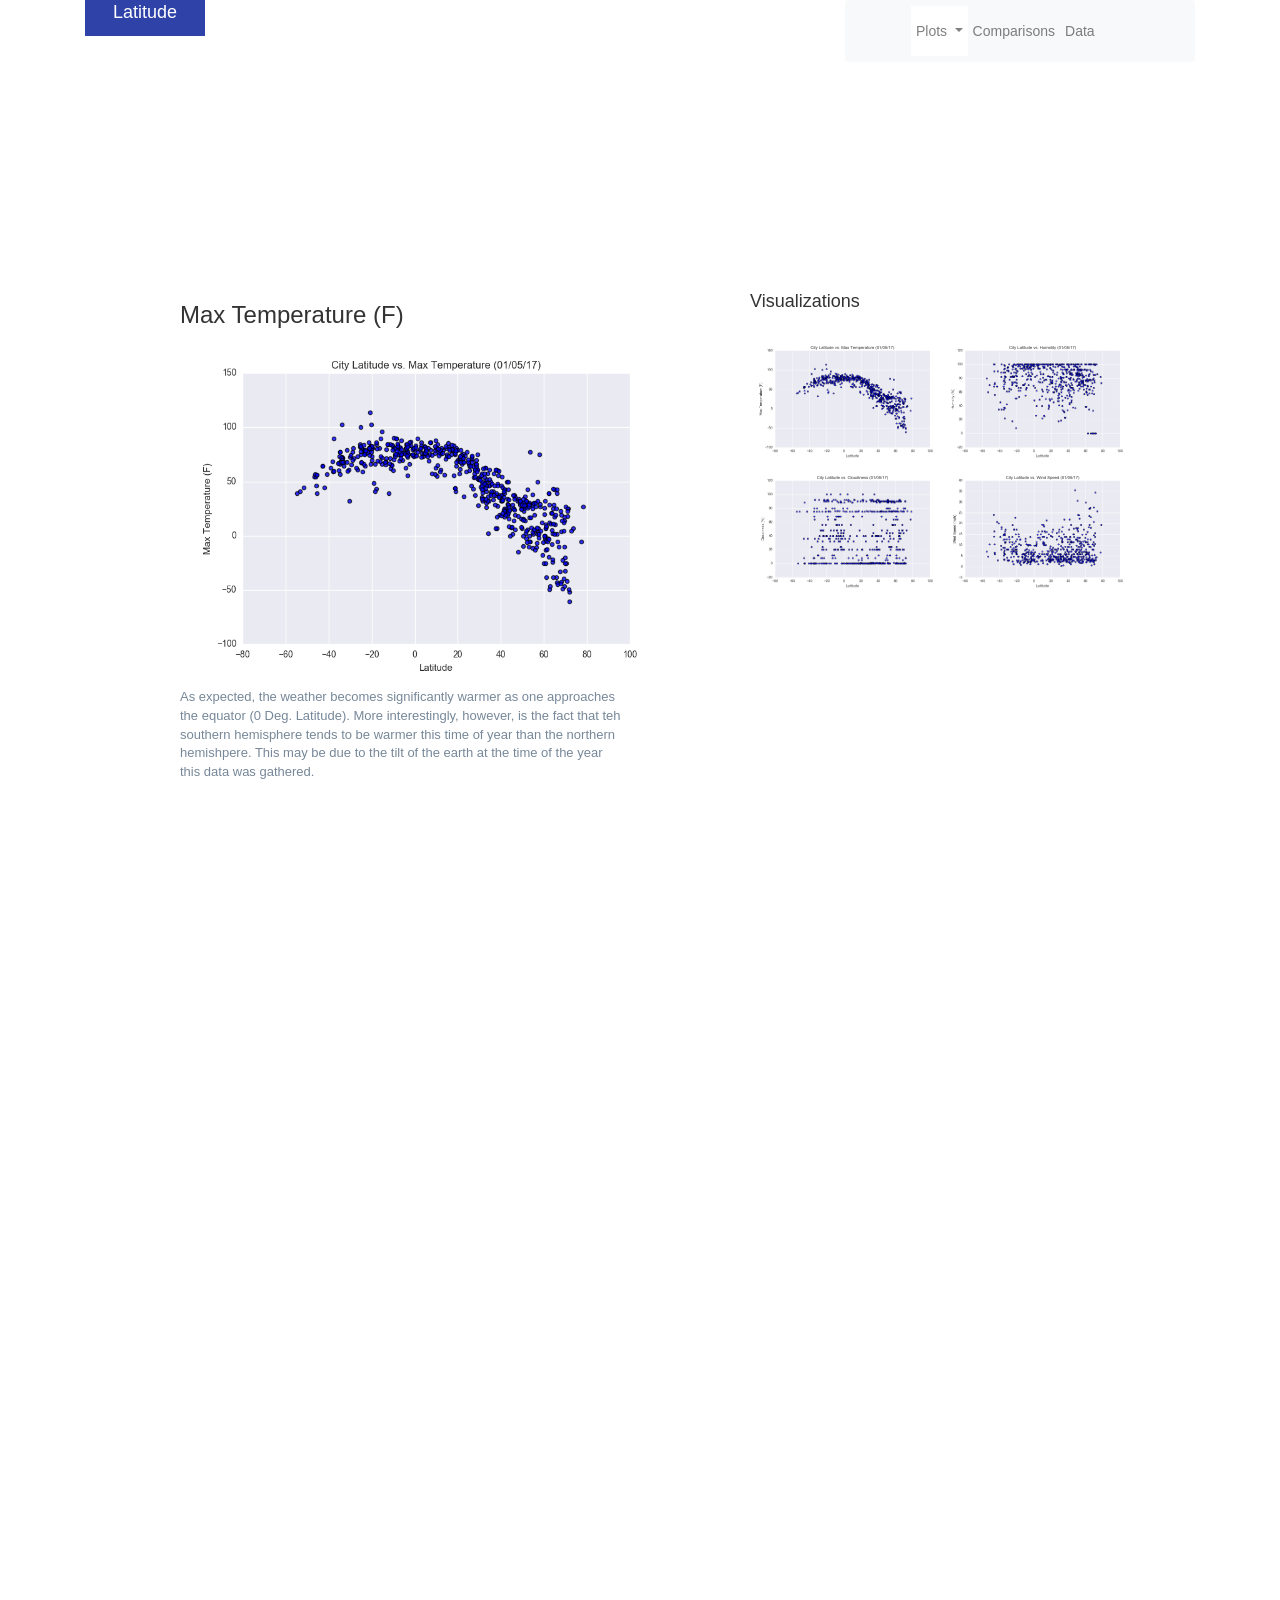
<file: Viz1.html>
<!--Set Up-->
<!DOCTYPE html>
<html lang='en'>

<!--Metadata & Stylesheet-->
<head>
	<title>Web-Design-Challenge</title>
  <meta vharset='UTF-8'>
  <link rel="stylesheet" href="https://stackpath.bootstrapcdn.com/bootstrap/4.3.1/css/bootstrap.min.css" integrity="sha384-ggOyR0iXCbMQv3Xipma34MD+dH/1fQ784/j6cY/iJTQUOhcWr7x9JvoRxT2MZw1T" crossorigin="anonymous">
  <link rel='stylesheet' href='stylesheet_viz.css'>
  <script src="//ajax.googleapis.com/ajax/libs/jquery/1.11.0/jquery.min.js"></script>
  <script src="//netdna.bootstrapcdn.com/bootstrap/3.1.1/js/bootstrap.min.js"></script>
  <link rel="stylesheet" type="text/css" href="//netdna.bootstrapcdn.com/bootstrap/3.1.1/css/bootstrap.min.css">
</head>

<body>

  <!--Row 1: Header-->
  <div class="container">
    <div class="row">
      <div class="col-1">
        <a class="Button1" href="index.html" role="button">Latitude</a>
      </div>

   <!--Row 1: Empty Space-->  
    <div class="col-7">
      
      </div>

  <!--Row 1: NavBar-->       
      
  <div class="col-4" id="navbar">
    <nav class="navbar navbar-expand-lg navbar-light bg-light">
      <a class="navbar-brand" href="#"></a>
      <button class="navbar-toggler" type="button" data-toggle="collapse" data-target="#navbarSupportedContent" aria-controls="navbarSupportedContent" aria-expanded="false" aria-label="Toggle navigation">
      <span class="navbar-toggler-icon"></span>
      </button>
    
      <div class="collapse navbar-collapse" id="navbarSupportedContent">
    
      <ul class="navbar-nav mr-auto">
    
     <li class="nav-item dropdown">
        <a class="nav-link dropdown-toggle" href="#" id="navbarDropdown" role="button" data-toggle="dropdown" aria-haspopup="true" aria-expanded="false">
          Plots
        </a>
        <div class="dropdown-menu" aria-labelledby="navbarDropdown">
          <a class="dropdown-item" href="Viz1.html">Temperature</a>
          <a class="dropdown-item" href="Viz2.html">Humidity</a>
          <a class="dropdown-item" href="Viz3.html">Cloudiness</a>
          <a class="dropdown-item" href="Viz4.html">Wind Speed</a>
        </div>
        </li>
    
       <li class="nav-item">
        <a class="nav-link" href="Comparison.html">Comparisons</a>
        </li>
    
        <li class="nav-item">
        <a class="nav-link" href="Data.html">Data</a>
        </li>
      
      </div>
    </nav>
    </div>
  
  
  
    <div id="nav-select">
     <li class="nav-item dropdown">
        <a class="nav-link dropdown-toggle" href="#" id="navbarDropdown" role="button" data-toggle="dropdown" aria-haspopup="true" aria-expanded="false">
          Select Page
        </a>
        <div class="dropdown-menu" aria-labelledby="navbarDropdown">
          <a class="dropdown-item" href="Viz1.html">Temperature</a>
          <a class="dropdown-item" href="Viz2.html">Humidity</a>
          <a class="dropdown-item" href="Viz3.html">Cloudiness</a>
          <a class="dropdown-item" href="Viz4.html">Wind Speed</a>
          <a class="dropdown-item" href="Data.html">Data</a>
          <a class="dropdown-item" href="Comparison.html">Comparisons</a>
        </div>
        </li>
      </div>
    
  
    <!--End Row1--> 
    </div>
    
    <div class="row top-buffer">
      </div>

    <!--Row 2: Empty Space-->  
    <div class="row">
    <div class="col-1">
      
    </div>

    <!--Row 2: Header1-->
      <div class="col-5">
        <h3>Max Temperature (F)</h3>
      </div>
    
    <!--Row 2: Empty Space-->  
    <div class="col-1">
      
    </div>

    <!--Row 2: Header2-->
      <div class="col-4">
        <h4 id="hviz" >Visualizations</h4>
      </div>

    <!--Row 2: Empty Space-->  
    <div class="col-1">
      
    </div>

    <!--End Row2--> 
    </div>


    <!--Row 3: Empty Space-->  
    <div class="row">
      <div class="col-1">
        
    </div>

    <!--Row 3: Image-->
    <div class="col-4">
      <img src='assets/images/Fig1.png' alt='Latitude' style="width:500px;height:350px;">
    </div>


    <!--Row 3: Empty Space-->  
      <div class="col-2">
      
    </div>

    <!--Row 3: Plot1-->
    <div class="col-2">
      <figure>
        <a target="_blank" href="Viz1.html">
        <img id="img_1" src="assets/images/Fig1.png" alt="Temperature" style="width:200px;height:125px;">
        </a>
      </figure>
    </div> 

    <!--Row 3: Plot2--> 
    <div class="col-2">
      <figure>
        <a target="_blank" href="Viz2.html">
        <img id="img_2" src="assets/images/Fig2.png" alt="Humidity" style="width:200px;height:125px;">
        </a>
      </figure>
    </div>

    <!--Row 3: Empty Space-->  
    <div class="col-1">
      
    </div>

    <!--End Row2--> 
    </div>


    <!--Row 4: Empty Space--> 
    <div class="row">
     <div class="col-1">
      
    </div>

    <!--Row 4: P2-->
    <div class="col-5">
		<p class=para>As expected, the weather becomes significantly warmer as one approaches the equator (0 Deg. Latitude). More interestingly, however, is the fact that teh southern hemisphere tends to be warmer this time of year than the northern hemishpere. This may be due to the tilt of the earth at the time of the year this data was gathered.</p>
    </div>

    <!--Row 4: Empty Space-->  
    <div class="col-1">
      
    </div>

    <!--Row 3: Plot3--> 
    <div class="col-2">
      <figure>
        <a target="_blank" href="Viz3.html" class=pic3>
        <img id="img_3"src="assets/images/Fig3.png" alt="Cloudiness" style="width:200px;height:125px;">
        </a>
      </figure>
    </div>
  
    <!--Row 3: Plot4--> 
    <div class="col-2">
      <figure>
        <a target="_blank" href="Viz4.html" class=pic4>
        <img id="img_4"src="assets/images/Fig4.png" alt="Wind Speed" style="width:200px;height:125px;">
        </a>
      </figure>
    </div>

    <!--Row 4: Empty Space-->  
    <div class="col-1">
      
    </div>

    <!--End Row2--> 
    </div>

    <!-- Smaller screen --> 
    <!-- Header -->
  <div class="row">
    <div class="col-1">
    </div>
      <div class="col-5">
        <h3 id="hviz2">Visualizations</h3>
      </div> 
    <div class="col-1">
    </div>

    <!-- Viz1 -->
    <div class="row">
      <div class="col-1">
      </div>
        <div class="col-5">
          <figure>
            <a target="_blank" href="Viz1.html">
            <img id="img_5" src="assets/images/Fig1.png" alt="Temperature" style="width:500px;height:350px;">
            </a>
          </figure>
        </div> 
      <div class="col-1">
      </div>

        <!-- Viz2 -->
    <div class="row">
      <div class="col-1">
      </div>
        <div class="col-5">
          <figure>
            <a target="_blank" href="Viz2.html">
            <img id="img_6" src="assets/images/Fig3.png" alt="Temperature" style="width:500px;height:350px;">
            </a>
          </figure>
        </div> 
      <div class="col-1">
      </div>

    <!-- Viz3 -->
    <div class="row">
      <div class="col-1">
      </div>
        <div class="col-5">
          <figure>
            <a target="_blank" href="Viz3.html">
            <img id="img_7" src="assets/images/Fig3.png" alt="Temperature" style="width:500px;height:350px;">
            </a>
          </figure>
        </div> 
      <div class="col-1">
      </div>

      <!-- Viz4 -->
      <div class="row">
        <div class="col-1">
        </div>
          <div class="col-5">
            <figure>
              <a target="_blank" href="Viz4.html">
              <img id="img_8" src="assets/images/Fig4.png" alt="Temperature" style="width:500px;height:350px;">
              </a>
            </figure>
          </div> 
        <div class="col-1">
        </div>
              
</body>

</html>
</file>
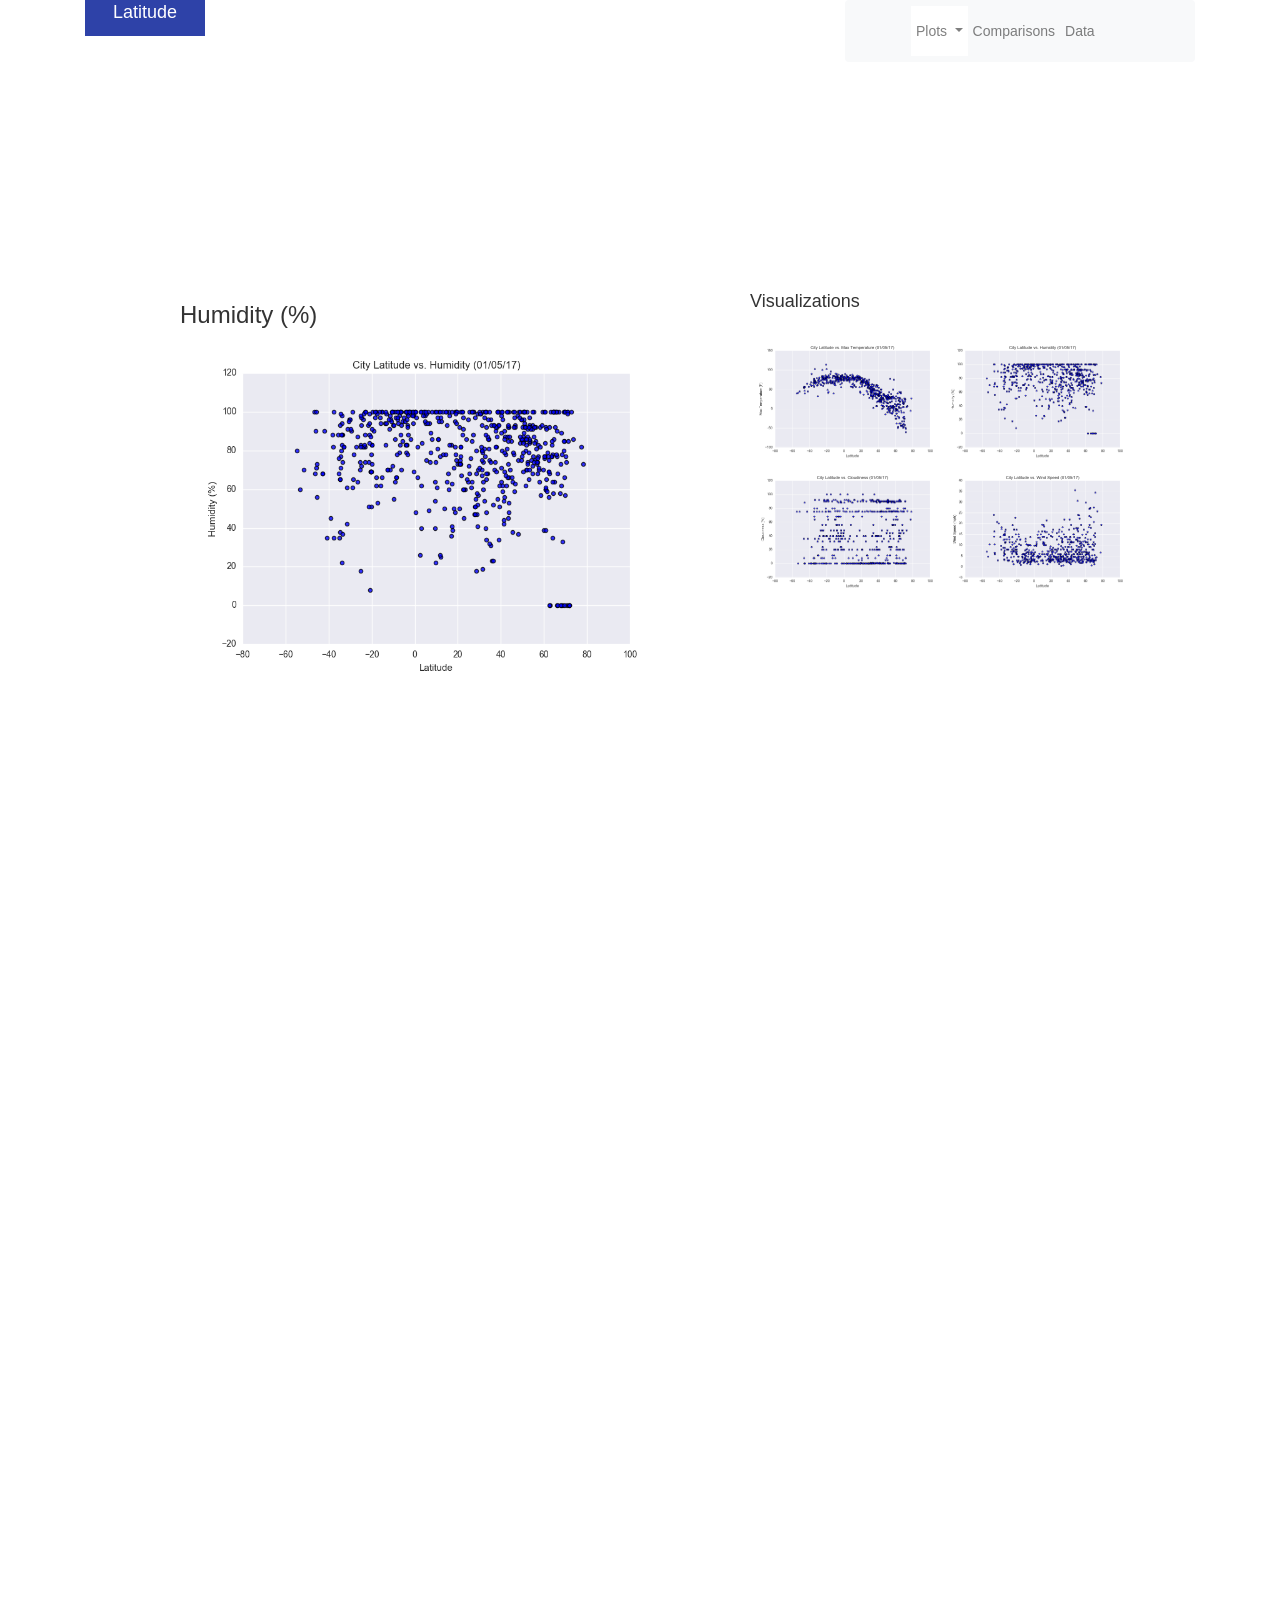
<file: Viz2.html>
<!--Set Up-->
<!DOCTYPE html>
<html lang='en'>

<!--Metadata & Stylesheet-->
<head>
	<title>Web-Design-Challenge</title>
  <meta vharset='UTF-8'>
  <link rel="stylesheet" href="https://stackpath.bootstrapcdn.com/bootstrap/4.3.1/css/bootstrap.min.css" integrity="sha384-ggOyR0iXCbMQv3Xipma34MD+dH/1fQ784/j6cY/iJTQUOhcWr7x9JvoRxT2MZw1T" crossorigin="anonymous">
  <link rel='stylesheet' href='stylesheet_viz.css'>
  <script src="//ajax.googleapis.com/ajax/libs/jquery/1.11.0/jquery.min.js"></script>
  <script src="//netdna.bootstrapcdn.com/bootstrap/3.1.1/js/bootstrap.min.js"></script>
  <link rel="stylesheet" type="text/css" href="//netdna.bootstrapcdn.com/bootstrap/3.1.1/css/bootstrap.min.css">
</head>

<body>

  <!--Row 1: Header-->
  <div class="container">
    <div class="row">
      <div class="col-1">
        <a class="Button1" href="Landing.html" role="button">Latitude</a>
      </div>

   <!--Row 1: Empty Space-->  
    <div class="col-7">
      
      </div>

  <!--Row 1: NavBar-->       
      
  <div class="col-4" id="navbar">
    <nav class="navbar navbar-expand-lg navbar-light bg-light">
      <a class="navbar-brand" href="#"></a>
      <button class="navbar-toggler" type="button" data-toggle="collapse" data-target="#navbarSupportedContent" aria-controls="navbarSupportedContent" aria-expanded="false" aria-label="Toggle navigation">
      <span class="navbar-toggler-icon"></span>
      </button>
    
      <div class="collapse navbar-collapse" id="navbarSupportedContent">
    
      <ul class="navbar-nav mr-auto">
    
     <li class="nav-item dropdown">
        <a class="nav-link dropdown-toggle" href="#" id="navbarDropdown" role="button" data-toggle="dropdown" aria-haspopup="true" aria-expanded="false">
          Plots
        </a>
        <div class="dropdown-menu" aria-labelledby="navbarDropdown">
          <a class="dropdown-item" href="Viz1.html">Temperature</a>
          <a class="dropdown-item" href="Viz2.html">Humidity</a>
          <a class="dropdown-item" href="Viz3.html">Cloudiness</a>
          <a class="dropdown-item" href="Viz4.html">Wind Speed</a>
        </div>
        </li>
    
       <li class="nav-item">
        <a class="nav-link" href="Comparison.html">Comparisons</a>
        </li>
    
        <li class="nav-item">
        <a class="nav-link" href="Data.html">Data</a>
        </li>
      
      </div>
    </nav>
    </div>
  
  
  
    <div id="nav-select">
     <li class="nav-item dropdown">
        <a class="nav-link dropdown-toggle" href="#" id="navbarDropdown" role="button" data-toggle="dropdown" aria-haspopup="true" aria-expanded="false">
          Select Page
        </a>
        <div class="dropdown-menu" aria-labelledby="navbarDropdown">
          <a class="dropdown-item" href="Viz1.html">Temperature</a>
          <a class="dropdown-item" href="Viz2.html">Humidity</a>
          <a class="dropdown-item" href="Viz3.html">Cloudiness</a>
          <a class="dropdown-item" href="Viz4.html">Wind Speed</a>
          <a class="dropdown-item" href="Data.html">Data</a>
          <a class="dropdown-item" href="Comparison.html">Comparisons</a>
        </div>
        </li>
      </div>
    
  
    <!--End Row1--> 
    </div>
    
    <div class="row top-buffer">
      </div>

    <!--Row 2: Empty Space-->  
    <div class="row">
    <div class="col-1">
      
    </div>

    <!--Row 2: Header1-->
      <div class="col-5">
        <h3>Humidity (%)</h3>
      </div>
    
    <!--Row 2: Empty Space-->  
    <div class="col-1">
      
    </div>

    <!--Row 2: Header2-->
      <div class="col-4">
        <h4 id="hviz">Visualizations</h4>
      </div>

    <!--Row 2: Empty Space-->  
    <div class="col-1">
      
    </div>

    <!--End Row2--> 
    </div>


    <!--Row 3: Empty Space-->  
    <div class="row">
      <div class="col-1">
        
    </div>

    <!--Row 3: Image-->
    <div class="col-4">
      <img src='assets/images/Fig2.png' alt='Latitude' style="width:500px;height:350px;">
    </div>


    <!--Row 3: Empty Space-->  
      <div class="col-2">
      
    </div>

    <!--Row 3: Plot1-->
    <div class="col-2">
      <figure>
        <a target="_blank" href="Viz1.html">
        <img id="img_1" src="assets/images/Fig1.png" alt="Temperature" style="width:200px;height:125px;">
        </a>
      </figure>
    </div> 

    <!--Row 3: Plot2--> 
    <div class="col-2">
      <figure>
        <a target="_blank" href="Viz2.html">
        <img id="img_2" src="assets/images/Fig2.png" alt="Humidity" style="width:200px;height:125px;">
        </a>
      </figure>
    </div>

    <!--Row 3: Empty Space-->  
    <div class="col-1">
      
    </div>

    <!--End Row2--> 
    </div>


    <!--Row 4: Empty Space--> 
    <div class="row">
     <div class="col-1">
      
    </div>

    <!--Row 4: P2-->
    <div class="col-5">
		<p class=para></p>
    </div>

    <!--Row 4: Empty Space-->  
    <div class="col-1">
      
    </div>

    <!--Row 3: Plot3--> 
    <div class="col-2">
      <figure>
        <a target="_blank" href="Viz3.html" class=pic3>
        <img id="img_3" src="assets/images/Fig3.png" alt="Cloudiness" style="width:200px;height:125px;">
        </a>
      </figure>
    </div>
  
    <!--Row 3: Plot4--> 
    <div class="col-2">
      <figure>
        <a target="_blank" href="Viz4.html" class=pic4>
        <img id="img_4" src="assets/images/Fig4.png" alt="Wind Speed" style="width:200px;height:125px;">
        </a>
      </figure>
    </div>

    <!--Row 4: Empty Space-->  
    <div class="col-1">
      
    </div>

    <!--End Row2--> 
    </div>
  
    <!-- Smaller screen --> 
    <!-- Header -->
  <div class="row">
    <div class="col-1">
    </div>
      <div class="col-5">
        <h3 id="hviz2">Visualizations</h3>
      </div> 
    <div class="col-1">
    </div>

    <!-- Viz1 -->
    <div class="row">
      <div class="col-1">
      </div>
        <div class="col-5">
          <figure>
            <a target="_blank" href="Viz1.html">
            <img id="img_5" src="assets/images/Fig1.png" alt="Temperature" style="width:500px;height:350px;">
            </a>
          </figure>
        </div> 
      <div class="col-1">
      </div>

        <!-- Viz2 -->
    <div class="row">
      <div class="col-1">
      </div>
        <div class="col-5">
          <figure>
            <a target="_blank" href="Viz2.html">
            <img id="img_6" src="assets/images/Fig3.png" alt="Temperature" style="width:500px;height:350px;">
            </a>
          </figure>
        </div> 
      <div class="col-1">
      </div>

    <!-- Viz3 -->
    <div class="row">
      <div class="col-1">
      </div>
        <div class="col-5">
          <figure>
            <a target="_blank" href="Viz3.html">
            <img id="img_7" src="assets/images/Fig3.png" alt="Temperature" style="width:500px;height:350px;">
            </a>
          </figure>
        </div> 
      <div class="col-1">
      </div>

      <!-- Viz4 -->
      <div class="row">
        <div class="col-1">
        </div>
          <div class="col-5">
            <figure>
              <a target="_blank" href="Viz4.html">
              <img id="img_8" src="assets/images/Fig4.png" alt="Temperature" style="width:500px;height:350px;">
              </a>
            </figure>
          </div> 
        <div class="col-1">
        </div>

</body>

</html>
</file>
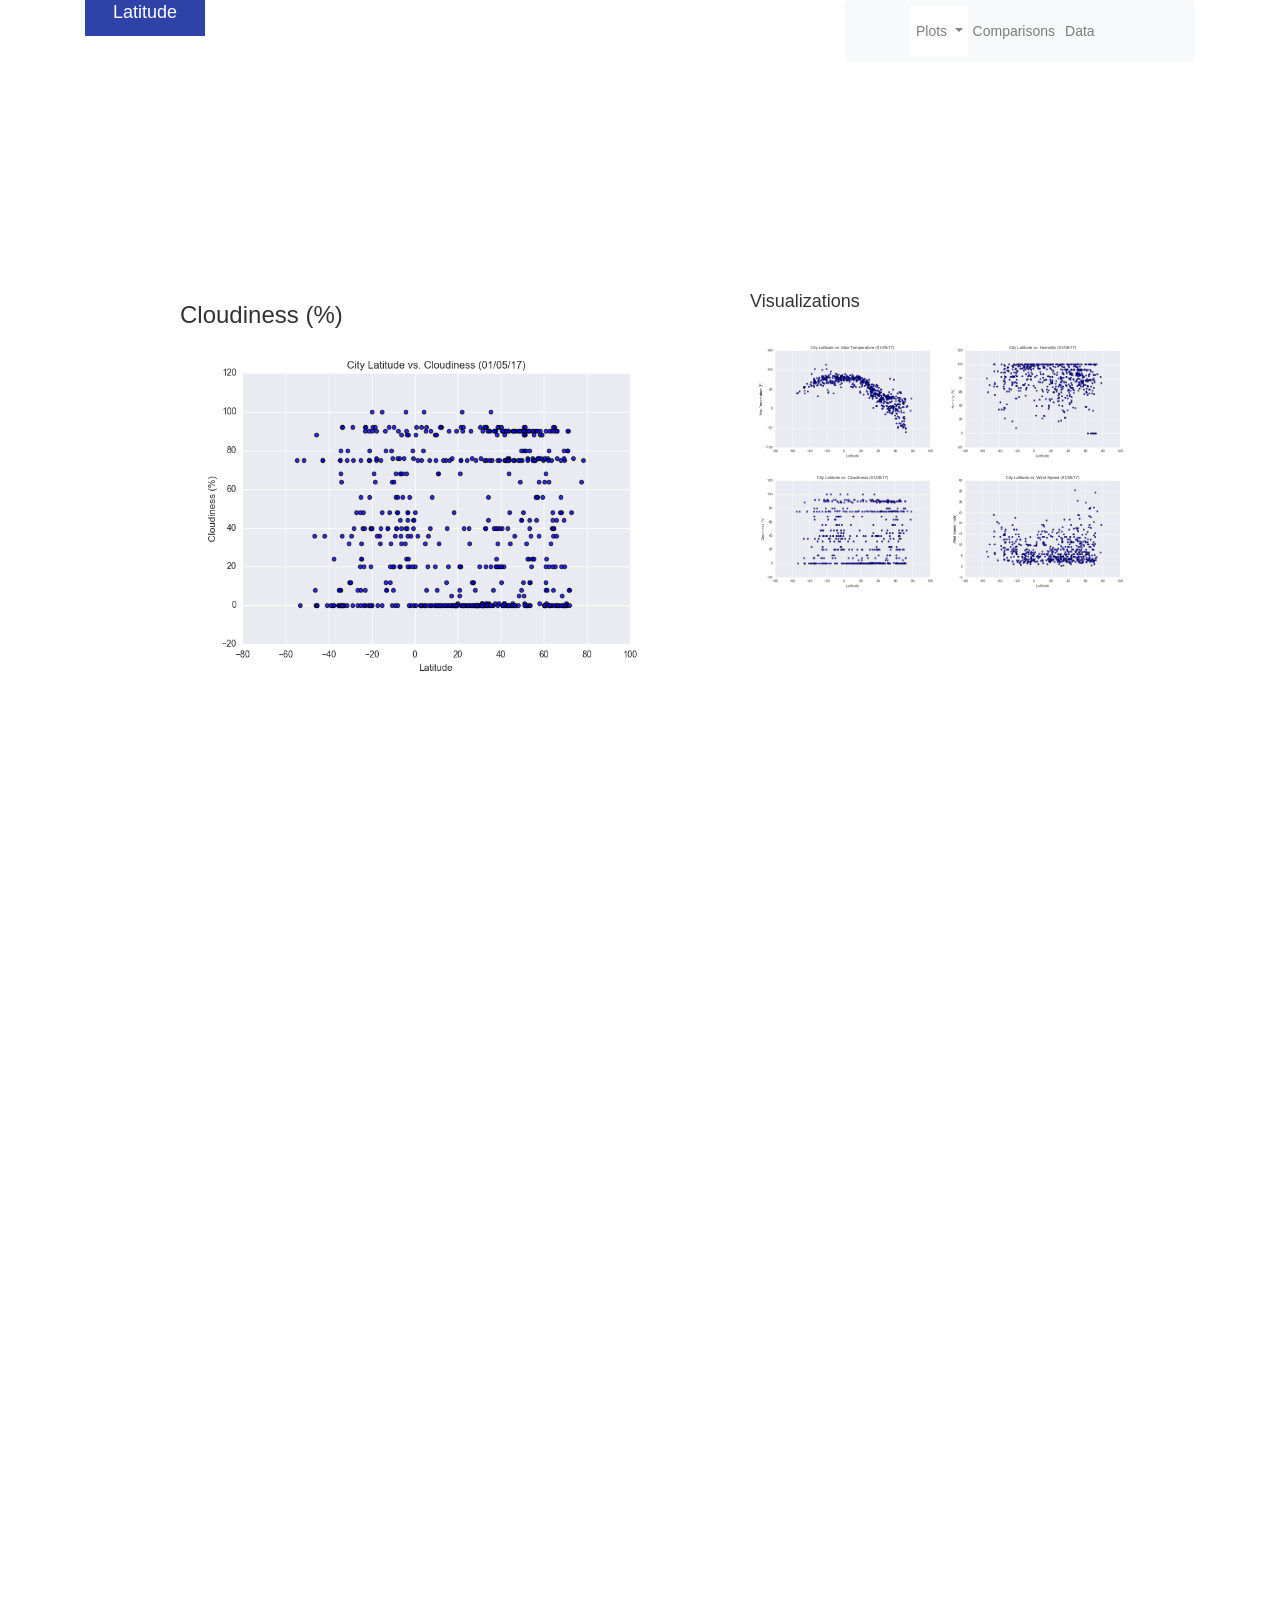
<file: Viz3.html>
<!--Set Up-->
<!DOCTYPE html>
<html lang='en'>

<!--Metadata & Stylesheet-->
<head>
	<title>Web-Design-Challenge</title>
  <meta vharset='UTF-8'>
  <link rel="stylesheet" href="https://stackpath.bootstrapcdn.com/bootstrap/4.3.1/css/bootstrap.min.css" integrity="sha384-ggOyR0iXCbMQv3Xipma34MD+dH/1fQ784/j6cY/iJTQUOhcWr7x9JvoRxT2MZw1T" crossorigin="anonymous">
  <link rel='stylesheet' href='stylesheet_viz.css'>
  <script src="//ajax.googleapis.com/ajax/libs/jquery/1.11.0/jquery.min.js"></script>
  <script src="//netdna.bootstrapcdn.com/bootstrap/3.1.1/js/bootstrap.min.js"></script>
  <link rel="stylesheet" type="text/css" href="//netdna.bootstrapcdn.com/bootstrap/3.1.1/css/bootstrap.min.css">
</head>

<body>

  <!--Row 1: Header-->
  <div class="container">
    <div class="row">
      <div class="col-1">
        <a class="Button1" href="index.html" role="button">Latitude</a>
      </div>

   <!--Row 1: Empty Space-->  
    <div class="col-7">
      
      </div>

  <!--Row 1: NavBar-->       
      
  <div class="col-4" id="navbar">
    <nav class="navbar navbar-expand-lg navbar-light bg-light">
      <a class="navbar-brand" href="#"></a>
      <button class="navbar-toggler" type="button" data-toggle="collapse" data-target="#navbarSupportedContent" aria-controls="navbarSupportedContent" aria-expanded="false" aria-label="Toggle navigation">
      <span class="navbar-toggler-icon"></span>
      </button>
    
      <div class="collapse navbar-collapse" id="navbarSupportedContent">
    
      <ul class="navbar-nav mr-auto">
    
     <li class="nav-item dropdown">
        <a class="nav-link dropdown-toggle" href="#" id="navbarDropdown" role="button" data-toggle="dropdown" aria-haspopup="true" aria-expanded="false">
          Plots
        </a>
        <div class="dropdown-menu" aria-labelledby="navbarDropdown">
          <a class="dropdown-item" href="Viz1.html">Temperature</a>
          <a class="dropdown-item" href="Viz2.html">Humidity</a>
          <a class="dropdown-item" href="Viz3.html">Cloudiness</a>
          <a class="dropdown-item" href="Viz4.html">Wind Speed</a>
        </div>
        </li>
    
       <li class="nav-item">
        <a class="nav-link" href="Comparison.html">Comparisons</a>
        </li>
    
        <li class="nav-item">
        <a class="nav-link" href="Data.html">Data</a>
        </li>
      
      </div>
    </nav>
    </div>
  
  
  
    <div id="nav-select">
     <li class="nav-item dropdown">
        <a class="nav-link dropdown-toggle" href="#" id="navbarDropdown" role="button" data-toggle="dropdown" aria-haspopup="true" aria-expanded="false">
          Select Page
        </a>
        <div class="dropdown-menu" aria-labelledby="navbarDropdown">
          <a class="dropdown-item" href="Viz1.html">Temperature</a>
          <a class="dropdown-item" href="Viz2.html">Humidity</a>
          <a class="dropdown-item" href="Viz3.html">Cloudiness</a>
          <a class="dropdown-item" href="Viz4.html">Wind Speed</a>
          <a class="dropdown-item" href="Data.html">Data</a>
          <a class="dropdown-item" href="Comparison.html">Comparisons</a>
        </div>
        </li>
      </div>
    
  
    <!--End Row1--> 
    </div>
    
    <div class="row top-buffer">
      </div>

    <!--Row 2: Empty Space-->  
    <div class="row">
    <div class="col-1">
      
    </div>

    <!--Row 2: Header1-->
      <div class="col-5">
        <h3>Cloudiness (%)</h3>
      </div>
    
    <!--Row 2: Empty Space-->  
    <div class="col-1">
      
    </div>

    <!--Row 2: Header2-->
      <div class="col-4">
        <h4 id="hviz" >Visualizations</h4>
      </div>

    <!--Row 2: Empty Space-->  
    <div class="col-1">
      
    </div>

    <!--End Row2--> 
    </div>


    <!--Row 3: Empty Space-->  
    <div class="row">
      <div class="col-1">
        
    </div>

    <!--Row 3: Image-->
    <div class="col-4">
      <img src='assets/images/Fig3.png' alt='Latitude' style="width:500px;height:350px;">
    </div>


    <!--Row 3: Empty Space-->  
      <div class="col-2">
      
    </div>

    <!--Row 3: Plot1-->
    <div class="col-2">
      <figure>
        <a target="_blank" href="Viz1.html">
        <img id="img_1" src="assets/images/Fig1.png" alt="Temperature" style="width:200px;height:125px;">
        </a>
      </figure>
    </div> 

    <!--Row 3: Plot2--> 
    <div class="col-2">
      <figure>
        <a target="_blank" href="Viz2.html">
        <img id="img_2" src="assets/images/Fig2.png" alt="Humidity" style="width:200px;height:125px;">
        </a>
      </figure>
    </div>

    <!--Row 3: Empty Space-->  
    <div class="col-1">
      
    </div>

    <!--End Row2--> 
    </div>


    <!--Row 4: Empty Space--> 
    <div class="row">
     <div class="col-1">
      
    </div>

    <!--Row 4: P2-->
    <div class="col-5">
		<p class=para></p>
    </div>

    <!--Row 4: Empty Space-->  
    <div class="col-1">
      
    </div>

    <!--Row 3: Plot3--> 
    <div class="col-2">
      <figure>
        <a target="_blank" href="Viz3.html" class=pic3>
        <img id="img_3" src="assets/images/Fig3.png" alt="Cloudiness" style="width:200px;height:125px;">
        </a>
      </figure>
    </div>
  
    <!--Row 3: Plot4--> 
    <div class="col-2">
      <figure>
        <a target="_blank" href="Viz4.html" class=pic4>
        <img id="img_4"  src="assets/images/Fig4.png" alt="Wind Speed" style="width:200px;height:125px;">
        </a>
      </figure>
    </div>

    <!--Row 4: Empty Space-->  
    <div class="col-1">
      
    </div>

    <!--End Row2--> 
    </div>
  
      <!-- Smaller screen --> 
    <!-- Header -->
  <div class="row">
    <div class="col-1">
    </div>
      <div class="col-5">
        <h3 id="hviz2">Visualizations</h3>
      </div> 
    <div class="col-1">
    </div>

    <!-- Viz1 -->
    <div class="row">
      <div class="col-1">
      </div>
        <div class="col-5">
          <figure>
            <a target="_blank" href="Viz1.html">
            <img id="img_5" src="assets/images/Fig1.png" alt="Temperature" style="width:500px;height:350px;">
            </a>
          </figure>
        </div> 
      <div class="col-1">
      </div>

        <!-- Viz2 -->
    <div class="row">
      <div class="col-1">
      </div>
        <div class="col-5">
          <figure>
            <a target="_blank" href="Viz2.html">
            <img id="img_6" src="assets/images/Fig3.png" alt="Temperature" style="width:500px;height:350px;">
            </a>
          </figure>
        </div> 
      <div class="col-1">
      </div>

    <!-- Viz3 -->
    <div class="row">
      <div class="col-1">
      </div>
        <div class="col-5">
          <figure>
            <a target="_blank" href="Viz3.html">
            <img id="img_7" src="assets/images/Fig3.png" alt="Temperature" style="width:500px;height:350px;">
            </a>
          </figure>
        </div> 
      <div class="col-1">
      </div>

      <!-- Viz4 -->
      <div class="row">
        <div class="col-1">
        </div>
          <div class="col-5">
            <figure>
              <a target="_blank" href="Viz4.html">
              <img id="img_8" src="assets/images/Fig4.png" alt="Temperature" style="width:500px;height:350px;">
              </a>
            </figure>
          </div> 
        <div class="col-1">
        </div>

</body>

</html>
</file>
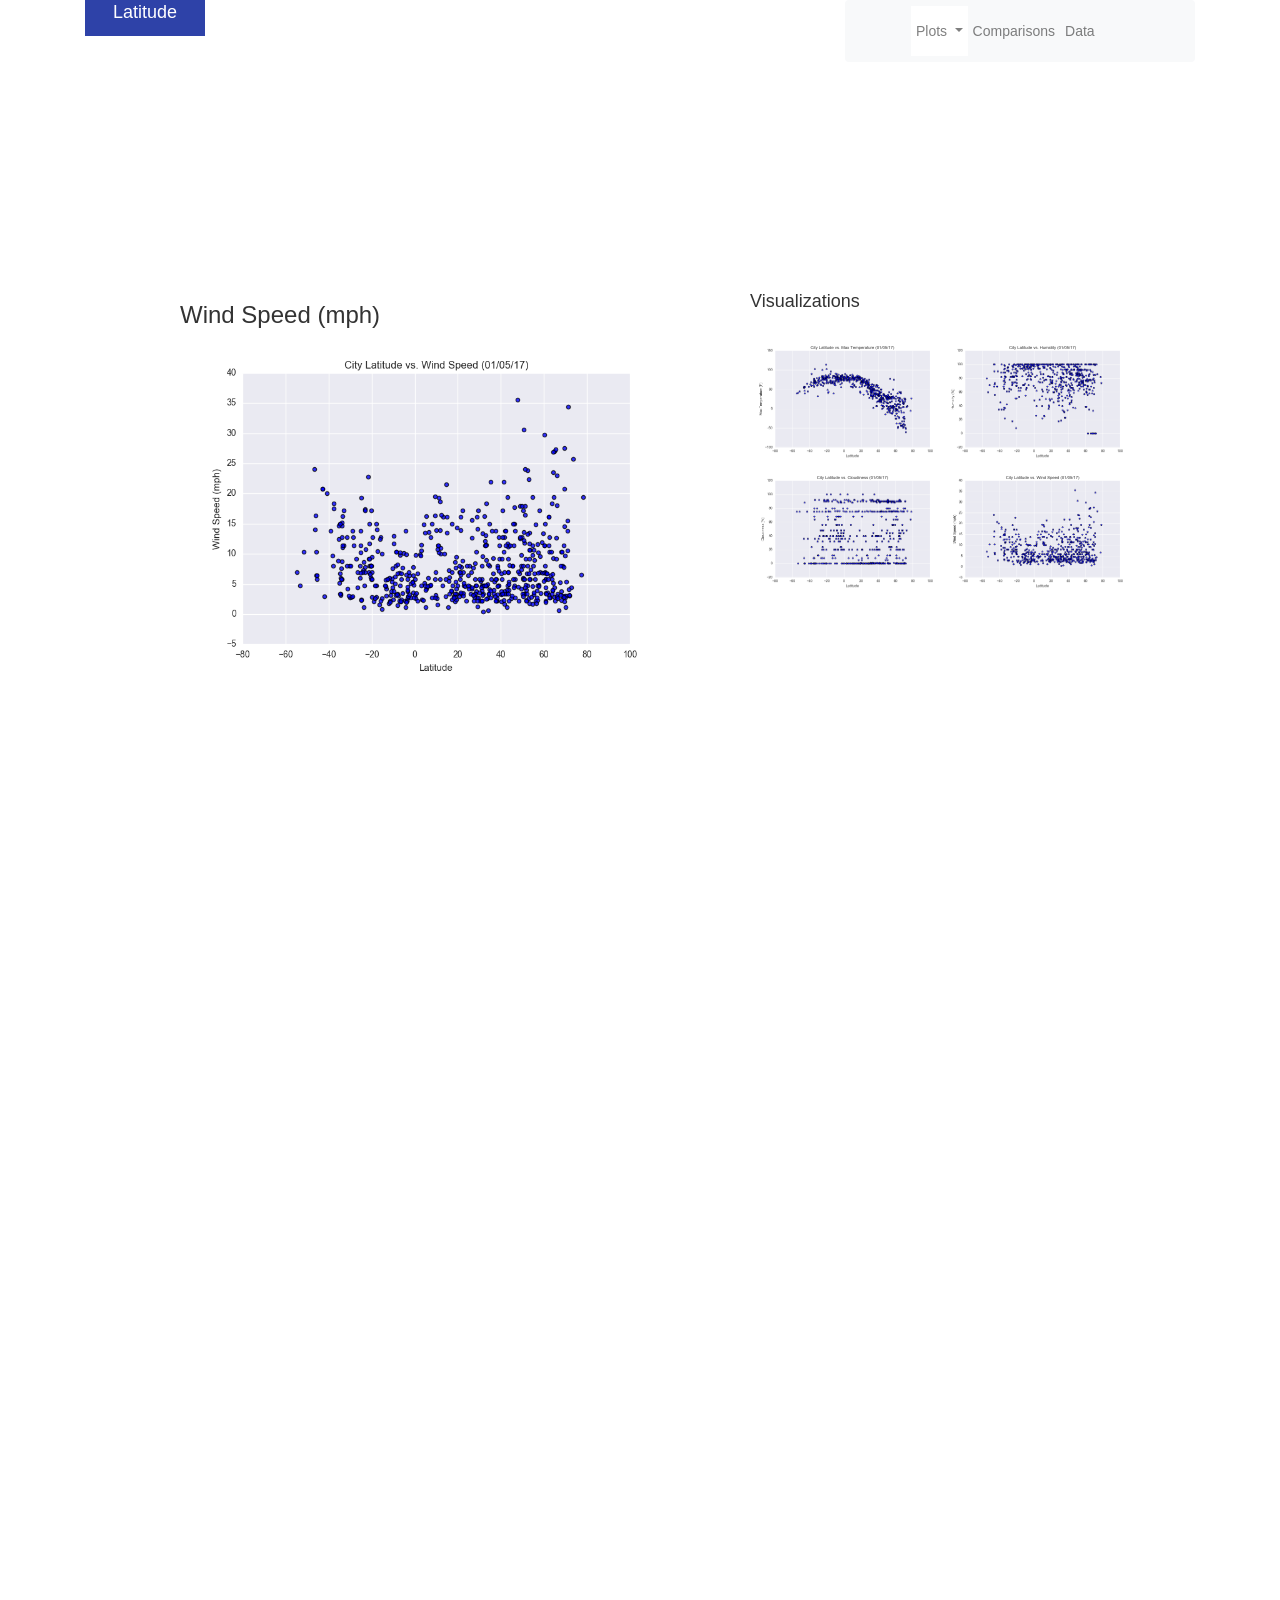
<file: Viz4.html>
<!--Set Up-->
<!DOCTYPE html>
<html lang='en'>

<!--Metadata & Stylesheet-->
<head>
	<title>Web-Design-Challenge</title>
  <meta vharset='UTF-8'>
  <link rel="stylesheet" href="https://stackpath.bootstrapcdn.com/bootstrap/4.3.1/css/bootstrap.min.css" integrity="sha384-ggOyR0iXCbMQv3Xipma34MD+dH/1fQ784/j6cY/iJTQUOhcWr7x9JvoRxT2MZw1T" crossorigin="anonymous">
  <link rel='stylesheet' href='stylesheet_viz.css'>
  <script src="//ajax.googleapis.com/ajax/libs/jquery/1.11.0/jquery.min.js"></script>
  <script src="//netdna.bootstrapcdn.com/bootstrap/3.1.1/js/bootstrap.min.js"></script>
  <link rel="stylesheet" type="text/css" href="//netdna.bootstrapcdn.com/bootstrap/3.1.1/css/bootstrap.min.css">
</head>

<body>

  <!--Row 1: Header-->
  <div class="container">
    <div class="row">
      <div class="col-1">
        <a class="Button1" href="index.html" role="button">Latitude</a>
      </div>

   <!--Row 1: Empty Space-->  
    <div class="col-7">
      
      </div>

  <!--Row 1: NavBar-->       
      
  <div class="col-4" id="navbar">
    <nav class="navbar navbar-expand-lg navbar-light bg-light">
      <a class="navbar-brand" href="#"></a>
      <button class="navbar-toggler" type="button" data-toggle="collapse" data-target="#navbarSupportedContent" aria-controls="navbarSupportedContent" aria-expanded="false" aria-label="Toggle navigation">
      <span class="navbar-toggler-icon"></span>
      </button>
    
      <div class="collapse navbar-collapse" id="navbarSupportedContent">
    
      <ul class="navbar-nav mr-auto">
    
     <li class="nav-item dropdown">
        <a class="nav-link dropdown-toggle" href="#" id="navbarDropdown" role="button" data-toggle="dropdown" aria-haspopup="true" aria-expanded="false">
          Plots
        </a>
        <div class="dropdown-menu" aria-labelledby="navbarDropdown">
          <a class="dropdown-item" href="Viz1.html">Temperature</a>
          <a class="dropdown-item" href="Viz2.html">Humidity</a>
          <a class="dropdown-item" href="Viz3.html">Cloudiness</a>
          <a class="dropdown-item" href="Viz4.html">Wind Speed</a>
        </div>
        </li>
    
       <li class="nav-item">
        <a class="nav-link" href="Comparison.html">Comparisons</a>
        </li>
    
        <li class="nav-item">
        <a class="nav-link" href="Data.html">Data</a>
        </li>
      
      </div>
    </nav>
    </div>
  
  
  
    <div id="nav-select">
     <li class="nav-item dropdown">
        <a class="nav-link dropdown-toggle" href="#" id="navbarDropdown" role="button" data-toggle="dropdown" aria-haspopup="true" aria-expanded="false">
          Select Page
        </a>
        <div class="dropdown-menu" aria-labelledby="navbarDropdown">
          <a class="dropdown-item" href="Viz1.html">Temperature</a>
          <a class="dropdown-item" href="Viz2.html">Humidity</a>
          <a class="dropdown-item" href="Viz3.html">Cloudiness</a>
          <a class="dropdown-item" href="Viz4.html">Wind Speed</a>
          <a class="dropdown-item" href="Data.html">Data</a>
          <a class="dropdown-item" href="Comparison.html">Comparisons</a>
        </div>
        </li>
      </div>
    
  
    <!--End Row1--> 
    </div>
    
    <div class="row top-buffer">
      </div>

    <!--Row 2: Empty Space-->  
    <div class="row">
    <div class="col-1">
      
    </div>

    <!--Row 2: Header1-->
      <div class="col-5">
        <h3>Wind Speed (mph)</h3>
      </div>
    
    <!--Row 2: Empty Space-->  
    <div class="col-1">
      
    </div>

    <!--Row 2: Header2-->
      <div class="col-4">
        <h4 id="hviz" >Visualizations</h4>
      </div>

    <!--Row 2: Empty Space-->  
    <div class="col-1">
      
    </div>

    <!--End Row2--> 
    </div>


    <!--Row 3: Empty Space-->  
    <div class="row">
      <div class="col-1">
        
    </div>

    <!--Row 3: Image-->
    <div class="col-4">
      <img src='assets/images/Fig4.png' alt='Latitude' style="width:500px;height:350px;">
    </div>


    <!--Row 3: Empty Space-->  
      <div class="col-2">
      
    </div>

    <!--Row 3: Plot1-->
    <div class="col-2">
      <figure>
        <a target="_blank" href="Viz1.html">
        <img id="img_1" src="assets/images/Fig1.png" alt="Temperature" style="width:200px;height:125px;">
        </a>
      </figure>
    </div> 

    <!--Row 3: Plot2--> 
    <div class="col-2">
      <figure>
        <a target="_blank" href="Viz2.html">
        <img id="img_2" src="assets/images/Fig2.png" alt="Humidity" style="width:200px;height:125px;">
        </a>
      </figure>
    </div>

    <!--Row 3: Empty Space-->  
    <div class="col-1">
      
    </div>

    <!--End Row2--> 
    </div>


    <!--Row 4: Empty Space--> 
    <div class="row">
     <div class="col-1">
      
    </div>

    <!--Row 4: P2-->
    <div class="col-5">
		<p class=para></p>
    </div>

    <!--Row 4: Empty Space-->  
    <div class="col-1">
      
    </div>

    <!--Row 3: Plot3--> 
    <div class="col-2">
      <figure>
        <a target="_blank" href="Viz3.html" class=pic3>
        <img id="img_3" src="assets/images/Fig3.png" alt="Cloudiness" style="width:200px;height:125px;">
        </a>
      </figure>
    </div>
  
    <!--Row 3: Plot4--> 
    <div class="col-2">
      <figure>
        <a target="_blank" href="Viz4.html" class=pic4>
        <img id="img_4" src="assets/images/Fig4.png" alt="Wind Speed" style="width:200px;height:125px;">
        </a>
      </figure>
    </div>

    <!--Row 4: Empty Space-->  
    <div class="col-1">
      
    </div>

    <!--End Row2--> 
    </div>
	
  <!-- Smaller screen --> 
    <!-- Header -->
    <div class="row">
      <div class="col-1">
      </div>
        <div class="col-5">
          <h3 id="hviz2">Visualizations</h3>
        </div> 
      <div class="col-1">
      </div>
  
      <!-- Viz1 -->
      <div class="row">
        <div class="col-1">
        </div>
          <div class="col-5">
            <figure>
              <a target="_blank" href="Viz1.html">
              <img id="img_5" src="assets/images/Fig1.png" alt="Temperature" style="width:500px;height:350px;">
              </a>
            </figure>
          </div> 
        <div class="col-1">
        </div>
  
          <!-- Viz2 -->
      <div class="row">
        <div class="col-1">
        </div>
          <div class="col-5">
            <figure>
              <a target="_blank" href="Viz2.html">
              <img id="img_6" src="assets/images/Fig3.png" alt="Temperature" style="width:500px;height:350px;">
              </a>
            </figure>
          </div> 
        <div class="col-1">
        </div>
  
      <!-- Viz3 -->
      <div class="row">
        <div class="col-1">
        </div>
          <div class="col-5">
            <figure>
              <a target="_blank" href="Viz3.html">
              <img id="img_7" src="assets/images/Fig3.png" alt="Temperature" style="width:500px;height:350px;">
              </a>
            </figure>
          </div> 
        <div class="col-1">
        </div>
  
        <!-- Viz4 -->
        <div class="row">
          <div class="col-1">
          </div>
            <div class="col-5">
              <figure>
                <a target="_blank" href="Viz4.html">
                <img id="img_8" src="assets/images/Fig4.png" alt="Temperature" style="width:500px;height:350px;">
                </a>
              </figure>
            </div> 
          <div class="col-1">
          </div>
</body>

</html>
</file>
<file: stylesheet_landing.css>
.Button1{
    color:white;
    background-color: #2E42A8;
    border-color:#2E42A8;
    font-size: large;
    font-family: 'Gill Sans', 'Gill Sans MT', Calibri, 'Trebuchet MS', sans-serif;
    border: 2px #2E42A8;
    padding: 14px 28px;
    cursor: pointer;
}

.dropdown{
    background-color:white;
    color: lightslategrey;
    font-family: 'Gill Sans', 'Gill Sans MT', Calibri, 'Trebuchet MS', sans-serif;
}

.LinkButton1{
    color: lightslategrey;
    font-family: 'Gill Sans', 'Gill Sans MT', Calibri, 'Trebuchet MS', sans-serif;
}

.LinkButton2{
    color: lightslategrey;
    font-family: 'Gill Sans', 'Gill Sans MT', Calibri, 'Trebuchet MS', sans-serif;
}

h3{
    color:#2E42A8;
    font-family: 'Gill Sans', 'Gill Sans MT', Calibri, 'Trebuchet MS', sans-serif;
}

h4{
    color:#2E42A8;
    font-family: 'Gill Sans', 'Gill Sans MT', Calibri, 'Trebuchet MS', sans-serif;
}

.para{
    font-size: small;
    color:lightslategrey;
    font-family: 'Gill Sans', 'Gill Sans MT', Calibri, 'Trebuchet MS', sans-serif;
}

.top-buffer { 
    margin-top:150px; 
  }

  .pic3{
      position: relative;
      bottom: 220px;
  }

  .pic4{
    position: relative;
    bottom: 220px;
}

#nav-select {
    visibility: hidden;
  }

  #hviz2 {
    visibility: hidden;
}

#img_5 {
    visibility: hidden;
}

#img_6 {
    visibility: hidden;
}

#img_7 {
    visibility: hidden;
}

#img_8 {
    visibility: hidden;
}


#h_ss {
    visibility: hidden;
}

#fig2 {
    visibility: hidden;
}

#p3 {
    visibility: hidden;
}

#p4 {
    visibility: hidden;
}

#h_bs {
    visibility: visible;
}

#fig1 {
    visibility: visible;
}

#p1 {
    visibility: visible;
}

#p2 {
    visibility: visible;
}

  @media (max-width: 767px) {
      #navbar {
        visibility: hidden;
      }
    
      #nav-select {
        visibility: visible;
        position:absolute;
        left: 500px;
      }
    
      #hviz {
        visibility: hidden;
    }

      #img_1 {
          visibility: hidden;
      }

      #img_2 {
        visibility: hidden;
    }

    #img_3 {
        visibility: hidden;
    }

    #img_4 {
        visibility: hidden;
    }

    #hviz2 {
        visibility: visible;
    }

    #img_5 {
        visibility: visible;
    }
    
    #img_6 {
        visibility: visible;
    }
    
    #img_7 {
        visibility: visible;
    }
    
    #img_8 {
        visibility: visible;
    }

    #h_ss {
        visibility: visible;
    }

    #fig2 {
        visibility: visible;
    }

    #p3 {
        visibility: visible;
    }

    #p4 {
        visibility: visible;
    }

    #h_bs {
        visibility: hidden;
    }
    
    #fig1 {
        visibility: hidden;
    }
    
    #p1 {
        visibility: hidden;
    }
    
    #p2 {
        visibility: hidden;
    }

    }
</file>
<file: stylesheet_comparison.css>
.Button1{
    color:white;
    background-color: #2E42A8;
    border-color:#2E42A8;
    font-size: large;
    font-family: 'Gill Sans', 'Gill Sans MT', Calibri, 'Trebuchet MS', sans-serif;
    border: 2px #2E42A8;
    padding: 14px 28px;
    cursor: pointer;
}

.dropdown{
    background-color:white;
    color: lightslategrey;
    font-family: 'Gill Sans', 'Gill Sans MT', Calibri, 'Trebuchet MS', sans-serif;
}

.LinkButton1{
    color: lightslategrey;
    font-family: 'Gill Sans', 'Gill Sans MT', Calibri, 'Trebuchet MS', sans-serif;
}

.LinkButton2{
    color: lightslategrey;
    font-family: 'Gill Sans', 'Gill Sans MT', Calibri, 'Trebuchet MS', sans-serif;
}

h3{
    color:#2E42A8;
    font-family: 'Gill Sans', 'Gill Sans MT', Calibri, 'Trebuchet MS', sans-serif;
}

h4{
    color:#2E42A8;
    font-family: 'Gill Sans', 'Gill Sans MT', Calibri, 'Trebuchet MS', sans-serif;
}

.para{
    font-size: small;
    color:lightslategrey;
    font-family: 'Gill Sans', 'Gill Sans MT', Calibri, 'Trebuchet MS', sans-serif;
}

.viz1 {
  visibility: hidden;
}

.viz2 {
  visibility: hidden;
}

.viz3{
  visibility: hidden;
}

.viz4 {
  visibility: hidden;
}

#nav-select {
  visibility: hidden;
}

@media (max-width: 767px) {

  
    #navbar {
      visibility: hidden;
    }
  
    #nav-select {
      visibility: visible;
      position:absolute;
      left: 500px;
    }

    .viz1 {
      visibility: visible;
    }

    .viz2 {
      visibility: visible;
    }

    .viz3 {
      visibility: visible;
    }

    .viz4 {
      visibility: visible;
    }

  }
</file>
<file: stylesheet_viz.css>
.Button1{
    color:white;
    background-color: #2E42A8;
    border-color:#2E42A8;
    font-size: large;
    font-family: 'Gill Sans', 'Gill Sans MT', Calibri, 'Trebuchet MS', sans-serif;
    border: 2px #2E42A8;
    padding: 14px 28px;
    cursor: pointer;
}

.dropdown{
    background-color:white;
    color: lightslategrey;
    font-family: 'Gill Sans', 'Gill Sans MT', Calibri, 'Trebuchet MS', sans-serif;
}

.LinkButton1{
    color: lightslategrey;
    font-family: 'Gill Sans', 'Gill Sans MT', Calibri, 'Trebuchet MS', sans-serif;
}

.LinkButton2{
    color: lightslategrey;
    font-family: 'Gill Sans', 'Gill Sans MT', Calibri, 'Trebuchet MS', sans-serif;
}

h3{
    color:#2E42A8;
    font-family: 'Gill Sans', 'Gill Sans MT', Calibri, 'Trebuchet MS', sans-serif;
}

h4{
    color:#2E42A8;
    font-family: 'Gill Sans', 'Gill Sans MT', Calibri, 'Trebuchet MS', sans-serif;
}

.para{
    font-size: small;
    color:lightslategrey;
    font-family: 'Gill Sans', 'Gill Sans MT', Calibri, 'Trebuchet MS', sans-serif;
}

.top-buffer { 
    margin-top:150px; 
  }

  .pic3{
      position: relative;
      bottom: 220px;
  }

  .pic4{
    position: relative;
    bottom: 220px;
}

#nav-select {
    visibility: hidden;
  }
  
#hviz2 {
    visibility: hidden;
}

#img_5 {
    visibility: hidden;
}

#img_6 {
    visibility: hidden;
}

#img_7 {
    visibility: hidden;
}

#img_8 {
    visibility: hidden;
}

  @media (max-width: 767px) {
      #navbar {
        visibility: hidden;
      }
    
      #nav-select {
        visibility: visible;
        position:absolute;
        left: 500px;
      }

      #hviz {
        visibility: hidden;
    }

      #img_1 {
          visibility: hidden;
      }

      #img_2 {
        visibility: hidden;
    }

    #img_3 {
        visibility: hidden;
    }

    #img_4 {
        visibility: hidden;
    }

    #hviz2 {
        visibility: visible;
    }

    #img_5 {
        visibility: visible;
    }
    
    #img_6 {
        visibility: visible;
    }
    
    #img_7 {
        visibility: visible;
    }
    
    #img_8 {
        visibility: visible;
    }


    }
</file>
